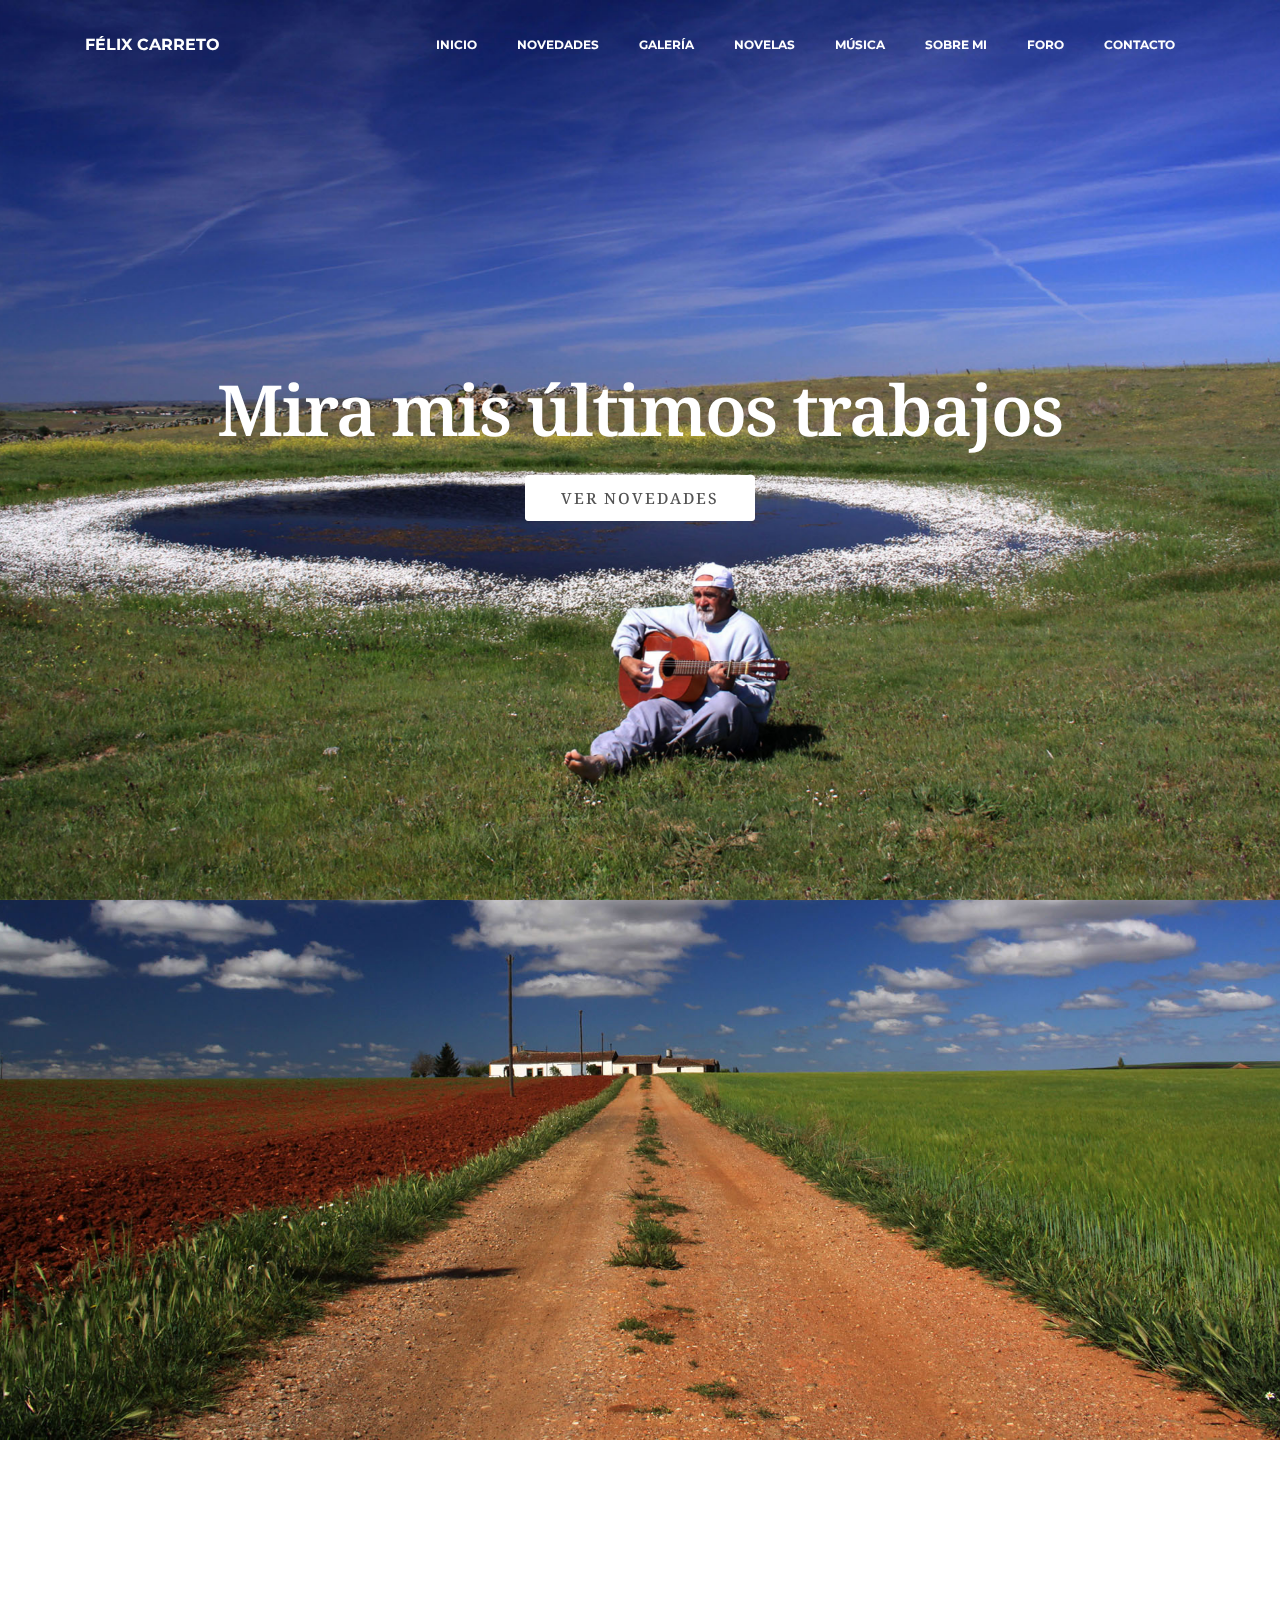
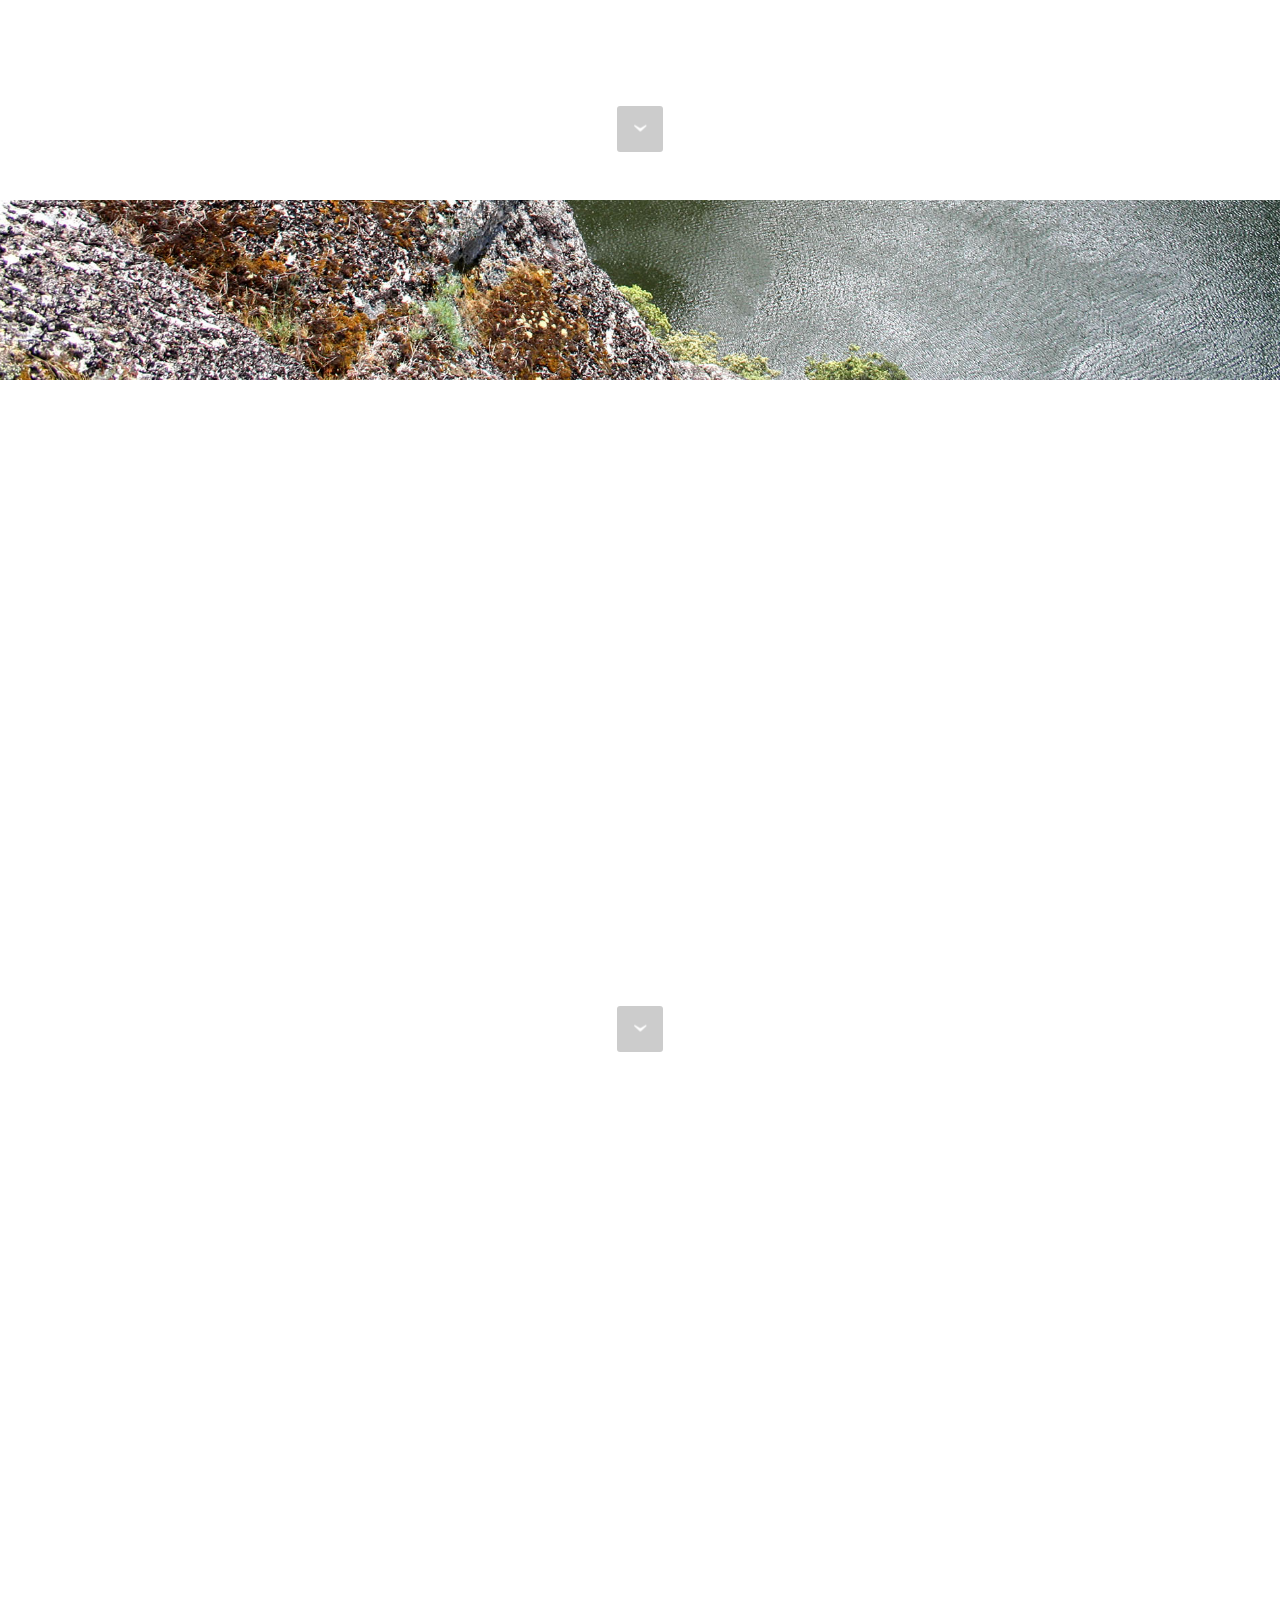
<file: index.html>
<!DOCTYPE html>
<html>
<head>
  <meta charset="UTF-8">
  <meta http-equiv="X-UA-Compatible" content="IE=edge">
  <meta name="viewport" content="width=device-width, initial-scale=1">
  <link rel="shortcut icon" href="assets/images/pluma.png" type="image/x-icon">
  <meta name="description" content="Página del escritor, fotógrafo y cantante Félix Carreto Martín">
  <title>Félix Carreto</title>
  <link rel="stylesheet" href="https://fonts.googleapis.com/css?family=Lora:400,700,400italic,700italic&amp;subset=latin">
  <link rel="stylesheet" href="https://fonts.googleapis.com/css?family=Montserrat:400,700">
  <link rel="stylesheet" href="https://fonts.googleapis.com/css?family=Raleway:100,100i,200,200i,300,300i,400,400i,500,500i,600,600i,700,700i,800,800i,900,900i">
  <link rel="stylesheet" href="assets/bootstrap-material-design-font/css/material.css">
  <link rel="stylesheet" href="assets/web/assets/mobirise-icons/mobirise-icons.css">
  <link rel="stylesheet" href="assets/tether/tether.min.css">
  <link rel="stylesheet" href="assets/bootstrap/css/bootstrap.min.css">
  <link rel="stylesheet" href="assets/dropdown/css/style.css">
  <link rel="stylesheet" href="assets/animate.css/animate.min.css">
  <link rel="stylesheet" href="assets/theme/css/style.css">
  <link rel="stylesheet" href="assets/mobirise/css/mbr-additional.css" type="text/css">
  <link rel="stylesheet" href="assets/theme/css/sticky.css">

</head>
<body>
<!--
<a href="lagrimas-por-estrella">
  <div class="sticky-libro-desktop">
      <p class="titulo-sticky-desktop">¡DESCUBRE MI NUEVA NOVELA!</p>
  </div>
  <div class="sticky-libro-movil">
      <p class="titulo-sticky-movil">¡DESCUBRE MI NUEVA NOVELA!</p>
      <div class="boton-novela">Ver novela</div>
  </div>
</a>
-->
<section id="menu-1">

    <nav class="navbar navbar-dropdown bg-color transparent navbar-fixed-top">
        <div class="container">

            <div class="mbr-table">
                <div class="mbr-table-cell">

                    <div class="navbar-brand">                        
                        <a class="navbar-caption" href="/">FÉLIX CARRETO</a>
                    </div>

                </div>
                <div class="mbr-table-cell">

                    <button class="navbar-toggler pull-xs-right hidden-md-up" type="button" data-toggle="collapse" data-target="#exCollapsingNavbar">
                        <div class="hamburger-icon"></div>
                    </button>

                    <ul class="nav-dropdown collapse pull-xs-right nav navbar-nav navbar-toggleable-sm" id="exCollapsingNavbar">
                      <li class="nav-item">
                        <a class="nav-link link" href="/">INICIO</a>
                      </li>
                      <li class="nav-item">
                        <a class="nav-link link" href="featured">NOVEDADES</a>
                      </li>
                      <li class="nav-item">
                        <a class="nav-link link" href="portfolio">GALERÍA</a>
                      </li>
                      <li class="nav-item">
                        <a class="nav-link link" href="novelas">NOVELAS</a>
                      </li>
                      <li class="nav-item">
                        <a class="nav-link link" href="musica">MÚSICA</a>
                      </li>
                      <li class="nav-item">
                        <a class="nav-link link" href="about">SOBRE MI</a>
                      </li>
                      <li class="nav-item">
                        <a class="nav-link link" href="foro">FORO</a>
                      </li>
                      <li class="nav-item">
                        <a class="nav-link link" href="contacto">CONTACTO</a>
                      </li>
                    </ul>
                    <button hidden="" class="navbar-toggler navbar-close" type="button" data-toggle="collapse" data-target="#exCollapsingNavbar">
                        <div class="close-icon"></div>
                    </button>

                </div>
            </div>

        </div>
    </nav>

</section>

<section class="mbr-section mbr-section-hero mbr-section-full mbr-parallax-background mbr-after-navbar" id="header1-9" style="background-image: url(assets/images/foto.jpg);">

    

    <div class="mbr-table-cell">

        <div class="container">
            <div class="row">
                <div class="mbr-section col-md-10 col-md-offset-1 text-xs-center">

                    <h1 class="mbr-section-title display-1">Mira mis últimos trabajos</h1>
                    
                    <div class="mbr-section-btn"><a class="btn btn-lg btn-white" href="featured">VER NOVEDADES</a> </div>
                </div>
            </div>
        </div>
    </div>

    

</section>

<section class="mbr-section mbr-section-hero mbr-section-full mbr-parallax-background mbr-section-with-arrow" id="header1-0" style="background-image: url(assets/images/foto2.jpg);">

    

    <div class="mbr-table-cell">

        <div class="container">
            <div class="row">
                <div class="mbr-section col-md-10 col-md-offset-1 text-xs-center">

                    <h1 class="mbr-section-title display-1">Disfruta de todas mis fotos</h1>
                    
                    <div class="mbr-section-btn"><a class="btn btn-lg btn-white" href="portfolio">VER GALERIA</a> </div>
                </div>
            </div>
        </div>
    </div>

    <div class="mbr-arrow mbr-arrow-floating" aria-hidden="true"><a href="#header1-a"><i class="mbr-arrow-icon"></i></a></div>

</section>

<section class="mbr-section mbr-section-hero mbr-section-full mbr-parallax-background mbr-section-with-arrow" id="header1-a" style="background-image: url(assets/images/foto3.jpg);">

    

    <div class="mbr-table-cell">

        <div class="container">
            <div class="row">
                <div class="mbr-section col-md-10 col-md-offset-1 text-xs-center">

                    <h1 class="mbr-section-title display-1">Lee mis novelas</h1>
                    
                    <div class="mbr-section-btn"><a class="btn btn-lg btn-white" href="novelas">LEER NOVELAS</a> </div>
                </div>
            </div>
        </div>
    </div>

    <div class="mbr-arrow mbr-arrow-floating" aria-hidden="true"><a href="#header2-b"><i class="mbr-arrow-icon"></i></a></div>

</section>

<section class="mbr-section mbr-section-hero mbr-section-full header2 mbr-parallax-background" id="header2-b" style="background-image: url(assets/images/fondomusica.jpg);">

    

    <div class="mbr-table mbr-table-full">
        <div class="mbr-table-cell">

            <div class="container">
                <div class="mbr-section row">
                    <div class="mbr-table-md-up">
                        
                        
                        

                        <div class="mbr-table-cell col-md-5 content-size text-xs-center text-md-right">

                            <h3 class="mbr-section-title display-2">Escucha mi música</h3>

                            <div class="mbr-section-text">
                                
                            </div>

                            <div class="mbr-section-btn"><a class="btn btn-white" href="musica">ESCUCHAR MÚSICA</a></div>

                        </div>
                        <div class="mbr-table-cell mbr-valign-top mbr-left-padding-md-up col-md-7 image-size">
                            <div><img src="assets/images/corcheas.png"></div>
                        </div>

                    </div>
                </div>
            </div>

        </div>
    </div>

    

</section>


  <script src="assets/web/assets/jquery/jquery.min.js"></script>
  <script src="assets/tether/tether.min.js"></script>
  <script src="assets/bootstrap/js/bootstrap.min.js"></script>
  <script src="assets/smooth-scroll/smooth-scroll.js"></script>
  <script src="assets/dropdown/js/script.min.js"></script>
  <script src="assets/touch-swipe/jquery.touch-swipe.min.js"></script>
  <script src="assets/viewport-checker/jquery.viewportchecker.js"></script>
  <script src="assets/jarallax/jarallax.js"></script>
  <script src="assets/theme/js/script.js"></script>
  
  
  <input name="animation" type="hidden">
  </body>
</html>
</file>
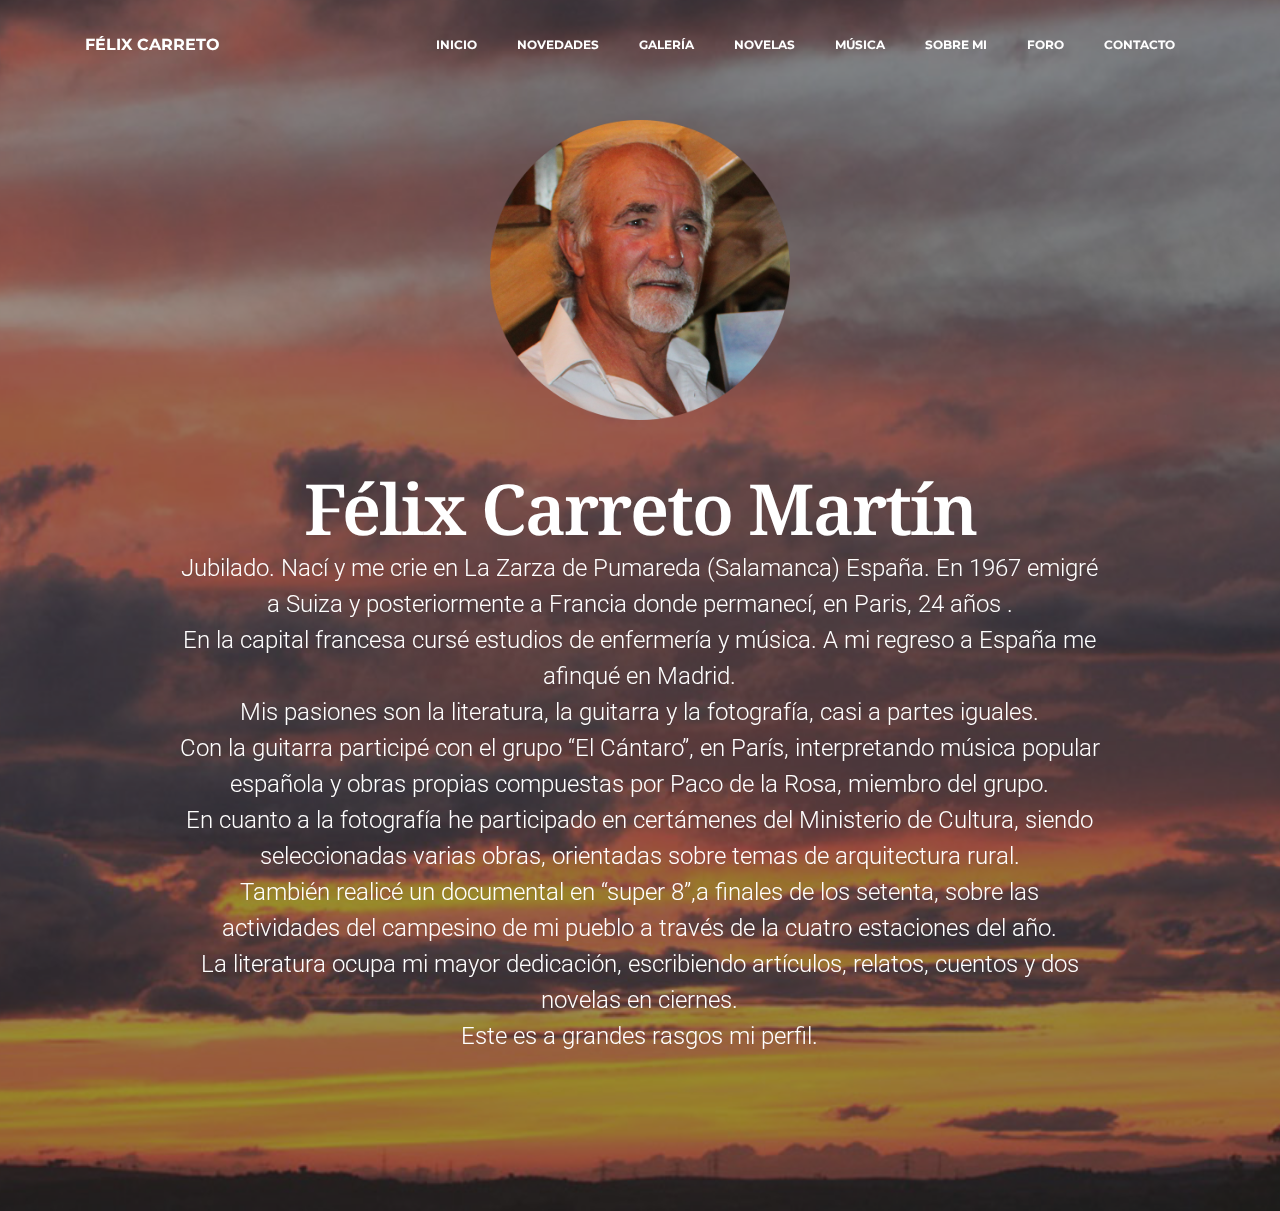
<file: about.html>
<!DOCTYPE html>
<html>
<head>
  <meta charset="UTF-8">
  <meta http-equiv="X-UA-Compatible" content="IE=edge">
  <meta name="viewport" content="width=device-width, initial-scale=1">
  <link rel="shortcut icon" href="assets/images/pluma.png" type="image/x-icon">
  <meta name="description" content="Página del escritor, fotógrafo y cantante Félix Carreto Martín">
  <title>Félix Carreto</title>
  <link rel="stylesheet" href="https://fonts.googleapis.com/css?family=Lora:400,700,400italic,700italic&amp;subset=latin">
  <link rel="stylesheet" href="https://fonts.googleapis.com/css?family=Montserrat:400,700">
  <link rel="stylesheet" href="https://fonts.googleapis.com/css?family=Raleway:100,100i,200,200i,300,300i,400,400i,500,500i,600,600i,700,700i,800,800i,900,900i">
  <link rel="stylesheet" href="assets/bootstrap-material-design-font/css/material.css">
  <link rel="stylesheet" href="assets/tether/tether.min.css">
  <link rel="stylesheet" href="assets/bootstrap/css/bootstrap.min.css">
  <link rel="stylesheet" href="assets/dropdown/css/style.css">
  <link rel="stylesheet" href="assets/animate.css/animate.min.css">
  <link rel="stylesheet" href="assets/theme/css/style.css">
  <link rel="stylesheet" href="assets/mobirise/css/mbr-additional.css" type="text/css">
  <link rel="stylesheet" href="assets/theme/css/sticky.css">
  
</head>
<body>
<!--
<a href="lagrimas-por-estrella">
  <div class="sticky-libro-desktop">
      <p class="titulo-sticky-desktop">¡DESCUBRE MI NUEVA NOVELA!</p>
  </div>
  <div class="sticky-libro-movil">
      <p class="titulo-sticky-movil">¡DESCUBRE MI NUEVA NOVELA!</p>
      <div class="boton-novela">Ver novela</div>
  </div>
</a>
-->
<section id="menu-c">

    <nav class="navbar navbar-dropdown bg-color transparent navbar-fixed-top">
        <div class="container">

            <div class="mbr-table">
                <div class="mbr-table-cell">

                    <div class="navbar-brand">
                        
                        <a class="navbar-caption" href="/">FÉLIX CARRETO</a>
                    </div>

                </div>
                <div class="mbr-table-cell">

                    <button class="navbar-toggler pull-xs-right hidden-md-up" type="button" data-toggle="collapse" data-target="#exCollapsingNavbar">
                        <div class="hamburger-icon"></div>
                    </button>

                    <ul class="nav-dropdown collapse pull-xs-right nav navbar-nav navbar-toggleable-sm" id="exCollapsingNavbar">
                      <li class="nav-item">
                        <a class="nav-link link" href="/">INICIO</a>
                      </li>
                      <li class="nav-item">
                        <a class="nav-link link" href="featured">NOVEDADES</a>
                      </li>
                      <li class="nav-item">
                        <a class="nav-link link" href="portfolio">GALERÍA</a>
                      </li>
                      <li class="nav-item">
                        <a class="nav-link link" href="novelas">NOVELAS</a>
                      </li>
                      <li class="nav-item">
                        <a class="nav-link link" href="musica">MÚSICA</a>
                      </li>
                      <li class="nav-item">
                        <a class="nav-link link" href="about">SOBRE MI</a>
                      </li>
                      <li class="nav-item">
                        <a class="nav-link link" href="foro">FORO</a>
                      </li>
                      <li class="nav-item">
                        <a class="nav-link link" href="contacto">CONTACTO</a>
                      </li>
                    </ul>
                    <button hidden="" class="navbar-toggler navbar-close" type="button" data-toggle="collapse" data-target="#exCollapsingNavbar">
                        <div class="close-icon"></div>
                    </button>

                </div>
            </div>

        </div>
    </nav>

</section>

<section class="mbr-section mbr-section-hero mbr-section-full mbr-parallax-background mbr-after-navbar" id="header1-x" style="background-image: url(assets/images/fondoAbout2.jpg);">

    <div class="mbr-overlay" style="opacity: 0.5; background-color: rgb(51, 51, 51);"></div>

    <div class="mbr-table-cell">

        <div class="container">
            <div class="row">
                <div class="mbr-section col-md-10 col-md-offset-1 text-xs-center">
                    <img src="assets/images/Felix.png" style="width: 300px; height: 300px;">
                    <h1 class="mbr-section-title display-1" style="margin-top: 50px;">Félix Carreto Martín<br></h1>
                    <p class="mbr-section-lead lead">Jubilado.
                      Nací y me crie en La Zarza de Pumareda (Salamanca) España.
                      En 1967 emigré a Suiza y posteriormente a Francia donde permanecí, en Paris, 24 años .<br>
                      En la capital francesa cursé estudios de enfermería y música.
                      A mi regreso a España me afinqué en Madrid. <br>
                      Mis pasiones son la literatura, la guitarra y la fotografía, casi a partes iguales.<br>
                      Con la guitarra participé con el grupo “El Cántaro”, en París, interpretando música popular española y obras propias compuestas por Paco de la Rosa, miembro del grupo.<br>
                      En cuanto a la fotografía he participado en certámenes del Ministerio de Cultura, siendo seleccionadas varias obras, orientadas  sobre  temas de arquitectura rural.<br>
                      También realicé un documental en “super 8”,a finales de los setenta, sobre las actividades del campesino de mi pueblo a través de la cuatro estaciones del año.<br>
                      La literatura ocupa mi mayor dedicación, escribiendo artículos, relatos, cuentos y dos novelas en ciernes.<br>
                      Este es a grandes rasgos mi perfil.
                      </p>
                </div>
            </div>
        </div>
    </div>

    

</section>


  <script src="assets/web/assets/jquery/jquery.min.js"></script>
  <script src="assets/tether/tether.min.js"></script>
  <script src="assets/bootstrap/js/bootstrap.min.js"></script>
  <script src="assets/smooth-scroll/smooth-scroll.js"></script>
  <script src="assets/dropdown/js/script.min.js"></script>
  <script src="assets/touch-swipe/jquery.touch-swipe.min.js"></script>
  <script src="assets/viewport-checker/jquery.viewportchecker.js"></script>
  <script src="assets/jarallax/jarallax.js"></script>
  <script src="assets/theme/js/script.js"></script>
  
  
  <input name="animation" type="hidden">
  </body>
</html>
</file>
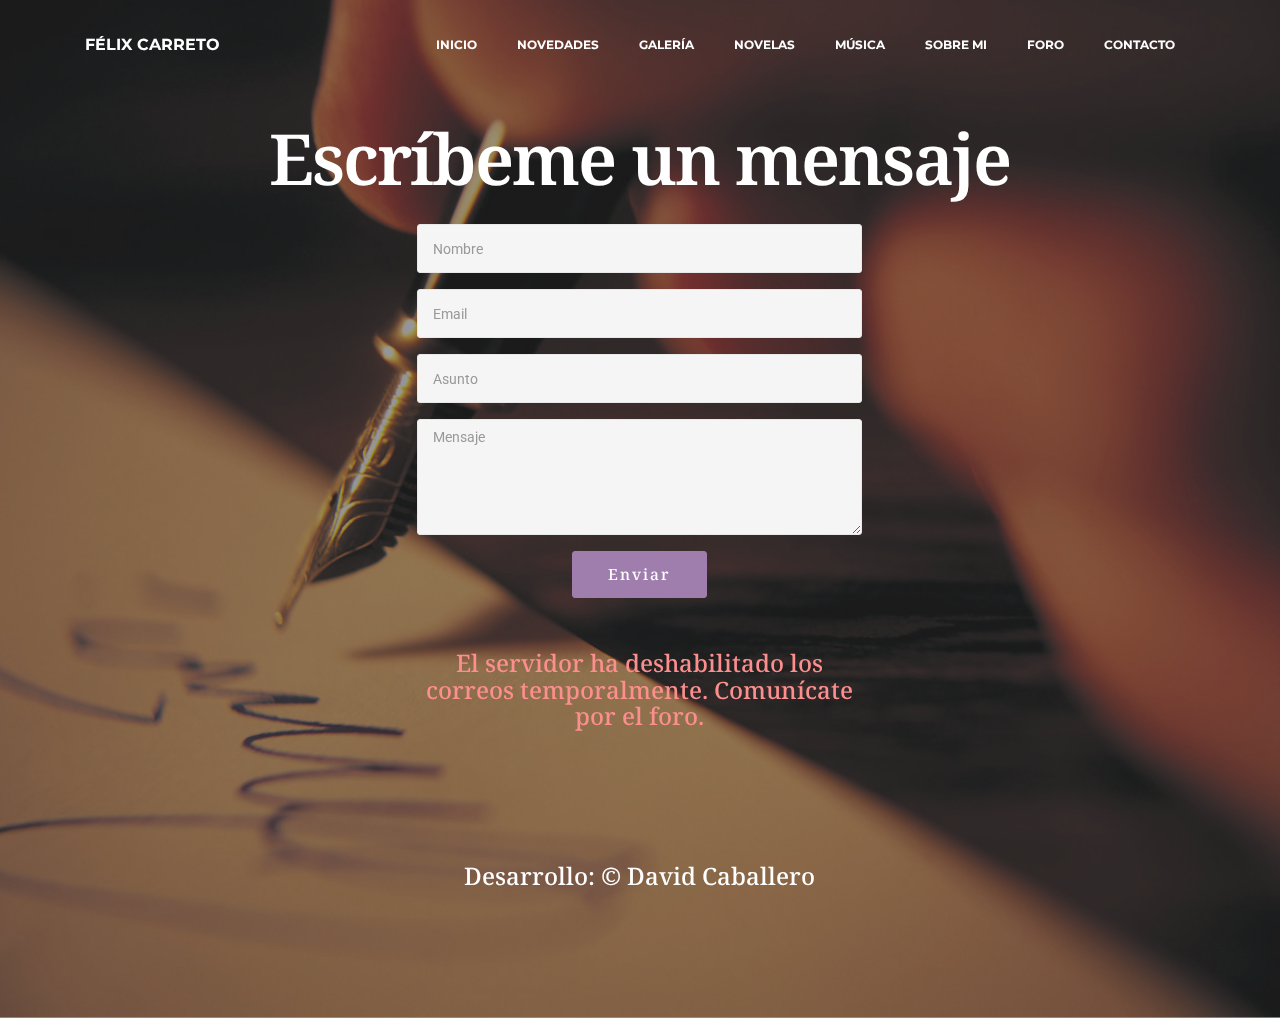
<file: contacto.html>
<!DOCTYPE html>

<html>

<head>
  <meta charset="UTF-8">
  <meta http-equiv="X-UA-Compatible" content="IE=edge">
  <meta name="viewport" content="width=device-width, initial-scale=1">
  <link rel="shortcut icon" href="assets/images/pluma.png" type="image/x-icon">
  <meta name="description" content="Página del escritor, fotógrafo y cantante Félix Carreto Martín">
  <title>Félix Carreto</title>
  <link rel="stylesheet" href="https://fonts.googleapis.com/css?family=Lora:400,700,400italic,700italic&amp;subset=latin">
  <link rel="stylesheet" href="https://fonts.googleapis.com/css?family=Montserrat:400,700">
  <link rel="stylesheet" href="https://fonts.googleapis.com/css?family=Raleway:100,100i,200,200i,300,300i,400,400i,500,500i,600,600i,700,700i,800,800i,900,900i">
  <link rel="stylesheet" href="assets/bootstrap-material-design-font/css/material.css">
  <link rel="stylesheet" href="assets/tether/tether.min.css">
  <link rel="stylesheet" href="assets/bootstrap/css/bootstrap.min.css">
  <link rel="stylesheet" href="assets/dropdown/css/style.css">
  <link rel="stylesheet" href="assets/animate.css/animate.min.css">
  <link rel="stylesheet" href="assets/theme/css/style.css">
  <link rel="stylesheet" href="assets/mobirise/css/mbr-additional.css" type="text/css">
  <link rel="stylesheet" href="assets/theme/css/sticky.css">

</head>

<body>
<!--
<a href="lagrimas-por-estrella">
  <div class="sticky-libro-desktop">
      <p class="titulo-sticky-desktop">¡DESCUBRE MI NUEVA NOVELA!</p>
  </div>
  <div class="sticky-libro-movil">
      <p class="titulo-sticky-movil">¡DESCUBRE MI NUEVA NOVELA!</p>
      <div class="boton-novela">Ver novela</div>
  </div>
</a>
-->
<section id="menu-c">

    <nav class="navbar navbar-dropdown bg-color transparent navbar-fixed-top">
        <div class="container">
            <div class="mbr-table">
                <div class="mbr-table-cell">
                    <div class="navbar-brand">
                        <a class="navbar-caption" href="/">FÉLIX CARRETO</a>
                    </div>
                </div>
                <div class="mbr-table-cell">
                    <button class="navbar-toggler pull-xs-right hidden-md-up" type="button" data-toggle="collapse" data-target="#exCollapsingNavbar">
                        <div class="hamburger-icon"></div>
                    </button>
                    <ul class="nav-dropdown collapse pull-xs-right nav navbar-nav navbar-toggleable-sm" id="exCollapsingNavbar">
                      <li class="nav-item">
                        <a class="nav-link link" href="/">INICIO</a>
                      </li>
                      <li class="nav-item">
                        <a class="nav-link link" href="featured">NOVEDADES</a>
                      </li>
                      <li class="nav-item">
                        <a class="nav-link link" href="portfolio">GALERÍA</a>
                      </li>
                      <li class="nav-item">
                        <a class="nav-link link" href="novelas">NOVELAS</a>
                      </li>
                      <li class="nav-item">
                        <a class="nav-link link" href="musica">MÚSICA</a>
                      </li>
                      <li class="nav-item">
                        <a class="nav-link link" href="about">SOBRE MI</a>
                      </li>
                      <li class="nav-item">
                        <a class="nav-link link" href="foro">FORO</a>
                      </li>
                      <li class="nav-item">
                        <a class="nav-link link" href="contacto">CONTACTO</a>
                      </li>
                    </ul>
                    <button hidden="" class="navbar-toggler navbar-close" type="button" data-toggle="collapse" data-target="#exCollapsingNavbar">
                        <div class="close-icon"></div>
                    </button>
                </div>
            </div>
        </div>
    </nav>

</section>



<section class="mbr-section mbr-section-hero mbr-section-full mbr-parallax-background mbr-after-navbar" id="header1-x" style="background-image: url(assets/images/contacto.jpg);">

    <div class="mbr-overlay" style="opacity: 0.5; background-color: rgb(51, 51, 51);"></div>
    <div class="mbr-table-cell">
        <div class="container">
            <div class="row">
                <div class="mbr-section col-md-10 col-md-offset-1 text-xs-center">
                    <div class="center">        
		                <h2 class="mbr-section-title display-1">Escríbeme un mensaje</h2>
		            </div> 
		            <div class="row contact-wrap"> 
		                <div class="status alert alert-success" style="display: none"></div>
		                <div class="col-md-6 col-md-offset-3">
		                    <div id="errormessage"></div>
		                    <form action="" method="post" role="form" class="contactForm">
		                            <div class="form-group">
		                                    <input type="text" name="name" class="form-control" id="name" placeholder="Nombre" data-rule="minlen:4"/>
		                                    <div class="validation"></div>
		                            </div>
		                            <div class="form-group">
		                                    <input type="email" class="form-control" name="email" id="email" placeholder="Email" data-rule="email"/>
		                                    <div class="validation"></div>
		                            </div>
		                            <div class="form-group">
		                                    <input type="text" class="form-control" name="subject" id="subject" placeholder="Asunto" data-rule="minlen:4" />
		                                    <div class="validation"></div>
		                            </div>
		                            <div class="form-group">
		                                    <textarea class="form-control" name="message" rows="5" data-rule="required" placeholder="Mensaje"></textarea>
		                                    <div class="validation"></div>
		                            </div>
		                        <div class="text-center">
                              <button type="submit" name="submit" class="btn btn-success btn-lg" required="required">Enviar</button>
							                <h4 style="color: #FD8E8E; margin-top: 10%;">El servidor ha deshabilitado los correos temporalmente. Comunícate por el foro.</h4>  
                              <h4 style="color: white; margin-top: 30%;">Desarrollo: &copy; David Caballero</h4>  
                            </div>
		                    </form>                       
		                </div>
		            </div>
                </div>
            </div>
        </div>
    </div>  

</section>

  <script src="assets/web/assets/jquery/jquery.min.js"></script>
  <script src="assets/tether/tether.min.js"></script>
  <script src="assets/bootstrap/js/bootstrap.min.js"></script>
  <script src="assets/smooth-scroll/smooth-scroll.js"></script>
  <script src="assets/dropdown/js/script.min.js"></script>
  <script src="assets/touch-swipe/jquery.touch-swipe.min.js"></script>
  <script src="assets/viewport-checker/jquery.viewportchecker.js"></script>
  <script src="assets/jarallax/jarallax.js"></script>
  <script src="assets/theme/js/script.js"></script>

  <input name="animation" type="hidden">
  </body>

</html>
</file>
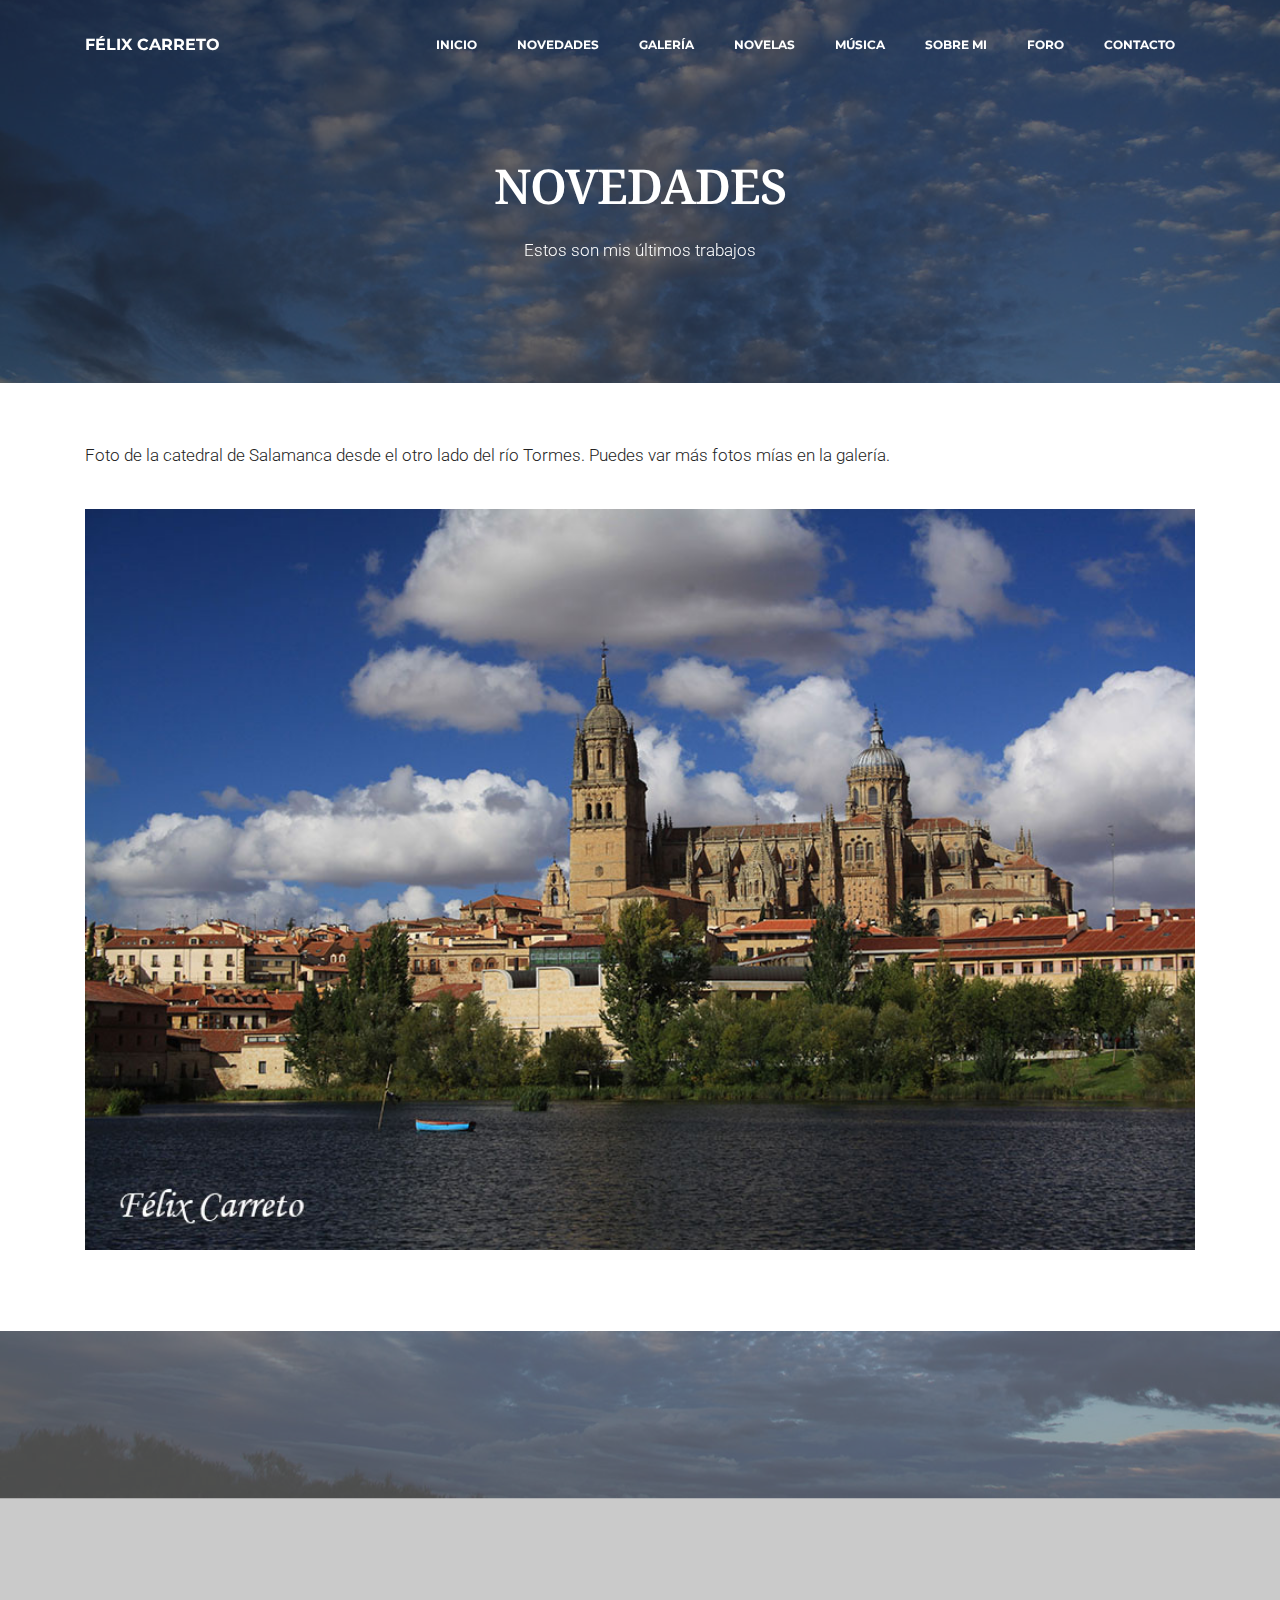
<file: featured.html>
<!DOCTYPE html>
<html>
<head>
  <meta charset="UTF-8">
  <meta http-equiv="X-UA-Compatible" content="IE=edge">
  <meta name="viewport" content="width=device-width, initial-scale=1">
  <link rel="shortcut icon" href="assets/images/pluma.png" type="image/x-icon">
  <meta name="description" content="Página del escritor, fotógrafo y cantante Félix Carreto Martín">
  <title>Félix Carreto</title>
  <link rel="stylesheet" href="https://fonts.googleapis.com/css?family=Lora:400,700,400italic,700italic&amp;subset=latin">
  <link rel="stylesheet" href="https://fonts.googleapis.com/css?family=Montserrat:400,700">
  <link rel="stylesheet" href="https://fonts.googleapis.com/css?family=Raleway:100,100i,200,200i,300,300i,400,400i,500,500i,600,600i,700,700i,800,800i,900,900i">
  <link rel="stylesheet" href="assets/bootstrap-material-design-font/css/material.css">
  <link rel="stylesheet" href="assets/tether/tether.min.css">
  <link rel="stylesheet" href="assets/bootstrap/css/bootstrap.min.css">
  <link rel="stylesheet" href="assets/dropdown/css/style.css">
  <link rel="stylesheet" href="assets/animate.css/animate.min.css">
  <link rel="stylesheet" href="assets/socicon/css/styles.css">
  <link rel="stylesheet" href="assets/theme/css/style.css">
  <link rel="stylesheet" href="assets/mobirise/css/mbr-additional.css" type="text/css">
  <link rel="stylesheet" href="assets/theme/css/sticky.css">
  
</head>
<body>
<!--
<a href="lagrimas-por-estrella">
  <div class="sticky-libro-desktop">
      <p class="titulo-sticky-desktop">¡DESCUBRE MI NUEVA NOVELA!</p>
  </div>
  <div class="sticky-libro-movil">
      <p class="titulo-sticky-movil">¡DESCUBRE MI NUEVA NOVELA!</p>
      <div class="boton-novela">Ver novela</div>
  </div>
</a>
-->
<section id="menu-d">

    <nav class="navbar navbar-dropdown bg-color transparent navbar-fixed-top">
        <div class="container">

            <div class="mbr-table">
                <div class="mbr-table-cell">

                    <div class="navbar-brand">
                        
                        <a class="navbar-caption" href="/">FÉLIX CARRETO</a>
                    </div>

                </div>
                <div class="mbr-table-cell">

                    <button class="navbar-toggler pull-xs-right hidden-md-up" type="button" data-toggle="collapse" data-target="#exCollapsingNavbar">
                        <div class="hamburger-icon"></div>
                    </button>

                    <ul class="nav-dropdown collapse pull-xs-right nav navbar-nav navbar-toggleable-sm" id="exCollapsingNavbar">
                      <li class="nav-item">
                        <a class="nav-link link" href="/">INICIO</a>
                      </li>
                      <li class="nav-item">
                        <a class="nav-link link" href="featured">NOVEDADES</a>
                      </li>
                      <li class="nav-item">
                        <a class="nav-link link" href="portfolio">GALERÍA</a>
                      </li>
                      <li class="nav-item">
                        <a class="nav-link link" href="novelas">NOVELAS</a>
                      </li>
                      <li class="nav-item">
                        <a class="nav-link link" href="musica">MÚSICA</a>
                      </li>
                      <li class="nav-item">
                        <a class="nav-link link" href="about">SOBRE MI</a>
                      </li>
                      <li class="nav-item">
                        <a class="nav-link link" href="foro">FORO</a>
                      </li>
                      <li class="nav-item">
                        <a class="nav-link link" href="contacto">CONTACTO</a>
                      </li>
                    </ul>
                    <button hidden="" class="navbar-toggler navbar-close" type="button" data-toggle="collapse" data-target="#exCollapsingNavbar">
                        <div class="close-icon"></div>
                    </button>

                </div>
            </div>

        </div>
    </nav>

</section>

<section class="mbr-section article mbr-parallax-background mbr-after-navbar" id="msg-box8-l" style="background-image: url(assets/images/foto4.jpg); padding-top: 160px; padding-bottom: 120px;">

    <div class="mbr-overlay" style="opacity: 0.5; background-color: rgb(34, 34, 34);">
    </div>
    <div class="container">
        <div class="row">
            <div class="col-md-8 col-md-offset-2 text-xs-center">
                <h3 class="mbr-section-title display-2">NOVEDADES</h3>
                <div class="lead"><p>Estos son mis últimos trabajos</p></div>
                
            </div>
        </div>
    </div>

</section>

<section class="mbr-section article mbr-section__container" id="content1-n" style="background-color: rgb(255, 255, 255); padding-top: 60px; padding-bottom: 40px;">

    <div class="container">
        <div class="row">
            <div class="col-xs-12 lead"><p>Foto de la catedral de Salamanca desde el otro lado del río Tormes. Puedes var más fotos mías en la galería.</p></div>
        </div>
    </div>

</section>

<section class="mbr-section mbr-section__container" id="image2-o" style="background-color: rgb(255, 255, 255); padding-top: 0px; padding-bottom: 0px;">
    <div class="container">
        <div class="row">
            <div class="col-xs-12">
                <figure class="mbr-figure">
                    <div><img src="assets/images/galeria19.jpg"></div>

                    

                </figure>
            </div>
        </div>
    </div>
</section>

<section class="mbr-section article mbr-section__container" id="content1-p" style="background-color: rgb(255, 255, 255); padding-top: 40px; padding-bottom: 40px;">

    <div class="container">
        <div class="row">
            <div class="col-xs-12 lead"><p></p></div>
        </div>
    </div>

</section>



<section class="mbr-section mbr-section-md-padding mbr-parallax-background" id="social-buttons3-u" style="background-image: url(assets/images/foto4.jpg); padding-top: 90px; padding-bottom: 90px;">
    <div class="mbr-overlay" style="opacity: 0.5; background-color: rgb(150, 150, 150);">
    </div>
    <div class="container">
        <div class="row">
            <div class="col-md-8 col-md-offset-2 text-xs-center">
                <h3 class="mbr-section-title display-2">COMPARTE MI TRABAJO</h3>
                <div>

                  <div class="mbr-social-likes" data-counters="false">
                    <span class="btn btn-social facebook" title="Share link on Facebook">
                        <i class="socicon socicon-facebook"></i>
                    </span>
                    <span class="btn btn-social twitter" title="Share link on Twitter">
                        <i class="socicon socicon-twitter"></i>
                    </span>
                    <span class="btn btn-social plusone" title="Share link on Google+">
                        <i class="socicon socicon-googleplus"></i>
                    </span>
                    
                    
                  </div>

                </div>
            </div>
        </div>
    </div>
</section>


  <script src="assets/web/assets/jquery/jquery.min.js"></script>
  <script src="assets/tether/tether.min.js"></script>
  <script src="assets/bootstrap/js/bootstrap.min.js"></script>
  <script src="assets/smooth-scroll/smooth-scroll.js"></script>
  <script src="assets/dropdown/js/script.min.js"></script>
  <script src="assets/touch-swipe/jquery.touch-swipe.min.js"></script>
  <script src="assets/viewport-checker/jquery.viewportchecker.js"></script>
  <script src="assets/jarallax/jarallax.js"></script>
  <script src="assets/social-likes/social-likes.js"></script>
  <script src="assets/theme/js/script.js"></script>
  
  
  <input name="animation" type="hidden">
  </body>
</html>
</file>
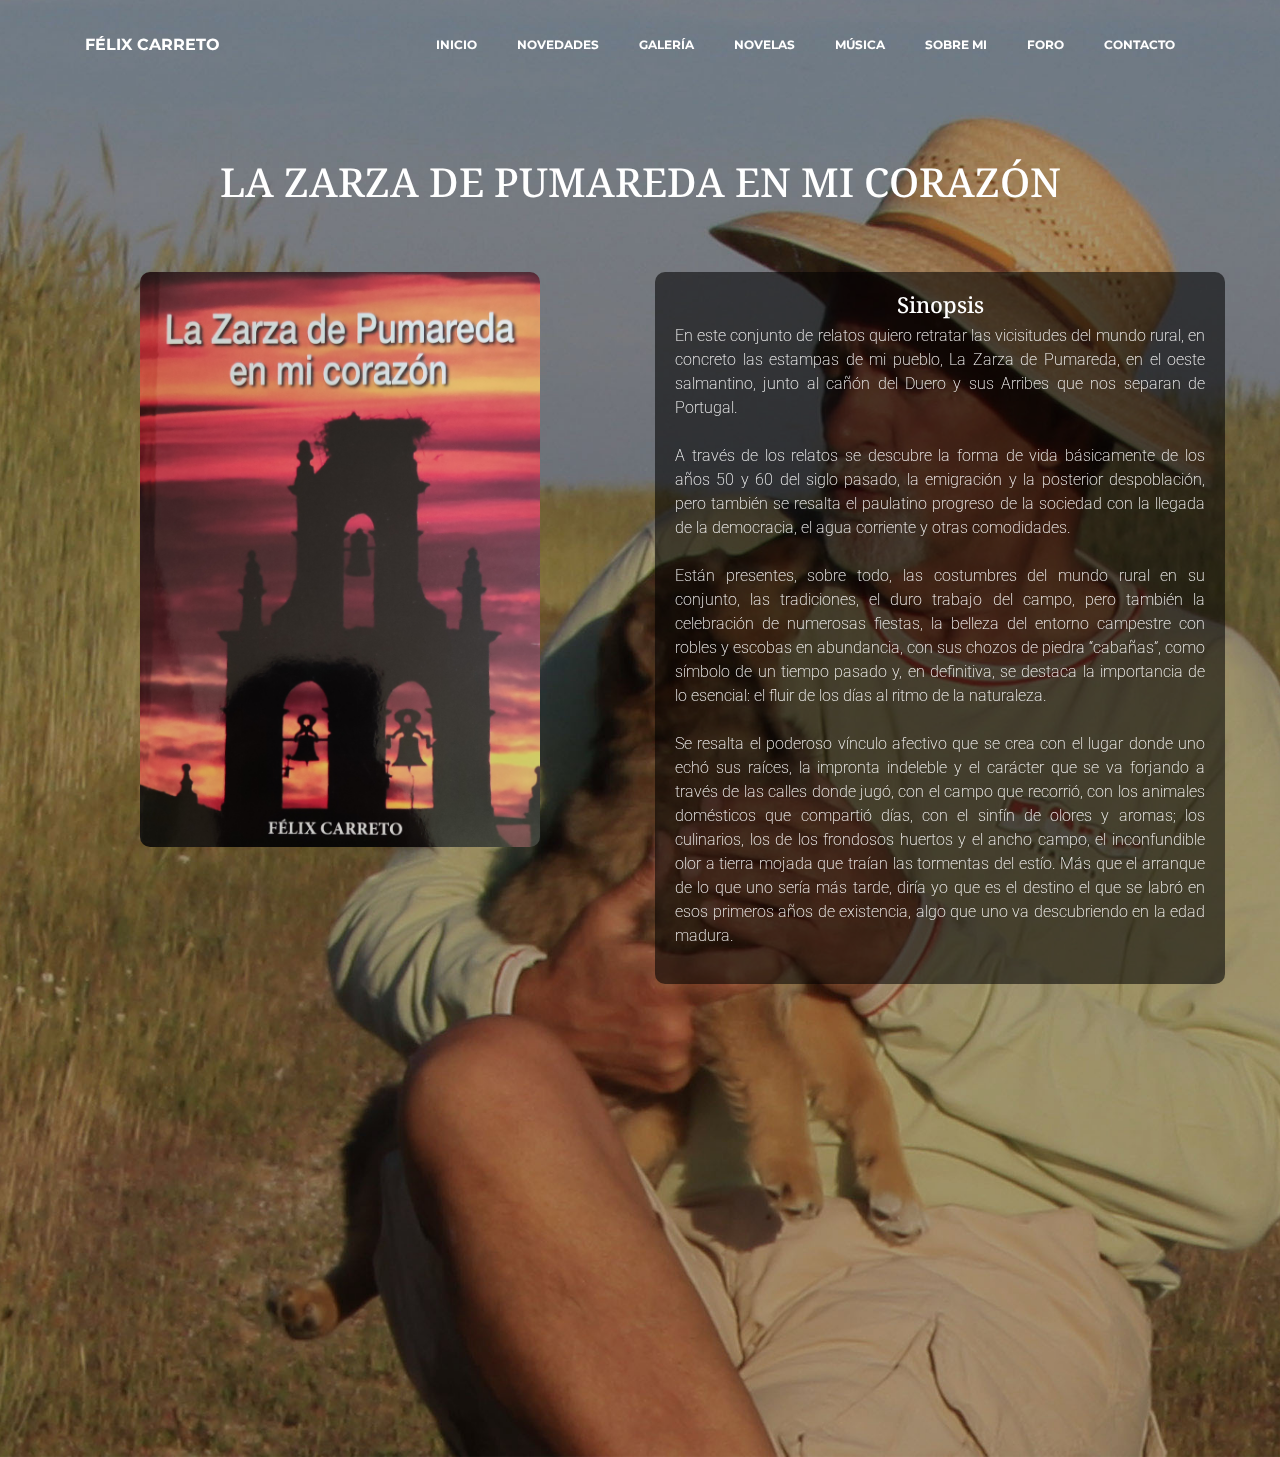
<file: la-zarza-de-pumareda-en-mi-corazon.html>
<!DOCTYPE html>

<html>

<head>
  <meta charset="UTF-8">
  <meta http-equiv="X-UA-Compatible" content="IE=edge">
  <meta name="viewport" content="width=device-width, initial-scale=1">
  <link rel="shortcut icon" href="assets/images/pluma.png" type="image/x-icon">
  <meta name="description" content="En este conjunto de relatos quiero retratar las vicisitudes del mundo rural, en concreto las estampas de mi pueblo, La Zarza de Pumareda, en el oeste salmantino, junto al cañón del Duero y sus Arribes que nos separan de Portugal.">
  <title>La Zarza de Pumareda en mi corazón | Félix Carreto</title>
  <link rel="stylesheet" href="https://fonts.googleapis.com/css?family=Lora:400,700,400italic,700italic&amp;subset=latin">
  <link rel="stylesheet" href="https://fonts.googleapis.com/css?family=Montserrat:400,700">
  <link rel="stylesheet" href="https://fonts.googleapis.com/css?family=Raleway:100,100i,200,200i,300,300i,400,400i,500,500i,600,600i,700,700i,800,800i,900,900i">
  <link rel="stylesheet" href="assets/bootstrap-material-design-font/css/material.css">
  <link rel="stylesheet" href="assets/tether/tether.min.css">
  <link rel="stylesheet" href="assets/bootstrap/css/bootstrap.min.css">
  <link rel="stylesheet" href="assets/dropdown/css/style.css">
  <link rel="stylesheet" href="assets/animate.css/animate.min.css">
  <link rel="stylesheet" href="assets/theme/css/style.css">
  <link rel="stylesheet" href="assets/mobirise/css/mbr-additional.css" type="text/css">
  <link rel="stylesheet" href="assets/theme/css/novela.css">

</head>

<body>

<section id="menu-c">

    <nav class="navbar navbar-dropdown bg-color transparent navbar-fixed-top">
        <div class="container">
            <div class="mbr-table">
                <div class="mbr-table-cell">
                    <div class="navbar-brand">
                        <a class="navbar-caption" href="/">FÉLIX CARRETO</a>
                    </div>
                </div>
                <div class="mbr-table-cell">
                    <button class="navbar-toggler pull-xs-right hidden-md-up" type="button" data-toggle="collapse" data-target="#exCollapsingNavbar">
                        <div class="hamburger-icon"></div>
                    </button>
                    <ul class="nav-dropdown collapse pull-xs-right nav navbar-nav navbar-toggleable-sm" id="exCollapsingNavbar">
                      <li class="nav-item">
                        <a class="nav-link link" href="/">INICIO</a>
                      </li>
                      <li class="nav-item">
                        <a class="nav-link link" href="featured">NOVEDADES</a>
                      </li>
                      <li class="nav-item">
                        <a class="nav-link link" href="portfolio">GALERÍA</a>
                      </li>
                      <li class="nav-item">
                        <a class="nav-link link" href="novelas">NOVELAS</a>
                      </li>
                      <li class="nav-item">
                        <a class="nav-link link" href="musica">MÚSICA</a>
                      </li>
                      <li class="nav-item">
                        <a class="nav-link link" href="about">SOBRE MI</a>
                      </li>
                      <li class="nav-item">
                        <a class="nav-link link" href="foro">FORO</a>
                      </li>
                      <li class="nav-item">
                        <a class="nav-link link" href="contacto">CONTACTO</a>
                      </li>
                    </ul>
                    <button hidden="" class="navbar-toggler navbar-close" type="button" data-toggle="collapse" data-target="#exCollapsingNavbar">
                        <div class="close-icon"></div>
                    </button>
                </div>
            </div>
        </div>
    </nav>

</section>

<section class="mbr-section mbr-section-hero mbr-section-full mbr-parallax-background mbr-after-navbar" id="header1-x" style="background-image: url(assets/images/mi-preferida.jpg);">
    <h1 class="titulo-novela">LA ZARZA DE PUMAREDA EN MI CORAZÓN</h1>
    <div class="row contenedor-novela-sinopsis">
        <div class="col-xs-12 col-md-6 centrar-contenido">
            <img class="foto-portada" src="assets/images/portada-zarza.png"/>
        </div>
        <div class="col-xs-12 col-md-6 centrar-contenido">
            <div class="box-sinopsis">
                <h3 class="titulo-sinopsis">Sinopsis</h3>
                <p class="texto-sinopsis">
                  En este conjunto de relatos quiero retratar las vicisitudes del mundo rural, en concreto las estampas de mi pueblo, La Zarza de Pumareda, en el oeste salmantino, junto al cañón del Duero y sus Arribes que nos separan de Portugal.<br><br>
                  A través de los relatos se descubre la forma de vida básicamente de los años 50 y 60 del siglo pasado, la emigración y la posterior despoblación, pero también se resalta el paulatino progreso de la sociedad con la llegada de la democracia, el agua corriente  y otras comodidades.<br><br>
                  Están presentes, sobre todo, las costumbres del mundo rural en su conjunto, las tradiciones, el duro trabajo del campo, pero también la celebración de numerosas fiestas, la belleza del entorno campestre con robles y escobas en abundancia, con sus chozos de piedra “cabañas”, como símbolo de un tiempo pasado y, en definitiva, se destaca la importancia de lo esencial: el fluir de los días al ritmo de la naturaleza.<br><br>
                  Se resalta el poderoso vínculo afectivo que se crea con el lugar donde uno echó sus raíces, la impronta indeleble y el carácter que se va forjando a través de las calles donde jugó, con el campo que recorrió, con los animales domésticos que compartió días, con el sinfín de olores y aromas; los culinarios, los de los frondosos huertos  y el ancho campo, el inconfundible olor a tierra mojada que traían las tormentas del estío. Más que  el arranque de lo que uno sería más tarde, diría yo que es el destino el que se labró en esos primeros años de existencia, algo que uno va descubriendo en la edad madura.
                </p>
            </div>
        </div>
    </div>
    <div class="row">
        <p class="info-pdf">Puedes leer aquí un capítulo de la novela</p>
            <div class="box-pdf">
              <a href="assets/images/la-zarza-de-pumareda-en-mi-corazon.pdf" target="_blank">
                <img class="pdf-ico" src="assets/images/pdficon.png">
                <p class="titulo-sinopsis">La Zarza de Pumareda en mi corazón</p>
              </a>
            </div>
    </div>
    <div class="row">
        <p class="info-pdf">Deja tu comentario, tu opinión o tus dudas en el <strong>FORO</strong></p>
        <a href="foro"><div class="boton-foro">Ir al foro</div></a>
        <p class="info-pdf"><strong>Comparte</strong> mi trabajo en redes sociales</p>
        <div class="box-redes">
          <div class="" data-href="http://felixcarreto.es/la-zarza-de-pumareda-en-mi-corazon" data-layout="button" data-size="large">
              <a target="_blank" href="https://www.facebook.com/sharer/sharer.php?u=http%3A%2F%2Ffelixcarreto.es%2Fla-zarza-de-pumareda-en-mi-corazon&amp;src=sdkpreparse" class="fb-xfbml-parse-ignore">
                  <img id="compartir-facebook" class="compartir-redes" src="assets/images/facebook.png" />
              </a>
          </div>
          <a target="_blank" href="whatsapp://send?text=Nueva%20novela:%20Lágrimas%20por%20Estrella%20-%20Félix%20Carreto%20Martín%20http://felixcarreto.es/la-zarza-de-pumareda-en-mi-corazon">
              <img id="compartir-whatsapp" class="compartir-redes" src="assets/images/whatsapp.png" />
          </a>
          <a target="_blank" href="https://twitter.com/intent/tweet?ref_src=twsrc%5Etfw&text=Nueva%20novela:%20Lágrimas%20por%20Estrella%20-%20Félix%20Carreto%20Martín&tw_p=tweetbutton&url=http%3A%2F%2Ffelixcarreto.es%2Fla-zarza-de-pumareda-en-mi-corazon" class="" data-text="La Zarza de Pumareda en mi corazón - Félix Carreto Martín" data-url="http://felixcarreto.es/" data-show-count="false">
              <img id="compartir-twitter" class="compartir-redes" src="assets/images/twitter.png" />
          </a>
      </div>
    </div>
    <div class="row"></div>
</section>

  <script src="assets/web/assets/jquery/jquery.min.js"></script>
  <script src="assets/tether/tether.min.js"></script>
  <script src="assets/bootstrap/js/bootstrap.min.js"></script>
  <script src="assets/smooth-scroll/smooth-scroll.js"></script>
  <script src="assets/dropdown/js/script.min.js"></script>
  <script src="assets/touch-swipe/jquery.touch-swipe.min.js"></script>
  <script src="assets/viewport-checker/jquery.viewportchecker.js"></script>
  <script src="assets/jarallax/jarallax.js"></script>
  <script src="assets/theme/js/script.js"></script>

  <input name="animation" type="hidden">
  </body>
</html>
</file>
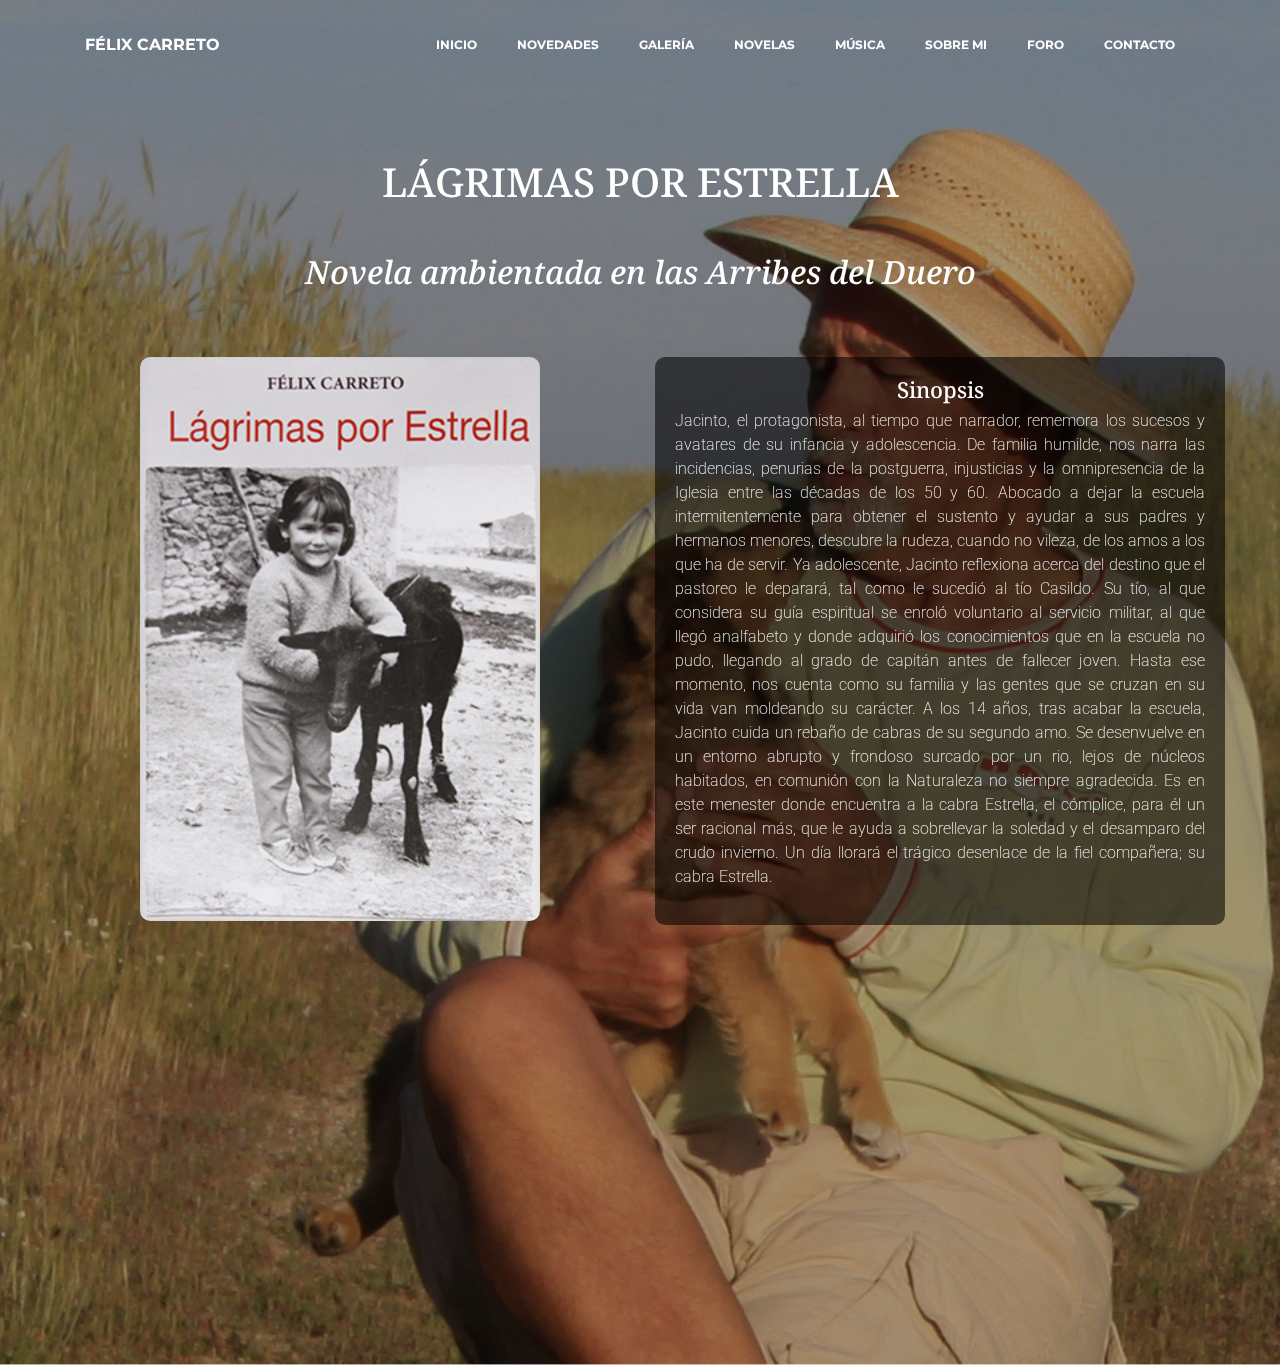
<file: lagrimas-por-estrella.html>
<!DOCTYPE html>

<html>

<head>
  <meta charset="UTF-8">
  <meta http-equiv="X-UA-Compatible" content="IE=edge">
  <meta name="viewport" content="width=device-width, initial-scale=1">
  <link rel="shortcut icon" href="assets/images/pluma.png" type="image/x-icon">
  <meta name="description" content="Jacinto, el protagonista, al tiempo que narrador, rememora los sucesos y avatares de su infancia y adolescencia. De familia humilde, nos narra las incidencias, 
  penurias de la postguerra, injusticias y la omnipresencia de la Iglesia entre las décadas de los 50 y 60.">
  <title>Lágrimas por Estrella | Félix Carreto</title>
  <link rel="stylesheet" href="https://fonts.googleapis.com/css?family=Lora:400,700,400italic,700italic&amp;subset=latin">
  <link rel="stylesheet" href="https://fonts.googleapis.com/css?family=Montserrat:400,700">
  <link rel="stylesheet" href="https://fonts.googleapis.com/css?family=Raleway:100,100i,200,200i,300,300i,400,400i,500,500i,600,600i,700,700i,800,800i,900,900i">
  <link rel="stylesheet" href="assets/bootstrap-material-design-font/css/material.css">
  <link rel="stylesheet" href="assets/tether/tether.min.css">
  <link rel="stylesheet" href="assets/bootstrap/css/bootstrap.min.css">
  <link rel="stylesheet" href="assets/dropdown/css/style.css">
  <link rel="stylesheet" href="assets/animate.css/animate.min.css">
  <link rel="stylesheet" href="assets/theme/css/style.css">
  <link rel="stylesheet" href="assets/mobirise/css/mbr-additional.css" type="text/css">
  <link rel="stylesheet" href="assets/theme/css/novela.css">

</head>

<body>

<section id="menu-c">

    <nav class="navbar navbar-dropdown bg-color transparent navbar-fixed-top">
        <div class="container">
            <div class="mbr-table">
                <div class="mbr-table-cell">
                    <div class="navbar-brand">
                        <a class="navbar-caption" href="/">FÉLIX CARRETO</a>
                    </div>
                </div>
                <div class="mbr-table-cell">
                    <button class="navbar-toggler pull-xs-right hidden-md-up" type="button" data-toggle="collapse" data-target="#exCollapsingNavbar">
                        <div class="hamburger-icon"></div>
                    </button>
                    <ul class="nav-dropdown collapse pull-xs-right nav navbar-nav navbar-toggleable-sm" id="exCollapsingNavbar">
                      <li class="nav-item">
                        <a class="nav-link link" href="/">INICIO</a>
                      </li>
                      <li class="nav-item">
                        <a class="nav-link link" href="featured">NOVEDADES</a>
                      </li>
                      <li class="nav-item">
                        <a class="nav-link link" href="portfolio">GALERÍA</a>
                      </li>
                      <li class="nav-item">
                        <a class="nav-link link" href="novelas">NOVELAS</a>
                      </li>
                      <li class="nav-item">
                        <a class="nav-link link" href="musica">MÚSICA</a>
                      </li>
                      <li class="nav-item">
                        <a class="nav-link link" href="about">SOBRE MI</a>
                      </li>
                      <li class="nav-item">
                        <a class="nav-link link" href="foro">FORO</a>
                      </li>
                      <li class="nav-item">
                        <a class="nav-link link" href="contacto">CONTACTO</a>
                      </li>
                    </ul>
                    <button hidden="" class="navbar-toggler navbar-close" type="button" data-toggle="collapse" data-target="#exCollapsingNavbar">
                        <div class="close-icon"></div>
                    </button>
                </div>
            </div>
        </div>
    </nav>

</section>

<section class="mbr-section mbr-section-hero mbr-section-full mbr-parallax-background mbr-after-navbar" id="header1-x" style="background-image: url(assets/images/mi-preferida.jpg);">
    <h1 class="titulo-novela">LÁGRIMAS POR ESTRELLA</h1>
    <h2 class="subtitulo-novela"><i>Novela ambientada en las Arribes del Duero</i></h2>
    <div class="row contenedor-novela-sinopsis">
        <div class="col-xs-12 col-md-6 centrar-contenido">
            <img class="foto-portada" src="assets/images/portada-sticky.png"/>
        </div>
        <div class="col-xs-12 col-md-6 centrar-contenido">
            <div class="box-sinopsis">
                <h3 class="titulo-sinopsis">Sinopsis</h3>
                <p class="texto-sinopsis">
                    Jacinto, el protagonista, al tiempo que narrador, rememora los sucesos y avatares de su infancia y adolescencia. De familia humilde, nos narra las incidencias, 
                    penurias de la postguerra, injusticias y la omnipresencia de la Iglesia entre las décadas de los 50 y 60.  Abocado a dejar la escuela intermitentemente para 
                    obtener el sustento  y ayudar a sus padres y hermanos menores, descubre la rudeza, cuando no vileza, de los amos a los que ha de servir. Ya adolescente, Jacinto 
                    reflexiona acerca del destino que el pastoreo le deparará, tal como le sucedió al tío Casildo. Su tío, al que considera su guía espiritual se enroló voluntario 
                    al servicio militar, al que llegó analfabeto y donde adquirió los conocimientos que en la escuela no pudo, llegando al grado de capitán antes de fallecer joven. 
                    Hasta ese momento, nos cuenta como su familia y las gentes que se cruzan en su vida van moldeando su carácter. A los 14 años, tras acabar la escuela, Jacinto 
                    cuida un rebaño de cabras de su segundo amo. Se desenvuelve en un entorno abrupto y frondoso surcado por un rio, lejos de núcleos habitados, en comunión con la 
                    Naturaleza no siempre agradecida. Es en este menester donde encuentra a la cabra Estrella, el cómplice, para él un ser racional más, que le ayuda  a sobrellevar 
                    la soledad y el desamparo del crudo invierno.  Un día llorará el trágico desenlace de la fiel compañera; su cabra Estrella.
                </p>
            </div>
        </div>
    </div>
    <div class="row">
        <p class="info-pdf">Puedes leer aquí el prólogo y el primer capítulo de la novela</p>
            <div class="box-pdf">
              <a href="assets/images/lagrimas-por-estrella.pdf" target="_blank">
                <img class="pdf-ico" src="assets/images/pdficon.png">
                <p class="titulo-sinopsis">Lágrimas por Estrella</p>
              </a>
            </div>
    </div>
    <div class="row">
        <p class="info-pdf">Deja tu comentario, tu opinión o tus dudas en el <strong>FORO</strong></p>
        <a href="foro"><div class="boton-foro">Ir al foro</div></a>
        <p class="info-pdf"><strong>Comparte</strong> mi trabajo en redes sociales</p>
        <div class="box-redes">
          <div class="" data-href="http://felixcarreto.es/lagrimas-por-estrella" data-layout="button" data-size="large">
              <a target="_blank" href="https://www.facebook.com/sharer/sharer.php?u=http%3A%2F%2Ffelixcarreto.es%2Flagrimas-por-estrella&amp;src=sdkpreparse" class="fb-xfbml-parse-ignore">
                  <img id="compartir-facebook" class="compartir-redes" src="assets/images/facebook.png" />
              </a>
          </div>
          <a target="_blank" href="whatsapp://send?text=Nueva%20novela:%20Lágrimas%20por%20Estrella%20-%20Félix%20Carreto%20Martín%20http://felixcarreto.es/lagrimas-por-estrella">
              <img id="compartir-whatsapp" class="compartir-redes" src="assets/images/whatsapp.png" />
          </a>
          <a target="_blank" href="https://twitter.com/intent/tweet?ref_src=twsrc%5Etfw&text=Nueva%20novela:%20Lágrimas%20por%20Estrella%20-%20Félix%20Carreto%20Martín&tw_p=tweetbutton&url=http%3A%2F%2Ffelixcarreto.es%2Flagrimas-por-estrella" class="" data-text="Nueva novela: Lágrimas por Estrella - Félix Carreto Martín" data-url="http://felixcarreto.es/" data-show-count="false">
              <img id="compartir-twitter" class="compartir-redes" src="assets/images/twitter.png" />
          </a>
      </div>
    </div>
    <div class="row"></div>
</section>

  <script src="assets/web/assets/jquery/jquery.min.js"></script>
  <script src="assets/tether/tether.min.js"></script>
  <script src="assets/bootstrap/js/bootstrap.min.js"></script>
  <script src="assets/smooth-scroll/smooth-scroll.js"></script>
  <script src="assets/dropdown/js/script.min.js"></script>
  <script src="assets/touch-swipe/jquery.touch-swipe.min.js"></script>
  <script src="assets/viewport-checker/jquery.viewportchecker.js"></script>
  <script src="assets/jarallax/jarallax.js"></script>
  <script src="assets/theme/js/script.js"></script>

  <input name="animation" type="hidden">
  </body>
</html>
</file>
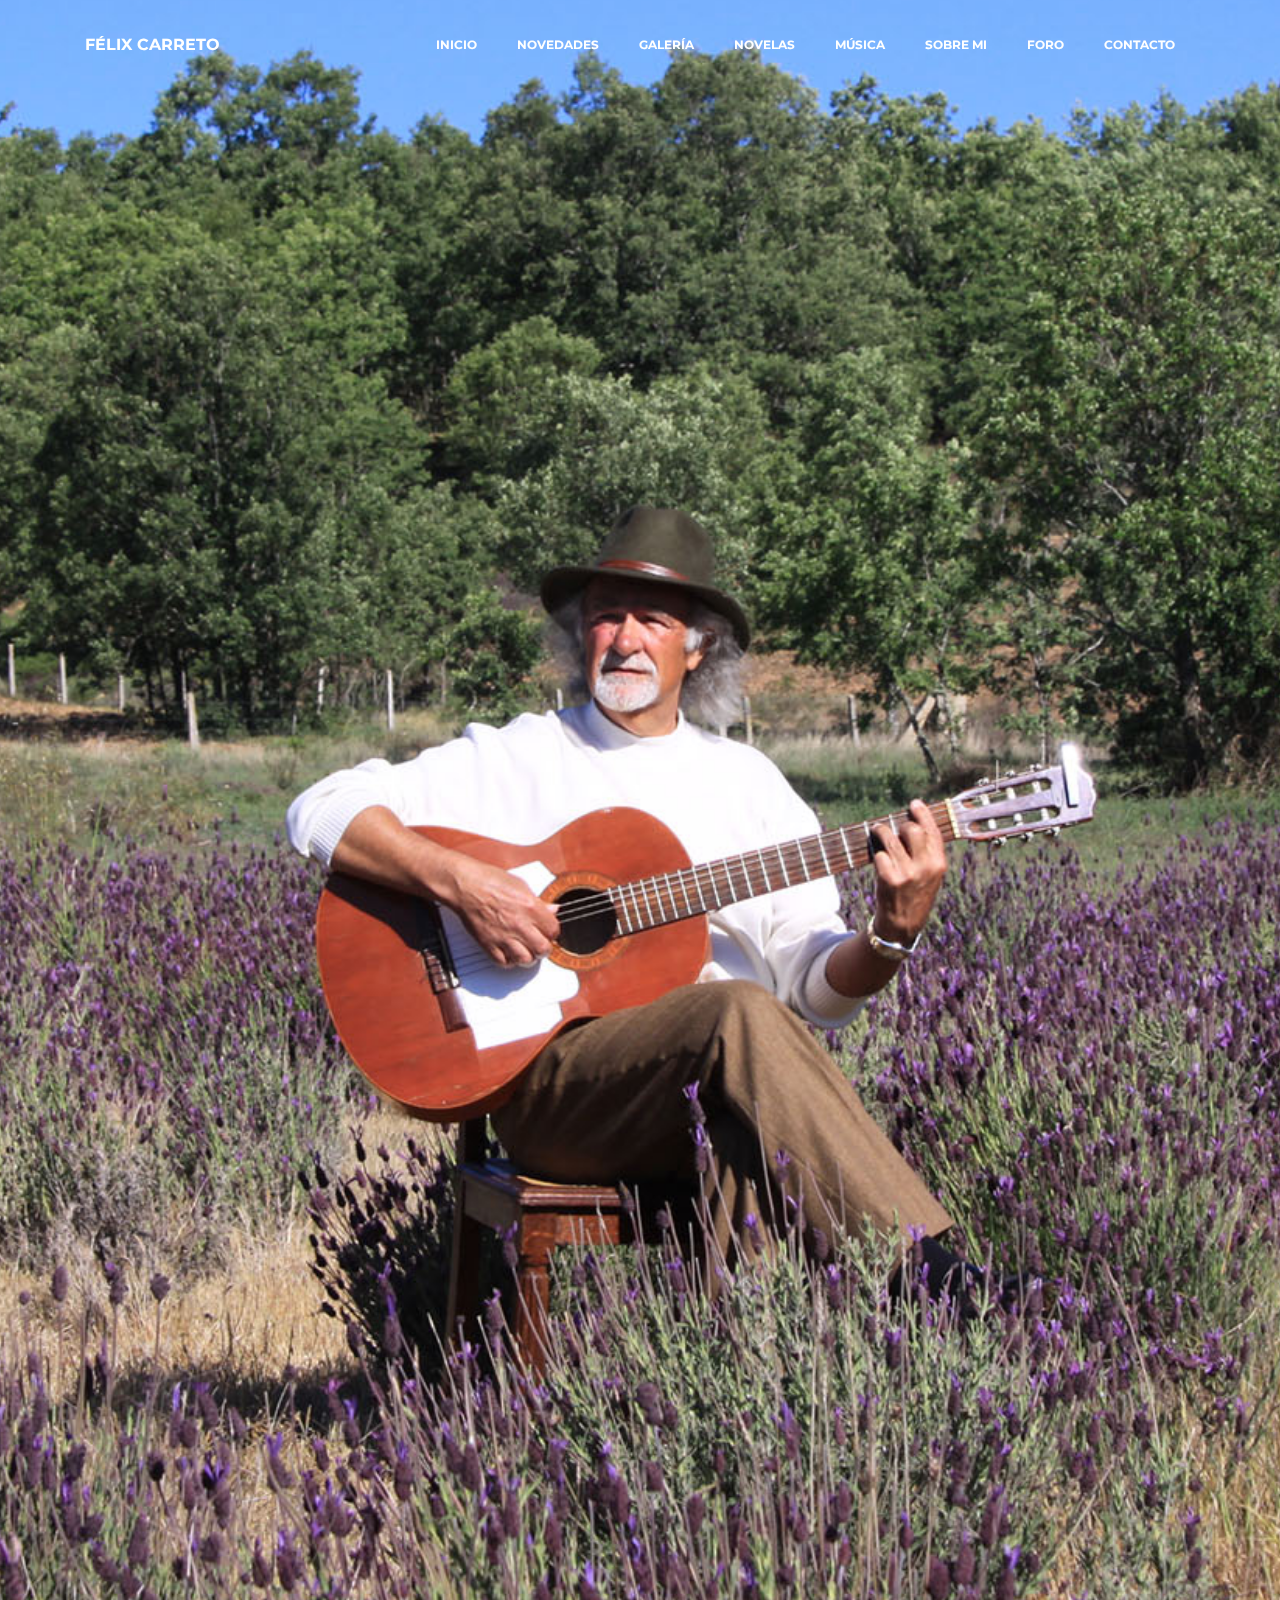
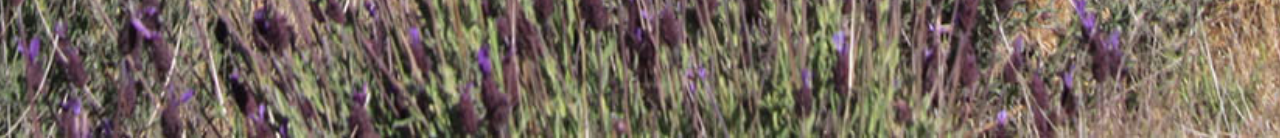
<file: musica.html>
<!DOCTYPE html>

<html>

<head>

  <meta charset="UTF-8">
  <meta http-equiv="X-UA-Compatible" content="IE=edge">
  <meta name="generator" content="Mobirise v3.12.1, mobirise.com">
  <meta name="viewport" content="width=device-width, initial-scale=1">
  <link rel="shortcut icon" href="assets/images/pluma.png" type="image/x-icon">
  <meta name="description" content="Página del escritor, fotógrafo y cantante Félix Carreto Martín">
  <title>Félix Carreto</title>
  <link rel="stylesheet" href="https://fonts.googleapis.com/css?family=Lora:400,700,400italic,700italic&amp;subset=latin">
  <link rel="stylesheet" href="https://fonts.googleapis.com/css?family=Montserrat:400,700">
  <link rel="stylesheet" href="https://fonts.googleapis.com/css?family=Raleway:100,100i,200,200i,300,300i,400,400i,500,500i,600,600i,700,700i,800,800i,900,900i">
  <link rel="stylesheet" href="assets/bootstrap-material-design-font/css/material.css">
  <link rel="stylesheet" href="assets/tether/tether.min.css">
  <link rel="stylesheet" href="assets/bootstrap/css/bootstrap.min.css">
  <link rel="stylesheet" href="assets/dropdown/css/style.css">
  <link rel="stylesheet" href="assets/animate.css/animate.min.css">
  <link rel="stylesheet" href="assets/theme/css/style.css">
  <link rel="stylesheet" href="assets/mobirise/css/mbr-additional.css" type="text/css">
  <link rel="stylesheet" href="assets/theme/css/sticky.css">

</head>

<body>
<!--
<a href="lagrimas-por-estrella">
  <div class="sticky-libro-desktop">
      <p class="titulo-sticky-desktop">¡DESCUBRE MI NUEVA NOVELA!</p>
  </div>
  <div class="sticky-libro-movil">
      <p class="titulo-sticky-movil">¡DESCUBRE MI NUEVA NOVELA!</p>
      <div class="boton-novela">Ver novela</div>
  </div>
</a>
-->
<section id="menu-c">

    <nav class="navbar navbar-dropdown bg-color transparent navbar-fixed-top">
        <div class="container">
            <div class="mbr-table">
                <div class="mbr-table-cell">
                    <div class="navbar-brand">
                        <a class="navbar-caption" href="/">FÉLIX CARRETO</a>
                    </div>
                </div>
                <div class="mbr-table-cell">
                    <button class="navbar-toggler pull-xs-right hidden-md-up" type="button" data-toggle="collapse" data-target="#exCollapsingNavbar">
                        <div class="hamburger-icon"></div>
                    </button>
                    <ul class="nav-dropdown collapse pull-xs-right nav navbar-nav navbar-toggleable-sm" id="exCollapsingNavbar">
                      <li class="nav-item">
                        <a class="nav-link link" href="/">INICIO</a>
                      </li>
                      <li class="nav-item">
                        <a class="nav-link link" href="featured">NOVEDADES</a>
                      </li>
                      <li class="nav-item">
                        <a class="nav-link link" href="portfolio">GALERÍA</a>
                      </li>
                      <li class="nav-item">
                        <a class="nav-link link" href="novelas">NOVELAS</a>
                      </li>
                      <li class="nav-item">
                        <a class="nav-link link" href="musica">MÚSICA</a>
                      </li>
                      <li class="nav-item">
                        <a class="nav-link link" href="about">SOBRE MI</a>
                      </li>
                      <li class="nav-item">
                        <a class="nav-link link" href="foro">FORO</a>
                      </li>
                      <li class="nav-item">
                        <a class="nav-link link" href="contacto">CONTACTO</a>
                      </li>
                    </ul>
                    <button hidden="" class="navbar-toggler navbar-close" type="button" data-toggle="collapse" data-target="#exCollapsingNavbar">
                        <div class="close-icon"></div>
                    </button>
                </div>
            </div>
        </div>
    </nav>

</section>



<section class="mbr-section mbr-section-hero mbr-section-full mbr-parallax-background mbr-after-navbar" id="header1-x" style="background-image: url(assets/images/fondomusica.jpg);">

		<div style="width: 60%; margin-top: 10%; margin-left: 20%; display: inline-block;">
      <iframe width="45%" height="315" src="https://www.youtube.com/embed/11sszY2tkno" frameborder="0" allowfullscreen></iframe>
      <iframe width="45%" height="315" src="https://www.youtube.com/embed/EVutBt6fT48" frameborder="0" allowfullscreen></iframe>
      <iframe width="45%" height="315" src="https://www.youtube.com/embed/LJSVoSYB_Ug" frameborder="0" allowfullscreen></iframe>
      <iframe width="45%" height="315" src="https://www.youtube.com/embed/sdJLXLECgto" frameborder="0" allowfullscreen></iframe>
      <iframe width="45%" height="315" src="https://www.youtube.com/embed/CheOmxjiN5o" frameborder="0" allowfullscreen></iframe>
      <iframe width="45%" height="315" src="https://www.youtube.com/embed/bDi74ptswkU" frameborder="0" allowfullscreen></iframe>
      <iframe width="45%" height="315" src="https://www.youtube.com/embed/pLtLZpsEHKo" frameborder="0" allowfullscreen></iframe>
      <iframe width="45%" height="315" src="https://www.youtube.com/embed/3b_aAbpRdRM" frameborder="0" allowfullscreen></iframe>
      <iframe width="45%" height="315" src="https://www.youtube.com/embed/1cW9fw4kfw8" frameborder="0" allowfullscreen></iframe>
      <iframe width="45%" height="315" src="https://www.youtube.com/embed/UOf9sC9HV_8" frameborder="0" allowfullscreen></iframe>
		</div>

</section>

  <script src="assets/web/assets/jquery/jquery.min.js"></script>
  <script src="assets/tether/tether.min.js"></script>
  <script src="assets/bootstrap/js/bootstrap.min.js"></script>
  <script src="assets/smooth-scroll/smooth-scroll.js"></script>
  <script src="assets/dropdown/js/script.min.js"></script>
  <script src="assets/touch-swipe/jquery.touch-swipe.min.js"></script>
  <script src="assets/viewport-checker/jquery.viewportchecker.js"></script>
  <script src="assets/jarallax/jarallax.js"></script>
  <script src="assets/theme/js/script.js"></script>

  <input name="animation" type="hidden">
  </body>

</html>
</file>
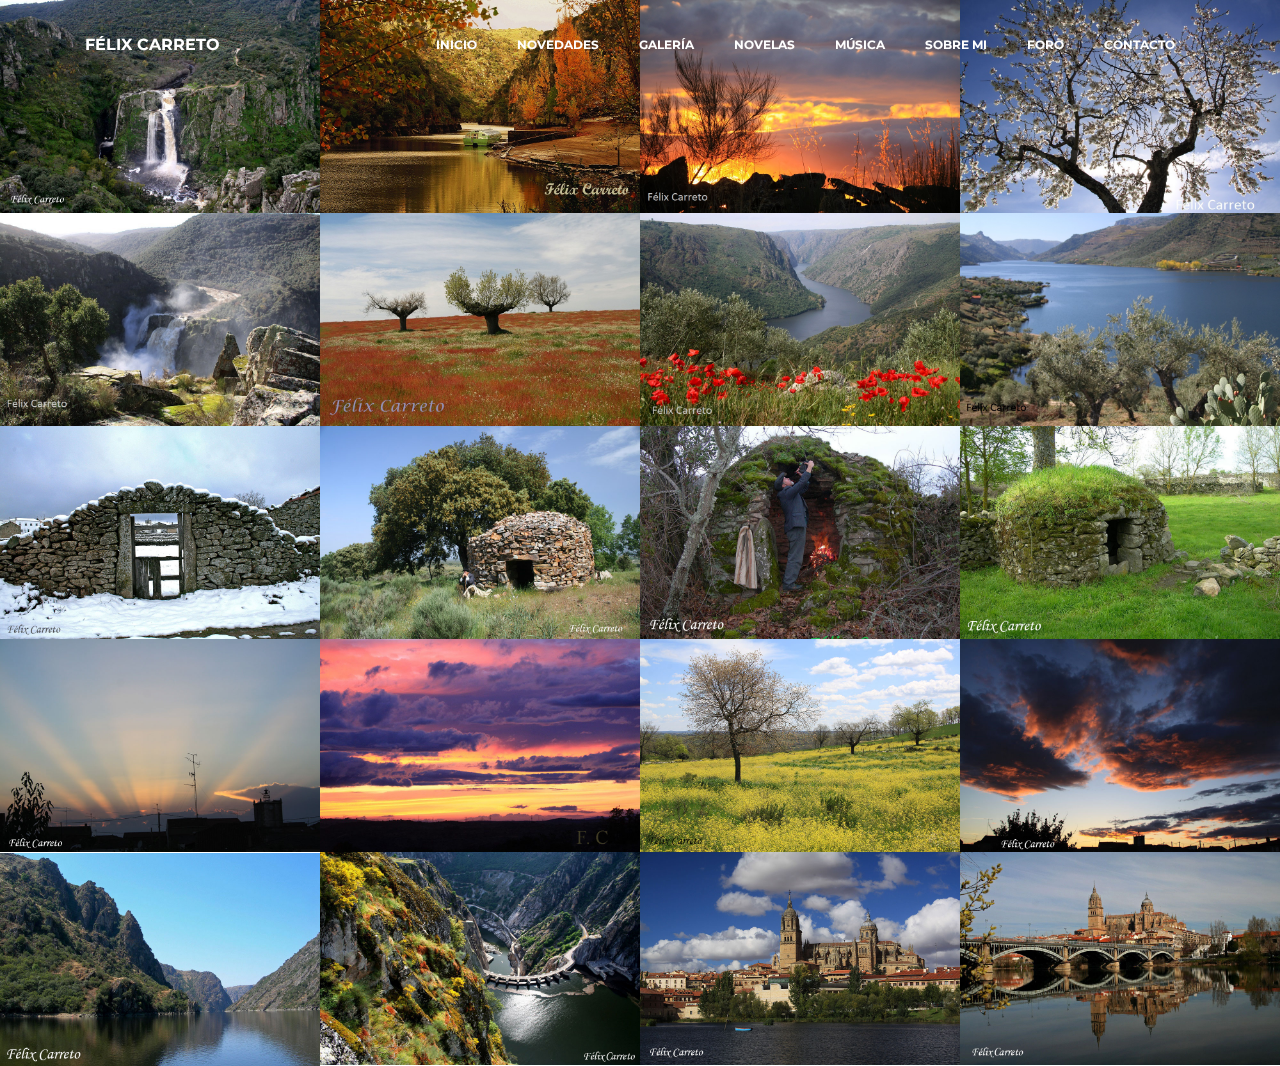
<file: portfolio.html>
<!DOCTYPE html>
<html>
<head>
  <meta charset="UTF-8">
  <meta http-equiv="X-UA-Compatible" content="IE=edge">
  <meta name="viewport" content="width=device-width, initial-scale=1">
  <link rel="shortcut icon" href="assets/images/pluma.png" type="image/x-icon">
  <meta name="description" content="Página del escritor, fotógrafo y cantante Félix Carreto Martín">
  <title>Félix Carreto</title>
  <link rel="stylesheet" href="https://fonts.googleapis.com/css?family=Lora:400,700,400italic,700italic&amp;subset=latin">
  <link rel="stylesheet" href="https://fonts.googleapis.com/css?family=Montserrat:400,700">
  <link rel="stylesheet" href="https://fonts.googleapis.com/css?family=Raleway:100,100i,200,200i,300,300i,400,400i,500,500i,600,600i,700,700i,800,800i,900,900i">
  <link rel="stylesheet" href="assets/bootstrap-material-design-font/css/material.css">
  <link rel="stylesheet" href="assets/et-line-font-plugin/style.css">
  <link rel="stylesheet" href="assets/tether/tether.min.css">
  <link rel="stylesheet" href="assets/bootstrap/css/bootstrap.min.css">
  <link rel="stylesheet" href="assets/dropdown/css/style.css">
  <link rel="stylesheet" href="assets/animate.css/animate.min.css">
  <link rel="stylesheet" href="assets/theme/css/style.css">
  <link rel="stylesheet" href="assets/mobirise-gallery/style.css">
  <link rel="stylesheet" href="assets/mobirise/css/mbr-additional.css" type="text/css">
  <link rel="stylesheet" href="assets/theme/css/sticky.css">
  
</head>
<body>
<!--
<a href="lagrimas-por-estrella">
  <div class="sticky-libro-desktop">
      <p class="titulo-sticky-desktop">¡DESCUBRE MI NUEVA NOVELA!</p>
  </div>
  <div class="sticky-libro-movil">
      <p class="titulo-sticky-movil">¡DESCUBRE MI NUEVA NOVELA!</p>
      <div class="boton-novela">Ver novela</div>
  </div>
</a>
-->
<section id="menu-e">

    <nav class="navbar navbar-dropdown bg-color transparent navbar-fixed-top">
        <div class="container">

            <div class="mbr-table">
                <div class="mbr-table-cell">

                    <div class="navbar-brand">
                        
                        <a class="navbar-caption" href="/">FÉLIX CARRETO</a>
                    </div>

                </div>
                <div class="mbr-table-cell">

                    <button class="navbar-toggler pull-xs-right hidden-md-up" type="button" data-toggle="collapse" data-target="#exCollapsingNavbar">
                        <div class="hamburger-icon"></div>
                    </button>

                    <ul class="nav-dropdown collapse pull-xs-right nav navbar-nav navbar-toggleable-sm" id="exCollapsingNavbar">
                      <li class="nav-item">
                        <a class="nav-link link" href="/">INICIO</a>
                      </li>
                      <li class="nav-item">
                        <a class="nav-link link" href="featured">NOVEDADES</a>
                      </li>
                      <li class="nav-item">
                        <a class="nav-link link" href="portfolio">GALERÍA</a>
                      </li>
                      <li class="nav-item">
                        <a class="nav-link link" href="novelas">NOVELAS</a>
                      </li>
                      <li class="nav-item">
                        <a class="nav-link link" href="musica">MÚSICA</a>
                      </li>
                      <li class="nav-item">
                        <a class="nav-link link" href="about">SOBRE MI</a>
                      </li>
                      <li class="nav-item">
                        <a class="nav-link link" href="foro">FORO</a>
                      </li>
                      <li class="nav-item">
                        <a class="nav-link link" href="contacto">CONTACTO</a>
                      </li>
                    </ul>
                    <button hidden="" class="navbar-toggler navbar-close" type="button" data-toggle="collapse" data-target="#exCollapsingNavbar">
                        <div class="close-icon"></div>
                    </button>

                </div>
            </div>

        </div>
    </nav>

</section>

<section class="mbr-gallery mbr-section mbr-section-nopadding mbr-slider-carousel mbr-after-navbar" id="gallery1-y" data-filter="false" style="background-color: rgb(255, 255, 255); padding-top: 0rem; padding-bottom: 0rem;">
    <div class="mbr-gallery-row">
        <div class=" mbr-gallery-layout-default">
            <div>
                <div>
                    <div class="mbr-gallery-item mbr-gallery-item__mobirise3 mbr-gallery-item--p0" data-tags="Responsive" data-video-url="false">
                        <div href="#lb-gallery1-y" data-slide-to="0" data-toggle="modal">
                            
                            

                            <img alt="" src="assets/images/galeria1.jpg">
                            
                            <span class="icon-focus"></span>
                            
                        </div>
                    </div><div class="mbr-gallery-item mbr-gallery-item__mobirise3 mbr-gallery-item--p0" data-tags="Responsive" data-video-url="false">
                        <div href="#lb-gallery1-y" data-slide-to="1" data-toggle="modal">
                            
                            

                            <img alt="" src="assets/images/galeria2.jpg">
                            
                            <span class="icon-focus"></span>
                            
                        </div>
                    </div><div class="mbr-gallery-item mbr-gallery-item__mobirise3 mbr-gallery-item--p0" data-tags="Creative" data-video-url="false">
                        <div href="#lb-gallery1-y" data-slide-to="2" data-toggle="modal">
                            
                            

                            <img alt="" src="assets/images/galeria3.jpg">
                            
                            <span class="icon-focus"></span>
                            
                        </div>
                    </div><div class="mbr-gallery-item mbr-gallery-item__mobirise3 mbr-gallery-item--p0" data-tags="Animated" data-video-url="false">
                        <div href="#lb-gallery1-y" data-slide-to="3" data-toggle="modal">
                            
                            

                            <img alt="" src="assets/images/galeria4.jpg">
                            
                            <span class="icon-focus"></span>
                            
                        </div>
                    </div><div class="mbr-gallery-item mbr-gallery-item__mobirise3 mbr-gallery-item--p0" data-tags="Awesome" data-video-url="false">
                        <div href="#lb-gallery1-y" data-slide-to="4" data-toggle="modal">
                            
                            

                            <img alt="" src="assets/images/galeria5.jpg">
                            
                            <span class="icon-focus"></span>
                            
                        </div>
                    </div><div class="mbr-gallery-item mbr-gallery-item__mobirise3 mbr-gallery-item--p0" data-tags="Animated" data-video-url="false">
                        <div href="#lb-gallery1-y" data-slide-to="5" data-toggle="modal">
                            
                            

                            <img alt="" src="assets/images/galeria6.jpg">
                            
                            <span class="icon-focus"></span>
                            
                        </div>
                    </div><div class="mbr-gallery-item mbr-gallery-item__mobirise3 mbr-gallery-item--p0" data-tags="Awesome" data-video-url="false">
                        <div href="#lb-gallery1-y" data-slide-to="6" data-toggle="modal">
                            
                            

                            <img alt="" src="assets/images/galeria7.jpg">
                            
                            <span class="icon-focus"></span>
                            
                        </div>
                    </div><div class="mbr-gallery-item mbr-gallery-item__mobirise3 mbr-gallery-item--p0" data-tags="Beautiful" data-video-url="false">
                        <div href="#lb-gallery1-y" data-slide-to="7" data-toggle="modal">
                            
                            

                            <img alt="" src="assets/images/galeria8.jpg">
                            
                            <span class="icon-focus"></span>
                            
                        </div>
                    </div><div class="mbr-gallery-item mbr-gallery-item__mobirise3 mbr-gallery-item--p0" data-tags="Animated" data-video-url="false">
                        <div href="#lb-gallery1-y" data-slide-to="8" data-toggle="modal">
                            
                            

                            <img alt="" src="assets/images/galeria9.jpg">
                            
                            <span class="icon-focus"></span>
                            
                        </div>
                    </div><div class="mbr-gallery-item mbr-gallery-item__mobirise3 mbr-gallery-item--p0" data-tags="Animated" data-video-url="false">
                        <div href="#lb-gallery1-y" data-slide-to="9" data-toggle="modal">
                            
                            

                            <img alt="" src="assets/images/galeria10.jpg">
                            
                            <span class="icon-focus"></span>
                            
                        </div>
                    </div><div class="mbr-gallery-item mbr-gallery-item__mobirise3 mbr-gallery-item--p0" data-tags="Animated" data-video-url="false">
                        <div href="#lb-gallery1-y" data-slide-to="10" data-toggle="modal">
                            
                            

                            <img alt="" src="assets/images/galeria11.jpg">
                            
                            <span class="icon-focus"></span>
                            
                        </div>
                    </div><div class="mbr-gallery-item mbr-gallery-item__mobirise3 mbr-gallery-item--p0" data-tags="Animated" data-video-url="false">
                        <div href="#lb-gallery1-y" data-slide-to="11" data-toggle="modal">
                            
                            

                            <img alt="" src="assets/images/galeria12.jpg">
                            
                            <span class="icon-focus"></span>
                            
                        </div>
                    </div><div class="mbr-gallery-item mbr-gallery-item__mobirise3 mbr-gallery-item--p0" data-tags="Animated" data-video-url="false">
                        <div href="#lb-gallery1-y" data-slide-to="12" data-toggle="modal">
                            
                            

                            <img alt="" src="assets/images/galeria13.jpg">
                            
                            <span class="icon-focus"></span>
                            
                        </div>
                    </div><div class="mbr-gallery-item mbr-gallery-item__mobirise3 mbr-gallery-item--p0" data-tags="Animated" data-video-url="false">
                        <div href="#lb-gallery1-y" data-slide-to="13" data-toggle="modal">
                            
                            

                            <img alt="" src="assets/images/galeria14.jpg">
                            
                            <span class="icon-focus"></span>
                            
                        </div>
                    </div><div class="mbr-gallery-item mbr-gallery-item__mobirise3 mbr-gallery-item--p0" data-tags="Animated" data-video-url="false">
                        <div href="#lb-gallery1-y" data-slide-to="14" data-toggle="modal">
                            
                            

                            <img alt="" src="assets/images/galeria15.jpg">
                            
                            <span class="icon-focus"></span>
                            
                        </div>
                    </div><div class="mbr-gallery-item mbr-gallery-item__mobirise3 mbr-gallery-item--p0" data-tags="Animated" data-video-url="false">
                        <div href="#lb-gallery1-y" data-slide-to="15" data-toggle="modal">
                            
                            

                            <img alt="" src="assets/images/galeria16.jpg">
                            
                            <span class="icon-focus"></span>
                            
                        </div>
                    </div><div class="mbr-gallery-item mbr-gallery-item__mobirise3 mbr-gallery-item--p0" data-tags="Animated" data-video-url="false">
                        <div href="#lb-gallery1-y" data-slide-to="16" data-toggle="modal">
                            
                            

                            <img alt="" src="assets/images/galeria17.jpg">
                            
                            <span class="icon-focus"></span>
                            
                        </div>
                    </div><div class="mbr-gallery-item mbr-gallery-item__mobirise3 mbr-gallery-item--p0" data-tags="Animated" data-video-url="false">
                        <div href="#lb-gallery1-y" data-slide-to="17" data-toggle="modal">
                            
                            

                            <img alt="" src="assets/images/galeria18.jpg">
                            
                            <span class="icon-focus"></span>
                            
                        </div>
                    </div><div class="mbr-gallery-item mbr-gallery-item__mobirise3 mbr-gallery-item--p0" data-tags="Animated" data-video-url="false">
                        <div href="#lb-gallery1-y" data-slide-to="18" data-toggle="modal">
                            
                            

                            <img alt="" src="assets/images/galeria19.jpg">
                            
                            <span class="icon-focus"></span>
                            
                        </div>
                    </div><div class="mbr-gallery-item mbr-gallery-item__mobirise3 mbr-gallery-item--p0" data-tags="Animated" data-video-url="false">
                        <div href="#lb-gallery1-y" data-slide-to="19" data-toggle="modal">
                            
                            

                            <img alt="" src="assets/images/galeria20.jpg">
                            
                            <span class="icon-focus"></span>
                            
                        </div>
                    </div>
                </div>
            </div>
            <div class="clearfix"></div>
        </div>
    </div>

    <!-- Lightbox -->
    <div data-app-prevent-settings="" class="mbr-slider modal fade carousel slide" tabindex="-1" data-keyboard="true" data-interval="false" id="lb-gallery1-y">
        <div class="modal-dialog">
            <div class="modal-content">
                <div class="modal-body">
                    <ol class="carousel-indicators">
                        <li data-app-prevent-settings="" data-target="#lb-gallery1-y" data-slide-to="0"></li>
                        <li data-app-prevent-settings="" data-target="#lb-gallery1-y" data-slide-to="1"></li>
                        <li data-app-prevent-settings="" data-target="#lb-gallery1-y" data-slide-to="2"></li>
                        <li data-app-prevent-settings="" data-target="#lb-gallery1-y" data-slide-to="3"></li>
                        <li data-app-prevent-settings="" data-target="#lb-gallery1-y" data-slide-to="4"></li>
                        <li data-app-prevent-settings="" data-target="#lb-gallery1-y" data-slide-to="5"></li>
                        <li data-app-prevent-settings="" data-target="#lb-gallery1-y" data-slide-to="6"></li>
                        <li data-app-prevent-settings="" data-target="#lb-gallery1-y" data-slide-to="7"></li>
                        <li data-app-prevent-settings="" data-target="#lb-gallery1-y" data-slide-to="8"></li>
                        <li data-app-prevent-settings="" data-target="#lb-gallery1-y" data-slide-to="9"></li>
                        <li data-app-prevent-settings="" data-target="#lb-gallery1-y" data-slide-to="10"></li>
                        <li data-app-prevent-settings="" data-target="#lb-gallery1-y" data-slide-to="11"></li>
                        <li data-app-prevent-settings="" data-target="#lb-gallery1-y" data-slide-to="12"></li>
                        <li data-app-prevent-settings="" data-target="#lb-gallery1-y" data-slide-to="13"></li>
                        <li data-app-prevent-settings="" data-target="#lb-gallery1-y" data-slide-to="14"></li>
                        <li data-app-prevent-settings="" data-target="#lb-gallery1-y" data-slide-to="16"></li>
                        <li data-app-prevent-settings="" data-target="#lb-gallery1-y" data-slide-to="17"></li>
                        <li data-app-prevent-settings="" data-target="#lb-gallery1-y" data-slide-to="18"></li>
                        <li data-app-prevent-settings="" data-target="#lb-gallery1-y" data-slide-to="19"></li>
                        <li data-app-prevent-settings="" data-target="#lb-gallery1-y" class=" active" data-slide-to="20"></li>
                    </ol>
                    <div class="carousel-inner">
                        <div class="carousel-item">
                            <img alt="" src="assets/images/galeria1.jpg">
                        </div><div class="carousel-item">
                            <img alt="" src="assets/images/galeria2.jpg">
                        </div><div class="carousel-item">
                            <img alt="" src="assets/images/galeria3.jpg">
                        </div><div class="carousel-item">
                            <img alt="" src="assets/images/galeria4.jpg">
                        </div><div class="carousel-item">
                            <img alt="" src="assets/images/galeria5.jpg">
                        </div><div class="carousel-item">
                            <img alt="" src="assets/images/galeria6.jpg">
                        </div><div class="carousel-item">
                            <img alt="" src="assets/images/galeria7.jpg">
                        </div><div class="carousel-item">
                            <img alt="" src="assets/images/galeria8.jpg">
                        </div><div class="carousel-item">
                            <img alt="" src="assets/images/galeria9.jpg">
                        </div><div class="carousel-item">
                            <img alt="" src="assets/images/galeria10.jpg">
                        </div><div class="carousel-item">
                            <img alt="" src="assets/images/galeria11.jpg">
                        </div><div class="carousel-item">
                            <img alt="" src="assets/images/galeria12.jpg">
                        </div><div class="carousel-item">
                            <img alt="" src="assets/images/galeria13.jpg">
                        </div><div class="carousel-item">
                            <img alt="" src="assets/images/galeria14.jpg">
                        </div><div class="carousel-item">
                            <img alt="" src="assets/images/galeria15.jpg">
                        </div><div class="carousel-item">
                            <img alt="" src="assets/images/galeria16.jpg">
                        </div><div class="carousel-item">
                            <img alt="" src="assets/images/galeria17.jpg">
                        </div><div class="carousel-item">
                            <img alt="" src="assets/images/galeria18.jpg">
                        </div><div class="carousel-item">
                            <img alt="" src="assets/images/galeria19.jpg">
                        </div><div class="carousel-item active">
                            <img alt="" src="assets/images/galeria20.jpg">
                        </div>
                    </div>
                    <a class="left carousel-control" role="button" data-slide="prev" href="#lb-gallery1-y">
                        <span class="icon-prev" aria-hidden="true"></span>
                        <span class="sr-only">Previous</span>
                    </a>
                    <a class="right carousel-control" role="button" data-slide="next" href="#lb-gallery1-y">
                        <span class="icon-next" aria-hidden="true"></span>
                        <span class="sr-only">Next</span>
                    </a>

                    <a class="close" href="#" role="button" data-dismiss="modal">
                        <span aria-hidden="true">×</span>
                        <span class="sr-only">Close</span>
                    </a>
                </div>
            </div>
        </div>
    </div>
</section>




  <script src="assets/web/assets/jquery/jquery.min.js"></script>
  <script src="assets/tether/tether.min.js"></script>
  <script src="assets/bootstrap/js/bootstrap.min.js"></script>
  <script src="assets/smooth-scroll/smooth-scroll.js"></script>
  <script src="assets/dropdown/js/script.min.js"></script>
  <script src="assets/touch-swipe/jquery.touch-swipe.min.js"></script>
  <script src="assets/viewport-checker/jquery.viewportchecker.js"></script>
  <script src="assets/masonry/masonry.pkgd.min.js"></script>
  <script src="assets/imagesloaded/imagesloaded.pkgd.min.js"></script>
  <script src="assets/bootstrap-carousel-swipe/bootstrap-carousel-swipe.js"></script>
  <script src="assets/jarallax/jarallax.js"></script>
  <script src="assets/theme/js/script.js"></script>
  <script src="assets/mobirise-gallery/player.min.js"></script>
  <script src="assets/mobirise-gallery/script.js"></script>
  
  
  <input name="animation" type="hidden">
  </body>
</html>
</file>
<file: assets/bootstrap-material-design-font/css/material.css>
@font-face {
  font-family: 'Material-Design-Icons';
  src: url('../fonts/Material-Design-Icons.eot?3ocs8m');
  src: url('../fonts/Material-Design-Icons.eot?#iefix3ocs8m') format('embedded-opentype'), url('../fonts/Material-Design-Icons.woff?3ocs8m') format('woff'), url('../fonts/Material-Design-Icons.ttf?3ocs8m') format('truetype'), url('../fonts/Material-Design-Icons.svg?3ocs8m#Material-Design-Icons') format('svg');
  font-weight: normal;
  font-style: normal;
}
[class^="mdi-"],
[class*="mdi-"] {
  speak: none;
  display: inline-block;
  font-style: normal;
  font-variant:normal;
  font-weight:normal;
  /*font-size:24px;*/
  line-height:1;
  font-family:'Material-Design-Icons' !important;
  text-rendering: auto;
  
  -webkit-font-smoothing: antialiased;
  -moz-osx-font-smoothing: grayscale;
  -webkit-transform: translate(0, 0);
      -ms-transform: translate(0, 0);
          transform: translate(0, 0);
}
[class^="mdi-"]:before,
[class*="mdi-"]:before {
  display: inline-block;
  speak: none;
  text-decoration: inherit;
}
[class^="mdi-"].pull-left,
[class*="mdi-"].pull-left {
  margin-right: .3em;
}
[class^="mdi-"].pull-right,
[class*="mdi-"].pull-right {
  margin-left: .3em;
}
[class^="mdi-"].mdi-lg:before,
[class*="mdi-"].mdi-lg:before,
[class^="mdi-"].mdi-lg:after,
[class*="mdi-"].mdi-lg:after {
  font-size: 1.33333333em;
  line-height: 0.75em;
  vertical-align: -15%;
}
[class^="mdi-"].mdi-2x:before,
[class*="mdi-"].mdi-2x:before,
[class^="mdi-"].mdi-2x:after,
[class*="mdi-"].mdi-2x:after {
  font-size: 2em;
}
[class^="mdi-"].mdi-3x:before,
[class*="mdi-"].mdi-3x:before,
[class^="mdi-"].mdi-3x:after,
[class*="mdi-"].mdi-3x:after {
  font-size: 3em;
}
[class^="mdi-"].mdi-4x:before,
[class*="mdi-"].mdi-4x:before,
[class^="mdi-"].mdi-4x:after,
[class*="mdi-"].mdi-4x:after {
  font-size: 4em;
}
[class^="mdi-"].mdi-5x:before,
[class*="mdi-"].mdi-5x:before,
[class^="mdi-"].mdi-5x:after,
[class*="mdi-"].mdi-5x:after {
  font-size: 5em;
}
[class^="mdi-device-signal-cellular-"]:after,
[class^="mdi-device-battery-"]:after,
[class^="mdi-device-battery-charging-"]:after,
[class^="mdi-device-signal-cellular-connected-no-internet-"]:after,
[class^="mdi-device-signal-wifi-"]:after,
[class^="mdi-device-signal-wifi-statusbar-not-connected"]:after,
.mdi-device-network-wifi:after {
  opacity: .3;
  position: absolute;
  left: 0;
  top: 0;
  z-index: 1;
  display: inline-block;
  speak: none;
  text-decoration: inherit;
}
[class^="mdi-device-signal-cellular-"]:after {
  content: "\e758";
}
[class^="mdi-device-battery-"]:after {
  content: "\e735";
}
[class^="mdi-device-battery-charging-"]:after {
  content: "\e733";
}
[class^="mdi-device-signal-cellular-connected-no-internet-"]:after {
  content: "\e75d";
}
[class^="mdi-device-signal-wifi-"]:after,
.mdi-device-network-wifi:after {
  content: "\e765";
}
[class^="mdi-device-signal-wifi-statusbasr-not-connected"]:after {
  content: "\e8f7";
}
.mdi-device-signal-cellular-off:after,
.mdi-device-signal-cellular-null:after,
.mdi-device-signal-cellular-no-sim:after,
.mdi-device-signal-wifi-off:after,
.mdi-device-signal-wifi-4-bar:after,
.mdi-device-signal-cellular-4-bar:after,
.mdi-device-battery-alert:after,
.mdi-device-signal-cellular-connected-no-internet-4-bar:after,
.mdi-device-battery-std:after,
.mdi-device-battery-full .mdi-device-battery-unknown:after {
  content: "";
}
.mdi-fw {
  width: 1.28571429em;
  text-align: center;
}
.mdi-ul {
  padding-left: 0;
  margin-left: 2.14285714em;
  list-style-type: none;
}
.mdi-ul > li {
  position: relative;
}
.mdi-li {
  position: absolute;
  left: -2.14285714em;
  width: 2.14285714em;
  top: 0.14285714em;
  text-align: center;
}
.mdi-li.mdi-lg {
  left: -1.85714286em;
}
.mdi-border {
  padding: .2em .25em .15em;
  border: solid 0.08em #eeeeee;
  border-radius: .1em;
}
.mdi-spin {
  -webkit-animation: mdi-spin 2s infinite linear;
  animation: mdi-spin 2s infinite linear;
  -webkit-transform-origin: 50% 50%;
  -ms-transform-origin: 50% 50%;
      transform-origin: 50% 50%;
}
.mdi-pulse {
  -webkit-animation: mdi-spin 1s steps(8) infinite;
  animation: mdi-spin 1s steps(8) infinite;
  -webkit-transform-origin: 50% 50%;
  -ms-transform-origin: 50% 50%;
      transform-origin: 50% 50%;
}
@-webkit-keyframes mdi-spin {
  0% {
    -webkit-transform: rotate(0deg);
    transform: rotate(0deg);
  }
  100% {
    -webkit-transform: rotate(359deg);
    transform: rotate(359deg);
  }
}
@keyframes mdi-spin {
  0% {
    -webkit-transform: rotate(0deg);
    transform: rotate(0deg);
  }
  100% {
    -webkit-transform: rotate(359deg);
    transform: rotate(359deg);
  }
}
.mdi-rotate-90 {
  filter: progid:DXImageTransform.Microsoft.BasicImage(rotation=1);
  -webkit-transform: rotate(90deg);
  -ms-transform: rotate(90deg);
  transform: rotate(90deg);
}
.mdi-rotate-180 {
  filter: progid:DXImageTransform.Microsoft.BasicImage(rotation=2);
  -webkit-transform: rotate(180deg);
  -ms-transform: rotate(180deg);
  transform: rotate(180deg);
}
.mdi-rotate-270 {
  filter: progid:DXImageTransform.Microsoft.BasicImage(rotation=3);
  -webkit-transform: rotate(270deg);
  -ms-transform: rotate(270deg);
  transform: rotate(270deg);
}
.mdi-flip-horizontal {
  filter: progid:DXImageTransform.Microsoft.BasicImage(rotation=0, mirror=1);
  -webkit-transform: scale(-1, 1);
  -ms-transform: scale(-1, 1);
  transform: scale(-1, 1);
}
.mdi-flip-vertical {
  filter: progid:DXImageTransform.Microsoft.BasicImage(rotation=2, mirror=1);
  -webkit-transform: scale(1, -1);
  -ms-transform: scale(1, -1);
  transform: scale(1, -1);
}
:root .mdi-rotate-90,
:root .mdi-rotate-180,
:root .mdi-rotate-270,
:root .mdi-flip-horizontal,
:root .mdi-flip-vertical {
  -webkit-filter: none;
          filter: none;
}
.mdi-stack {
  position: relative;
  display: inline-block;
  width: 2em;
  height: 2em;
  line-height: 2em;
  vertical-align: middle;
}
.mdi-stack-1x,
.mdi-stack-2x {
  position: absolute;
  left: 0;
  width: 100%;
  text-align: center;
}
.mdi-stack-1x {
  line-height: inherit;
}
.mdi-stack-2x {
  font-size: 2em;
}
.mdi-inverse {
  color: #ffffff;
}
/* Start Icons */
.mdi-action-3d-rotation:before {
  content: "\e600";
}
.mdi-action-accessibility:before {
  content: "\e601";
}
.mdi-action-account-balance-wallet:before {
  content: "\e602";
}
.mdi-action-account-balance:before {
  content: "\e603";
}
.mdi-action-account-box:before {
  content: "\e604";
}
.mdi-action-account-child:before {
  content: "\e605";
}
.mdi-action-account-circle:before {
  content: "\e606";
}
.mdi-action-add-shopping-cart:before {
  content: "\e607";
}
.mdi-action-alarm-add:before {
  content: "\e608";
}
.mdi-action-alarm-off:before {
  content: "\e609";
}
.mdi-action-alarm-on:before {
  content: "\e60a";
}
.mdi-action-alarm:before {
  content: "\e60b";
}
.mdi-action-android:before {
  content: "\e60c";
}
.mdi-action-announcement:before {
  content: "\e60d";
}
.mdi-action-aspect-ratio:before {
  content: "\e60e";
}
.mdi-action-assessment:before {
  content: "\e60f";
}
.mdi-action-assignment-ind:before {
  content: "\e610";
}
.mdi-action-assignment-late:before {
  content: "\e611";
}
.mdi-action-assignment-return:before {
  content: "\e612";
}
.mdi-action-assignment-returned:before {
  content: "\e613";
}
.mdi-action-assignment-turned-in:before {
  content: "\e614";
}
.mdi-action-assignment:before {
  content: "\e615";
}
.mdi-action-autorenew:before {
  content: "\e616";
}
.mdi-action-backup:before {
  content: "\e617";
}
.mdi-action-book:before {
  content: "\e618";
}
.mdi-action-bookmark-outline:before {
  content: "\e619";
}
.mdi-action-bookmark:before {
  content: "\e61a";
}
.mdi-action-bug-report:before {
  content: "\e61b";
}
.mdi-action-cached:before {
  content: "\e61c";
}
.mdi-action-check-circle:before {
  content: "\e61d";
}
.mdi-action-class:before {
  content: "\e61e";
}
.mdi-action-credit-card:before {
  content: "\e61f";
}
.mdi-action-dashboard:before {
  content: "\e620";
}
.mdi-action-delete:before {
  content: "\e621";
}
.mdi-action-description:before {
  content: "\e622";
}
.mdi-action-dns:before {
  content: "\e623";
}
.mdi-action-done-all:before {
  content: "\e624";
}
.mdi-action-done:before {
  content: "\e625";
}
.mdi-action-event:before {
  content: "\e626";
}
.mdi-action-exit-to-app:before {
  content: "\e627";
}
.mdi-action-explore:before {
  content: "\e628";
}
.mdi-action-extension:before {
  content: "\e629";
}
.mdi-action-face-unlock:before {
  content: "\e62a";
}
.mdi-action-favorite-outline:before {
  content: "\e62b";
}
.mdi-action-favorite:before {
  content: "\e62c";
}
.mdi-action-find-in-page:before {
  content: "\e62d";
}
.mdi-action-find-replace:before {
  content: "\e62e";
}
.mdi-action-flip-to-back:before {
  content: "\e62f";
}
.mdi-action-flip-to-front:before {
  content: "\e630";
}
.mdi-action-get-app:before {
  content: "\e631";
}
.mdi-action-grade:before {
  content: "\e632";
}
.mdi-action-group-work:before {
  content: "\e633";
}
.mdi-action-help:before {
  content: "\e634";
}
.mdi-action-highlight-remove:before {
  content: "\e635";
}
.mdi-action-history:before {
  content: "\e636";
}
.mdi-action-home:before {
  content: "\e637";
}
.mdi-action-https:before {
  content: "\e638";
}
.mdi-action-info-outline:before {
  content: "\e639";
}
.mdi-action-info:before {
  content: "\e63a";
}
.mdi-action-input:before {
  content: "\e63b";
}
.mdi-action-invert-colors:before {
  content: "\e63c";
}
.mdi-action-label-outline:before {
  content: "\e63d";
}
.mdi-action-label:before {
  content: "\e63e";
}
.mdi-action-language:before {
  content: "\e63f";
}
.mdi-action-launch:before {
  content: "\e640";
}
.mdi-action-list:before {
  content: "\e641";
}
.mdi-action-lock-open:before {
  content: "\e642";
}
.mdi-action-lock-outline:before {
  content: "\e643";
}
.mdi-action-lock:before {
  content: "\e644";
}
.mdi-action-loyalty:before {
  content: "\e645";
}
.mdi-action-markunread-mailbox:before {
  content: "\e646";
}
.mdi-action-note-add:before {
  content: "\e647";
}
.mdi-action-open-in-browser:before {
  content: "\e648";
}
.mdi-action-open-in-new:before {
  content: "\e649";
}
.mdi-action-open-with:before {
  content: "\e64a";
}
.mdi-action-pageview:before {
  content: "\e64b";
}
.mdi-action-payment:before {
  content: "\e64c";
}
.mdi-action-perm-camera-mic:before {
  content: "\e64d";
}
.mdi-action-perm-contact-cal:before {
  content: "\e64e";
}
.mdi-action-perm-data-setting:before {
  content: "\e64f";
}
.mdi-action-perm-device-info:before {
  content: "\e650";
}
.mdi-action-perm-identity:before {
  content: "\e651";
}
.mdi-action-perm-media:before {
  content: "\e652";
}
.mdi-action-perm-phone-msg:before {
  content: "\e653";
}
.mdi-action-perm-scan-wifi:before {
  content: "\e654";
}
.mdi-action-picture-in-picture:before {
  content: "\e655";
}
.mdi-action-polymer:before {
  content: "\e656";
}
.mdi-action-print:before {
  content: "\e657";
}
.mdi-action-query-builder:before {
  content: "\e658";
}
.mdi-action-question-answer:before {
  content: "\e659";
}
.mdi-action-receipt:before {
  content: "\e65a";
}
.mdi-action-redeem:before {
  content: "\e65b";
}
.mdi-action-reorder:before {
  content: "\e65c";
}
.mdi-action-report-problem:before {
  content: "\e65d";
}
.mdi-action-restore:before {
  content: "\e65e";
}
.mdi-action-room:before {
  content: "\e65f";
}
.mdi-action-schedule:before {
  content: "\e660";
}
.mdi-action-search:before {
  content: "\e661";
}
.mdi-action-settings-applications:before {
  content: "\e662";
}
.mdi-action-settings-backup-restore:before {
  content: "\e663";
}
.mdi-action-settings-bluetooth:before {
  content: "\e664";
}
.mdi-action-settings-cell:before {
  content: "\e665";
}
.mdi-action-settings-display:before {
  content: "\e666";
}
.mdi-action-settings-ethernet:before {
  content: "\e667";
}
.mdi-action-settings-input-antenna:before {
  content: "\e668";
}
.mdi-action-settings-input-component:before {
  content: "\e669";
}
.mdi-action-settings-input-composite:before {
  content: "\e66a";
}
.mdi-action-settings-input-hdmi:before {
  content: "\e66b";
}
.mdi-action-settings-input-svideo:before {
  content: "\e66c";
}
.mdi-action-settings-overscan:before {
  content: "\e66d";
}
.mdi-action-settings-phone:before {
  content: "\e66e";
}
.mdi-action-settings-power:before {
  content: "\e66f";
}
.mdi-action-settings-remote:before {
  content: "\e670";
}
.mdi-action-settings-voice:before {
  content: "\e671";
}
.mdi-action-settings:before {
  content: "\e672";
}
.mdi-action-shop-two:before {
  content: "\e673";
}
.mdi-action-shop:before {
  content: "\e674";
}
.mdi-action-shopping-basket:before {
  content: "\e675";
}
.mdi-action-shopping-cart:before {
  content: "\e676";
}
.mdi-action-speaker-notes:before {
  content: "\e677";
}
.mdi-action-spellcheck:before {
  content: "\e678";
}
.mdi-action-star-rate:before {
  content: "\e679";
}
.mdi-action-stars:before {
  content: "\e67a";
}
.mdi-action-store:before {
  content: "\e67b";
}
.mdi-action-subject:before {
  content: "\e67c";
}
.mdi-action-supervisor-account:before {
  content: "\e67d";
}
.mdi-action-swap-horiz:before {
  content: "\e67e";
}
.mdi-action-swap-vert-circle:before {
  content: "\e67f";
}
.mdi-action-swap-vert:before {
  content: "\e680";
}
.mdi-action-system-update-tv:before {
  content: "\e681";
}
.mdi-action-tab-unselected:before {
  content: "\e682";
}
.mdi-action-tab:before {
  content: "\e683";
}
.mdi-action-theaters:before {
  content: "\e684";
}
.mdi-action-thumb-down:before {
  content: "\e685";
}
.mdi-action-thumb-up:before {
  content: "\e686";
}
.mdi-action-thumbs-up-down:before {
  content: "\e687";
}
.mdi-action-toc:before {
  content: "\e688";
}
.mdi-action-today:before {
  content: "\e689";
}
.mdi-action-track-changes:before {
  content: "\e68a";
}
.mdi-action-translate:before {
  content: "\e68b";
}
.mdi-action-trending-down:before {
  content: "\e68c";
}
.mdi-action-trending-neutral:before {
  content: "\e68d";
}
.mdi-action-trending-up:before {
  content: "\e68e";
}
.mdi-action-turned-in-not:before {
  content: "\e68f";
}
.mdi-action-turned-in:before {
  content: "\e690";
}
.mdi-action-verified-user:before {
  content: "\e691";
}
.mdi-action-view-agenda:before {
  content: "\e692";
}
.mdi-action-view-array:before {
  content: "\e693";
}
.mdi-action-view-carousel:before {
  content: "\e694";
}
.mdi-action-view-column:before {
  content: "\e695";
}
.mdi-action-view-day:before {
  content: "\e696";
}
.mdi-action-view-headline:before {
  content: "\e697";
}
.mdi-action-view-list:before {
  content: "\e698";
}
.mdi-action-view-module:before {
  content: "\e699";
}
.mdi-action-view-quilt:before {
  content: "\e69a";
}
.mdi-action-view-stream:before {
  content: "\e69b";
}
.mdi-action-view-week:before {
  content: "\e69c";
}
.mdi-action-visibility-off:before {
  content: "\e69d";
}
.mdi-action-visibility:before {
  content: "\e69e";
}
.mdi-action-wallet-giftcard:before {
  content: "\e69f";
}
.mdi-action-wallet-membership:before {
  content: "\e6a0";
}
.mdi-action-wallet-travel:before {
  content: "\e6a1";
}
.mdi-action-work:before {
  content: "\e6a2";
}
.mdi-alert-error:before {
  content: "\e6a3";
}
.mdi-alert-warning:before {
  content: "\e6a4";
}
.mdi-av-album:before {
  content: "\e6a5";
}
.mdi-av-closed-caption:before {
  content: "\e6a6";
}
.mdi-av-equalizer:before {
  content: "\e6a7";
}
.mdi-av-explicit:before {
  content: "\e6a8";
}
.mdi-av-fast-forward:before {
  content: "\e6a9";
}
.mdi-av-fast-rewind:before {
  content: "\e6aa";
}
.mdi-av-games:before {
  content: "\e6ab";
}
.mdi-av-hearing:before {
  content: "\e6ac";
}
.mdi-av-high-quality:before {
  content: "\e6ad";
}
.mdi-av-loop:before {
  content: "\e6ae";
}
.mdi-av-mic-none:before {
  content: "\e6af";
}
.mdi-av-mic-off:before {
  content: "\e6b0";
}
.mdi-av-mic:before {
  content: "\e6b1";
}
.mdi-av-movie:before {
  content: "\e6b2";
}
.mdi-av-my-library-add:before {
  content: "\e6b3";
}
.mdi-av-my-library-books:before {
  content: "\e6b4";
}
.mdi-av-my-library-music:before {
  content: "\e6b5";
}
.mdi-av-new-releases:before {
  content: "\e6b6";
}
.mdi-av-not-interested:before {
  content: "\e6b7";
}
.mdi-av-pause-circle-fill:before {
  content: "\e6b8";
}
.mdi-av-pause-circle-outline:before {
  content: "\e6b9";
}
.mdi-av-pause:before {
  content: "\e6ba";
}
.mdi-av-play-arrow:before {
  content: "\e6bb";
}
.mdi-av-play-circle-fill:before {
  content: "\e6bc";
}
.mdi-av-play-circle-outline:before {
  content: "\e6bd";
}
.mdi-av-play-shopping-bag:before {
  content: "\e6be";
}
.mdi-av-playlist-add:before {
  content: "\e6bf";
}
.mdi-av-queue-music:before {
  content: "\e6c0";
}
.mdi-av-queue:before {
  content: "\e6c1";
}
.mdi-av-radio:before {
  content: "\e6c2";
}
.mdi-av-recent-actors:before {
  content: "\e6c3";
}
.mdi-av-repeat-one:before {
  content: "\e6c4";
}
.mdi-av-repeat:before {
  content: "\e6c5";
}
.mdi-av-replay:before {
  content: "\e6c6";
}
.mdi-av-shuffle:before {
  content: "\e6c7";
}
.mdi-av-skip-next:before {
  content: "\e6c8";
}
.mdi-av-skip-previous:before {
  content: "\e6c9";
}
.mdi-av-snooze:before {
  content: "\e6ca";
}
.mdi-av-stop:before {
  content: "\e6cb";
}
.mdi-av-subtitles:before {
  content: "\e6cc";
}
.mdi-av-surround-sound:before {
  content: "\e6cd";
}
.mdi-av-timer:before {
  content: "\e6ce";
}
.mdi-av-video-collection:before {
  content: "\e6cf";
}
.mdi-av-videocam-off:before {
  content: "\e6d0";
}
.mdi-av-videocam:before {
  content: "\e6d1";
}
.mdi-av-volume-down:before {
  content: "\e6d2";
}
.mdi-av-volume-mute:before {
  content: "\e6d3";
}
.mdi-av-volume-off:before {
  content: "\e6d4";
}
.mdi-av-volume-up:before {
  content: "\e6d5";
}
.mdi-av-web:before {
  content: "\e6d6";
}
.mdi-communication-business:before {
  content: "\e6d7";
}
.mdi-communication-call-end:before {
  content: "\e6d8";
}
.mdi-communication-call-made:before {
  content: "\e6d9";
}
.mdi-communication-call-merge:before {
  content: "\e6da";
}
.mdi-communication-call-missed:before {
  content: "\e6db";
}
.mdi-communication-call-received:before {
  content: "\e6dc";
}
.mdi-communication-call-split:before {
  content: "\e6dd";
}
.mdi-communication-call:before {
  content: "\e6de";
}
.mdi-communication-chat:before {
  content: "\e6df";
}
.mdi-communication-clear-all:before {
  content: "\e6e0";
}
.mdi-communication-comment:before {
  content: "\e6e1";
}
.mdi-communication-contacts:before {
  content: "\e6e2";
}
.mdi-communication-dialer-sip:before {
  content: "\e6e3";
}
.mdi-communication-dialpad:before {
  content: "\e6e4";
}
.mdi-communication-dnd-on:before {
  content: "\e6e5";
}
.mdi-communication-email:before {
  content: "\e6e6";
}
.mdi-communication-forum:before {
  content: "\e6e7";
}
.mdi-communication-import-export:before {
  content: "\e6e8";
}
.mdi-communication-invert-colors-off:before {
  content: "\e6e9";
}
.mdi-communication-invert-colors-on:before {
  content: "\e6ea";
}
.mdi-communication-live-help:before {
  content: "\e6eb";
}
.mdi-communication-location-off:before {
  content: "\e6ec";
}
.mdi-communication-location-on:before {
  content: "\e6ed";
}
.mdi-communication-message:before {
  content: "\e6ee";
}
.mdi-communication-messenger:before {
  content: "\e6ef";
}
.mdi-communication-no-sim:before {
  content: "\e6f0";
}
.mdi-communication-phone:before {
  content: "\e6f1";
}
.mdi-communication-portable-wifi-off:before {
  content: "\e6f2";
}
.mdi-communication-quick-contacts-dialer:before {
  content: "\e6f3";
}
.mdi-communication-quick-contacts-mail:before {
  content: "\e6f4";
}
.mdi-communication-ring-volume:before {
  content: "\e6f5";
}
.mdi-communication-stay-current-landscape:before {
  content: "\e6f6";
}
.mdi-communication-stay-current-portrait:before {
  content: "\e6f7";
}
.mdi-communication-stay-primary-landscape:before {
  content: "\e6f8";
}
.mdi-communication-stay-primary-portrait:before {
  content: "\e6f9";
}
.mdi-communication-swap-calls:before {
  content: "\e6fa";
}
.mdi-communication-textsms:before {
  content: "\e6fb";
}
.mdi-communication-voicemail:before {
  content: "\e6fc";
}
.mdi-communication-vpn-key:before {
  content: "\e6fd";
}
.mdi-content-add-box:before {
  content: "\e6fe";
}
.mdi-content-add-circle-outline:before {
  content: "\e6ff";
}
.mdi-content-add-circle:before {
  content: "\e700";
}
.mdi-content-add:before {
  content: "\e701";
}
.mdi-content-archive:before {
  content: "\e702";
}
.mdi-content-backspace:before {
  content: "\e703";
}
.mdi-content-block:before {
  content: "\e704";
}
.mdi-content-clear:before {
  content: "\e705";
}
.mdi-content-content-copy:before {
  content: "\e706";
}
.mdi-content-content-cut:before {
  content: "\e707";
}
.mdi-content-content-paste:before {
  content: "\e708";
}
.mdi-content-create:before {
  content: "\e709";
}
.mdi-content-drafts:before {
  content: "\e70a";
}
.mdi-content-filter-list:before {
  content: "\e70b";
}
.mdi-content-flag:before {
  content: "\e70c";
}
.mdi-content-forward:before {
  content: "\e70d";
}
.mdi-content-gesture:before {
  content: "\e70e";
}
.mdi-content-inbox:before {
  content: "\e70f";
}
.mdi-content-link:before {
  content: "\e710";
}
.mdi-content-mail:before {
  content: "\e711";
}
.mdi-content-markunread:before {
  content: "\e712";
}
.mdi-content-redo:before {
  content: "\e713";
}
.mdi-content-remove-circle-outline:before {
  content: "\e714";
}
.mdi-content-remove-circle:before {
  content: "\e715";
}
.mdi-content-remove:before {
  content: "\e716";
}
.mdi-content-reply-all:before {
  content: "\e717";
}
.mdi-content-reply:before {
  content: "\e718";
}
.mdi-content-report:before {
  content: "\e719";
}
.mdi-content-save:before {
  content: "\e71a";
}
.mdi-content-select-all:before {
  content: "\e71b";
}
.mdi-content-send:before {
  content: "\e71c";
}
.mdi-content-sort:before {
  content: "\e71d";
}
.mdi-content-text-format:before {
  content: "\e71e";
}
.mdi-content-undo:before {
  content: "\e71f";
}
.mdi-editor-attach-file:before {
  content: "\e776";
}
.mdi-editor-attach-money:before {
  content: "\e777";
}
.mdi-editor-border-all:before {
  content: "\e778";
}
.mdi-editor-border-bottom:before {
  content: "\e779";
}
.mdi-editor-border-clear:before {
  content: "\e77a";
}
.mdi-editor-border-color:before {
  content: "\e77b";
}
.mdi-editor-border-horizontal:before {
  content: "\e77c";
}
.mdi-editor-border-inner:before {
  content: "\e77d";
}
.mdi-editor-border-left:before {
  content: "\e77e";
}
.mdi-editor-border-outer:before {
  content: "\e77f";
}
.mdi-editor-border-right:before {
  content: "\e780";
}
.mdi-editor-border-style:before {
  content: "\e781";
}
.mdi-editor-border-top:before {
  content: "\e782";
}
.mdi-editor-border-vertical:before {
  content: "\e783";
}
.mdi-editor-format-align-center:before {
  content: "\e784";
}
.mdi-editor-format-align-justify:before {
  content: "\e785";
}
.mdi-editor-format-align-left:before {
  content: "\e786";
}
.mdi-editor-format-align-right:before {
  content: "\e787";
}
.mdi-editor-format-bold:before {
  content: "\e788";
}
.mdi-editor-format-clear:before {
  content: "\e789";
}
.mdi-editor-format-color-fill:before {
  content: "\e78a";
}
.mdi-editor-format-color-reset:before {
  content: "\e78b";
}
.mdi-editor-format-color-text:before {
  content: "\e78c";
}
.mdi-editor-format-indent-decrease:before {
  content: "\e78d";
}
.mdi-editor-format-indent-increase:before {
  content: "\e78e";
}
.mdi-editor-format-italic:before {
  content: "\e78f";
}
.mdi-editor-format-line-spacing:before {
  content: "\e790";
}
.mdi-editor-format-list-bulleted:before {
  content: "\e791";
}
.mdi-editor-format-list-numbered:before {
  content: "\e792";
}
.mdi-editor-format-paint:before {
  content: "\e793";
}
.mdi-editor-format-quote:before {
  content: "\e794";
}
.mdi-editor-format-size:before {
  content: "\e795";
}
.mdi-editor-format-strikethrough:before {
  content: "\e796";
}
.mdi-editor-format-textdirection-l-to-r:before {
  content: "\e797";
}
.mdi-editor-format-textdirection-r-to-l:before {
  content: "\e798";
}
.mdi-editor-format-underline:before {
  content: "\e799";
}
.mdi-editor-functions:before {
  content: "\e79a";
}
.mdi-editor-insert-chart:before {
  content: "\e79b";
}
.mdi-editor-insert-comment:before {
  content: "\e79c";
}
.mdi-editor-insert-drive-file:before {
  content: "\e79d";
}
.mdi-editor-insert-emoticon:before {
  content: "\e79e";
}
.mdi-editor-insert-invitation:before {
  content: "\e79f";
}
.mdi-editor-insert-link:before {
  content: "\e7a0";
}
.mdi-editor-insert-photo:before {
  content: "\e7a1";
}
.mdi-editor-merge-type:before {
  content: "\e7a2";
}
.mdi-editor-mode-comment:before {
  content: "\e7a3";
}
.mdi-editor-mode-edit:before {
  content: "\e7a4";
}
.mdi-editor-publish:before {
  content: "\e7a5";
}
.mdi-editor-vertical-align-bottom:before {
  content: "\e7a6";
}
.mdi-editor-vertical-align-center:before {
  content: "\e7a7";
}
.mdi-editor-vertical-align-top:before {
  content: "\e7a8";
}
.mdi-editor-wrap-text:before {
  content: "\e7a9";
}
.mdi-file-attachment:before {
  content: "\e7aa";
}
.mdi-file-cloud-circle:before {
  content: "\e7ab";
}
.mdi-file-cloud-done:before {
  content: "\e7ac";
}
.mdi-file-cloud-download:before {
  content: "\e7ad";
}
.mdi-file-cloud-off:before {
  content: "\e7ae";
}
.mdi-file-cloud-queue:before {
  content: "\e7af";
}
.mdi-file-cloud-upload:before {
  content: "\e7b0";
}
.mdi-file-cloud:before {
  content: "\e7b1";
}
.mdi-file-file-download:before {
  content: "\e7b2";
}
.mdi-file-file-upload:before {
  content: "\e7b3";
}
.mdi-file-folder-open:before {
  content: "\e7b4";
}
.mdi-file-folder-shared:before {
  content: "\e7b5";
}
.mdi-file-folder:before {
  content: "\e7b6";
}
.mdi-device-access-alarm:before {
  content: "\e720";
}
.mdi-device-access-alarms:before {
  content: "\e721";
}
.mdi-device-access-time:before {
  content: "\e722";
}
.mdi-device-add-alarm:before {
  content: "\e723";
}
.mdi-device-airplanemode-off:before {
  content: "\e724";
}
.mdi-device-airplanemode-on:before {
  content: "\e725";
}
.mdi-device-battery-20:before {
  content: "\e726";
}
.mdi-device-battery-30:before {
  content: "\e727";
}
.mdi-device-battery-50:before {
  content: "\e728";
}
.mdi-device-battery-60:before {
  content: "\e729";
}
.mdi-device-battery-80:before {
  content: "\e72a";
}
.mdi-device-battery-90:before {
  content: "\e72b";
}
.mdi-device-battery-alert:before {
  content: "\e72c";
}
.mdi-device-battery-charging-20:before {
  content: "\e72d";
}
.mdi-device-battery-charging-30:before {
  content: "\e72e";
}
.mdi-device-battery-charging-50:before {
  content: "\e72f";
}
.mdi-device-battery-charging-60:before {
  content: "\e730";
}
.mdi-device-battery-charging-80:before {
  content: "\e731";
}
.mdi-device-battery-charging-90:before {
  content: "\e732";
}
.mdi-device-battery-charging-full:before {
  content: "\e733";
}
.mdi-device-battery-full:before {
  content: "\e734";
}
.mdi-device-battery-std:before {
  content: "\e735";
}
.mdi-device-battery-unknown:before {
  content: "\e736";
}
.mdi-device-bluetooth-connected:before {
  content: "\e737";
}
.mdi-device-bluetooth-disabled:before {
  content: "\e738";
}
.mdi-device-bluetooth-searching:before {
  content: "\e739";
}
.mdi-device-bluetooth:before {
  content: "\e73a";
}
.mdi-device-brightness-auto:before {
  content: "\e73b";
}
.mdi-device-brightness-high:before {
  content: "\e73c";
}
.mdi-device-brightness-low:before {
  content: "\e73d";
}
.mdi-device-brightness-medium:before {
  content: "\e73e";
}
.mdi-device-data-usage:before {
  content: "\e73f";
}
.mdi-device-developer-mode:before {
  content: "\e740";
}
.mdi-device-devices:before {
  content: "\e741";
}
.mdi-device-dvr:before {
  content: "\e742";
}
.mdi-device-gps-fixed:before {
  content: "\e743";
}
.mdi-device-gps-not-fixed:before {
  content: "\e744";
}
.mdi-device-gps-off:before {
  content: "\e745";
}
.mdi-device-location-disabled:before {
  content: "\e746";
}
.mdi-device-location-searching:before {
  content: "\e747";
}
.mdi-device-multitrack-audio:before {
  content: "\e748";
}
.mdi-device-network-cell:before {
  content: "\e749";
}
.mdi-device-network-wifi:before {
  content: "\e74a";
}
.mdi-device-nfc:before {
  content: "\e74b";
}
.mdi-device-now-wallpaper:before {
  content: "\e74c";
}
.mdi-device-now-widgets:before {
  content: "\e74d";
}
.mdi-device-screen-lock-landscape:before {
  content: "\e74e";
}
.mdi-device-screen-lock-portrait:before {
  content: "\e74f";
}
.mdi-device-screen-lock-rotation:before {
  content: "\e750";
}
.mdi-device-screen-rotation:before {
  content: "\e751";
}
.mdi-device-sd-storage:before {
  content: "\e752";
}
.mdi-device-settings-system-daydream:before {
  content: "\e753";
}
.mdi-device-signal-cellular-0-bar:before {
  content: "\e754";
}
.mdi-device-signal-cellular-1-bar:before {
  content: "\e755";
}
.mdi-device-signal-cellular-2-bar:before {
  content: "\e756";
}
.mdi-device-signal-cellular-3-bar:before {
  content: "\e757";
}
.mdi-device-signal-cellular-4-bar:before {
  content: "\e758";
}
.mdi-signal-wifi-statusbar-connected-no-internet-after:before {
  content: "\e8f6";
}
.mdi-device-signal-cellular-connected-no-internet-0-bar:before {
  content: "\e759";
}
.mdi-device-signal-cellular-connected-no-internet-1-bar:before {
  content: "\e75a";
}
.mdi-device-signal-cellular-connected-no-internet-2-bar:before {
  content: "\e75b";
}
.mdi-device-signal-cellular-connected-no-internet-3-bar:before {
  content: "\e75c";
}
.mdi-device-signal-cellular-connected-no-internet-4-bar:before {
  content: "\e75d";
}
.mdi-device-signal-cellular-no-sim:before {
  content: "\e75e";
}
.mdi-device-signal-cellular-null:before {
  content: "\e75f";
}
.mdi-device-signal-cellular-off:before {
  content: "\e760";
}
.mdi-device-signal-wifi-0-bar:before {
  content: "\e761";
}
.mdi-device-signal-wifi-1-bar:before {
  content: "\e762";
}
.mdi-device-signal-wifi-2-bar:before {
  content: "\e763";
}
.mdi-device-signal-wifi-3-bar:before {
  content: "\e764";
}
.mdi-device-signal-wifi-4-bar:before {
  content: "\e765";
}
.mdi-device-signal-wifi-off:before {
  content: "\e766";
}
.mdi-device-signal-wifi-statusbar-1-bar:before {
  content: "\e767";
}
.mdi-device-signal-wifi-statusbar-2-bar:before {
  content: "\e768";
}
.mdi-device-signal-wifi-statusbar-3-bar:before {
  content: "\e769";
}
.mdi-device-signal-wifi-statusbar-4-bar:before {
  content: "\e76a";
}
.mdi-device-signal-wifi-statusbar-connected-no-internet-:before {
  content: "\e76b";
}
.mdi-device-signal-wifi-statusbar-connected-no-internet:before {
  content: "\e76f";
}
.mdi-device-signal-wifi-statusbar-connected-no-internet-2:before {
  content: "\e76c";
}
.mdi-device-signal-wifi-statusbar-connected-no-internet-3:before {
  content: "\e76d";
}
.mdi-device-signal-wifi-statusbar-connected-no-internet-4:before {
  content: "\e76e";
}
.mdi-signal-wifi-statusbar-not-connected-after:before {
  content: "\e8f7";
}
.mdi-device-signal-wifi-statusbar-not-connected:before {
  content: "\e770";
}
.mdi-device-signal-wifi-statusbar-null:before {
  content: "\e771";
}
.mdi-device-storage:before {
  content: "\e772";
}
.mdi-device-usb:before {
  content: "\e773";
}
.mdi-device-wifi-lock:before {
  content: "\e774";
}
.mdi-device-wifi-tethering:before {
  content: "\e775";
}
.mdi-hardware-cast-connected:before {
  content: "\e7b7";
}
.mdi-hardware-cast:before {
  content: "\e7b8";
}
.mdi-hardware-computer:before {
  content: "\e7b9";
}
.mdi-hardware-desktop-mac:before {
  content: "\e7ba";
}
.mdi-hardware-desktop-windows:before {
  content: "\e7bb";
}
.mdi-hardware-dock:before {
  content: "\e7bc";
}
.mdi-hardware-gamepad:before {
  content: "\e7bd";
}
.mdi-hardware-headset-mic:before {
  content: "\e7be";
}
.mdi-hardware-headset:before {
  content: "\e7bf";
}
.mdi-hardware-keyboard-alt:before {
  content: "\e7c0";
}
.mdi-hardware-keyboard-arrow-down:before {
  content: "\e7c1";
}
.mdi-hardware-keyboard-arrow-left:before {
  content: "\e7c2";
}
.mdi-hardware-keyboard-arrow-right:before {
  content: "\e7c3";
}
.mdi-hardware-keyboard-arrow-up:before {
  content: "\e7c4";
}
.mdi-hardware-keyboard-backspace:before {
  content: "\e7c5";
}
.mdi-hardware-keyboard-capslock:before {
  content: "\e7c6";
}
.mdi-hardware-keyboard-control:before {
  content: "\e7c7";
}
.mdi-hardware-keyboard-hide:before {
  content: "\e7c8";
}
.mdi-hardware-keyboard-return:before {
  content: "\e7c9";
}
.mdi-hardware-keyboard-tab:before {
  content: "\e7ca";
}
.mdi-hardware-keyboard-voice:before {
  content: "\e7cb";
}
.mdi-hardware-keyboard:before {
  content: "\e7cc";
}
.mdi-hardware-laptop-chromebook:before {
  content: "\e7cd";
}
.mdi-hardware-laptop-mac:before {
  content: "\e7ce";
}
.mdi-hardware-laptop-windows:before {
  content: "\e7cf";
}
.mdi-hardware-laptop:before {
  content: "\e7d0";
}
.mdi-hardware-memory:before {
  content: "\e7d1";
}
.mdi-hardware-mouse:before {
  content: "\e7d2";
}
.mdi-hardware-phone-android:before {
  content: "\e7d3";
}
.mdi-hardware-phone-iphone:before {
  content: "\e7d4";
}
.mdi-hardware-phonelink-off:before {
  content: "\e7d5";
}
.mdi-hardware-phonelink:before {
  content: "\e7d6";
}
.mdi-hardware-security:before {
  content: "\e7d7";
}
.mdi-hardware-sim-card:before {
  content: "\e7d8";
}
.mdi-hardware-smartphone:before {
  content: "\e7d9";
}
.mdi-hardware-speaker:before {
  content: "\e7da";
}
.mdi-hardware-tablet-android:before {
  content: "\e7db";
}
.mdi-hardware-tablet-mac:before {
  content: "\e7dc";
}
.mdi-hardware-tablet:before {
  content: "\e7dd";
}
.mdi-hardware-tv:before {
  content: "\e7de";
}
.mdi-hardware-watch:before {
  content: "\e7df";
}
.mdi-image-add-to-photos:before {
  content: "\e7e0";
}
.mdi-image-adjust:before {
  content: "\e7e1";
}
.mdi-image-assistant-photo:before {
  content: "\e7e2";
}
.mdi-image-audiotrack:before {
  content: "\e7e3";
}
.mdi-image-blur-circular:before {
  content: "\e7e4";
}
.mdi-image-blur-linear:before {
  content: "\e7e5";
}
.mdi-image-blur-off:before {
  content: "\e7e6";
}
.mdi-image-blur-on:before {
  content: "\e7e7";
}
.mdi-image-brightness-1:before {
  content: "\e7e8";
}
.mdi-image-brightness-2:before {
  content: "\e7e9";
}
.mdi-image-brightness-3:before {
  content: "\e7ea";
}
.mdi-image-brightness-4:before {
  content: "\e7eb";
}
.mdi-image-brightness-5:before {
  content: "\e7ec";
}
.mdi-image-brightness-6:before {
  content: "\e7ed";
}
.mdi-image-brightness-7:before {
  content: "\e7ee";
}
.mdi-image-brush:before {
  content: "\e7ef";
}
.mdi-image-camera-alt:before {
  content: "\e7f0";
}
.mdi-image-camera-front:before {
  content: "\e7f1";
}
.mdi-image-camera-rear:before {
  content: "\e7f2";
}
.mdi-image-camera-roll:before {
  content: "\e7f3";
}
.mdi-image-camera:before {
  content: "\e7f4";
}
.mdi-image-center-focus-strong:before {
  content: "\e7f5";
}
.mdi-image-center-focus-weak:before {
  content: "\e7f6";
}
.mdi-image-collections:before {
  content: "\e7f7";
}
.mdi-image-color-lens:before {
  content: "\e7f8";
}
.mdi-image-colorize:before {
  content: "\e7f9";
}
.mdi-image-compare:before {
  content: "\e7fa";
}
.mdi-image-control-point-duplicate:before {
  content: "\e7fb";
}
.mdi-image-control-point:before {
  content: "\e7fc";
}
.mdi-image-crop-3-2:before {
  content: "\e7fd";
}
.mdi-image-crop-5-4:before {
  content: "\e7fe";
}
.mdi-image-crop-7-5:before {
  content: "\e7ff";
}
.mdi-image-crop-16-9:before {
  content: "\e800";
}
.mdi-image-crop-din:before {
  content: "\e801";
}
.mdi-image-crop-free:before {
  content: "\e802";
}
.mdi-image-crop-landscape:before {
  content: "\e803";
}
.mdi-image-crop-original:before {
  content: "\e804";
}
.mdi-image-crop-portrait:before {
  content: "\e805";
}
.mdi-image-crop-square:before {
  content: "\e806";
}
.mdi-image-crop:before {
  content: "\e807";
}
.mdi-image-dehaze:before {
  content: "\e808";
}
.mdi-image-details:before {
  content: "\e809";
}
.mdi-image-edit:before {
  content: "\e80a";
}
.mdi-image-exposure-minus-1:before {
  content: "\e80b";
}
.mdi-image-exposure-minus-2:before {
  content: "\e80c";
}
.mdi-image-exposure-plus-1:before {
  content: "\e80d";
}
.mdi-image-exposure-plus-2:before {
  content: "\e80e";
}
.mdi-image-exposure-zero:before {
  content: "\e80f";
}
.mdi-image-exposure:before {
  content: "\e810";
}
.mdi-image-filter-1:before {
  content: "\e811";
}
.mdi-image-filter-2:before {
  content: "\e812";
}
.mdi-image-filter-3:before {
  content: "\e813";
}
.mdi-image-filter-4:before {
  content: "\e814";
}
.mdi-image-filter-5:before {
  content: "\e815";
}
.mdi-image-filter-6:before {
  content: "\e816";
}
.mdi-image-filter-7:before {
  content: "\e817";
}
.mdi-image-filter-8:before {
  content: "\e818";
}
.mdi-image-filter-9-plus:before {
  content: "\e819";
}
.mdi-image-filter-9:before {
  content: "\e81a";
}
.mdi-image-filter-b-and-w:before {
  content: "\e81b";
}
.mdi-image-filter-center-focus:before {
  content: "\e81c";
}
.mdi-image-filter-drama:before {
  content: "\e81d";
}
.mdi-image-filter-frames:before {
  content: "\e81e";
}
.mdi-image-filter-hdr:before {
  content: "\e81f";
}
.mdi-image-filter-none:before {
  content: "\e820";
}
.mdi-image-filter-tilt-shift:before {
  content: "\e821";
}
.mdi-image-filter-vintage:before {
  content: "\e822";
}
.mdi-image-filter:before {
  content: "\e823";
}
.mdi-image-flare:before {
  content: "\e824";
}
.mdi-image-flash-auto:before {
  content: "\e825";
}
.mdi-image-flash-off:before {
  content: "\e826";
}
.mdi-image-flash-on:before {
  content: "\e827";
}
.mdi-image-flip:before {
  content: "\e828";
}
.mdi-image-gradient:before {
  content: "\e829";
}
.mdi-image-grain:before {
  content: "\e82a";
}
.mdi-image-grid-off:before {
  content: "\e82b";
}
.mdi-image-grid-on:before {
  content: "\e82c";
}
.mdi-image-hdr-off:before {
  content: "\e82d";
}
.mdi-image-hdr-on:before {
  content: "\e82e";
}
.mdi-image-hdr-strong:before {
  content: "\e82f";
}
.mdi-image-hdr-weak:before {
  content: "\e830";
}
.mdi-image-healing:before {
  content: "\e831";
}
.mdi-image-image-aspect-ratio:before {
  content: "\e832";
}
.mdi-image-image:before {
  content: "\e833";
}
.mdi-image-iso:before {
  content: "\e834";
}
.mdi-image-landscape:before {
  content: "\e835";
}
.mdi-image-leak-add:before {
  content: "\e836";
}
.mdi-image-leak-remove:before {
  content: "\e837";
}
.mdi-image-lens:before {
  content: "\e838";
}
.mdi-image-looks-3:before {
  content: "\e839";
}
.mdi-image-looks-4:before {
  content: "\e83a";
}
.mdi-image-looks-5:before {
  content: "\e83b";
}
.mdi-image-looks-6:before {
  content: "\e83c";
}
.mdi-image-looks-one:before {
  content: "\e83d";
}
.mdi-image-looks-two:before {
  content: "\e83e";
}
.mdi-image-looks:before {
  content: "\e83f";
}
.mdi-image-loupe:before {
  content: "\e840";
}
.mdi-image-movie-creation:before {
  content: "\e841";
}
.mdi-image-nature-people:before {
  content: "\e842";
}
.mdi-image-nature:before {
  content: "\e843";
}
.mdi-image-navigate-before:before {
  content: "\e844";
}
.mdi-image-navigate-next:before {
  content: "\e845";
}
.mdi-image-palette:before {
  content: "\e846";
}
.mdi-image-panorama-fisheye:before {
  content: "\e847";
}
.mdi-image-panorama-horizontal:before {
  content: "\e848";
}
.mdi-image-panorama-vertical:before {
  content: "\e849";
}
.mdi-image-panorama-wide-angle:before {
  content: "\e84a";
}
.mdi-image-panorama:before {
  content: "\e84b";
}
.mdi-image-photo-album:before {
  content: "\e84c";
}
.mdi-image-photo-camera:before {
  content: "\e84d";
}
.mdi-image-photo-library:before {
  content: "\e84e";
}
.mdi-image-photo:before {
  content: "\e84f";
}
.mdi-image-portrait:before {
  content: "\e850";
}
.mdi-image-remove-red-eye:before {
  content: "\e851";
}
.mdi-image-rotate-left:before {
  content: "\e852";
}
.mdi-image-rotate-right:before {
  content: "\e853";
}
.mdi-image-slideshow:before {
  content: "\e854";
}
.mdi-image-straighten:before {
  content: "\e855";
}
.mdi-image-style:before {
  content: "\e856";
}
.mdi-image-switch-camera:before {
  content: "\e857";
}
.mdi-image-switch-video:before {
  content: "\e858";
}
.mdi-image-tag-faces:before {
  content: "\e859";
}
.mdi-image-texture:before {
  content: "\e85a";
}
.mdi-image-timelapse:before {
  content: "\e85b";
}
.mdi-image-timer-3:before {
  content: "\e85c";
}
.mdi-image-timer-10:before {
  content: "\e85d";
}
.mdi-image-timer-auto:before {
  content: "\e85e";
}
.mdi-image-timer-off:before {
  content: "\e85f";
}
.mdi-image-timer:before {
  content: "\e860";
}
.mdi-image-tonality:before {
  content: "\e861";
}
.mdi-image-transform:before {
  content: "\e862";
}
.mdi-image-tune:before {
  content: "\e863";
}
.mdi-image-wb-auto:before {
  content: "\e864";
}
.mdi-image-wb-cloudy:before {
  content: "\e865";
}
.mdi-image-wb-incandescent:before {
  content: "\e866";
}
.mdi-image-wb-irradescent:before {
  content: "\e867";
}
.mdi-image-wb-sunny:before {
  content: "\e868";
}
.mdi-maps-beenhere:before {
  content: "\e869";
}
.mdi-maps-directions-bike:before {
  content: "\e86a";
}
.mdi-maps-directions-bus:before {
  content: "\e86b";
}
.mdi-maps-directions-car:before {
  content: "\e86c";
}
.mdi-maps-directions-ferry:before {
  content: "\e86d";
}
.mdi-maps-directions-subway:before {
  content: "\e86e";
}
.mdi-maps-directions-train:before {
  content: "\e86f";
}
.mdi-maps-directions-transit:before {
  content: "\e870";
}
.mdi-maps-directions-walk:before {
  content: "\e871";
}
.mdi-maps-directions:before {
  content: "\e872";
}
.mdi-maps-flight:before {
  content: "\e873";
}
.mdi-maps-hotel:before {
  content: "\e874";
}
.mdi-maps-layers-clear:before {
  content: "\e875";
}
.mdi-maps-layers:before {
  content: "\e876";
}
.mdi-maps-local-airport:before {
  content: "\e877";
}
.mdi-maps-local-atm:before {
  content: "\e878";
}
.mdi-maps-local-attraction:before {
  content: "\e879";
}
.mdi-maps-local-bar:before {
  content: "\e87a";
}
.mdi-maps-local-cafe:before {
  content: "\e87b";
}
.mdi-maps-local-car-wash:before {
  content: "\e87c";
}
.mdi-maps-local-convenience-store:before {
  content: "\e87d";
}
.mdi-maps-local-drink:before {
  content: "\e87e";
}
.mdi-maps-local-florist:before {
  content: "\e87f";
}
.mdi-maps-local-gas-station:before {
  content: "\e880";
}
.mdi-maps-local-grocery-store:before {
  content: "\e881";
}
.mdi-maps-local-hospital:before {
  content: "\e882";
}
.mdi-maps-local-hotel:before {
  content: "\e883";
}
.mdi-maps-local-laundry-service:before {
  content: "\e884";
}
.mdi-maps-local-library:before {
  content: "\e885";
}
.mdi-maps-local-mall:before {
  content: "\e886";
}
.mdi-maps-local-movies:before {
  content: "\e887";
}
.mdi-maps-local-offer:before {
  content: "\e888";
}
.mdi-maps-local-parking:before {
  content: "\e889";
}
.mdi-maps-local-pharmacy:before {
  content: "\e88a";
}
.mdi-maps-local-phone:before {
  content: "\e88b";
}
.mdi-maps-local-pizza:before {
  content: "\e88c";
}
.mdi-maps-local-play:before {
  content: "\e88d";
}
.mdi-maps-local-post-office:before {
  content: "\e88e";
}
.mdi-maps-local-print-shop:before {
  content: "\e88f";
}
.mdi-maps-local-restaurant:before {
  content: "\e890";
}
.mdi-maps-local-see:before {
  content: "\e891";
}
.mdi-maps-local-shipping:before {
  content: "\e892";
}
.mdi-maps-local-taxi:before {
  content: "\e893";
}
.mdi-maps-location-history:before {
  content: "\e894";
}
.mdi-maps-map:before {
  content: "\e895";
}
.mdi-maps-my-location:before {
  content: "\e896";
}
.mdi-maps-navigation:before {
  content: "\e897";
}
.mdi-maps-pin-drop:before {
  content: "\e898";
}
.mdi-maps-place:before {
  content: "\e899";
}
.mdi-maps-rate-review:before {
  content: "\e89a";
}
.mdi-maps-restaurant-menu:before {
  content: "\e89b";
}
.mdi-maps-satellite:before {
  content: "\e89c";
}
.mdi-maps-store-mall-directory:before {
  content: "\e89d";
}
.mdi-maps-terrain:before {
  content: "\e89e";
}
.mdi-maps-traffic:before {
  content: "\e89f";
}
.mdi-navigation-apps:before {
  content: "\e8a0";
}
.mdi-navigation-arrow-back:before {
  content: "\e8a1";
}
.mdi-navigation-arrow-drop-down-circle:before {
  content: "\e8a2";
}
.mdi-navigation-arrow-drop-down:before {
  content: "\e8a3";
}
.mdi-navigation-arrow-drop-up:before {
  content: "\e8a4";
}
.mdi-navigation-arrow-forward:before {
  content: "\e8a5";
}
.mdi-navigation-cancel:before {
  content: "\e8a6";
}
.mdi-navigation-check:before {
  content: "\e8a7";
}
.mdi-navigation-chevron-left:before {
  content: "\e8a8";
}
.mdi-navigation-chevron-right:before {
  content: "\e8a9";
}
.mdi-navigation-close:before {
  content: "\e8aa";
}
.mdi-navigation-expand-less:before {
  content: "\e8ab";
}
.mdi-navigation-expand-more:before {
  content: "\e8ac";
}
.mdi-navigation-fullscreen-exit:before {
  content: "\e8ad";
}
.mdi-navigation-fullscreen:before {
  content: "\e8ae";
}
.mdi-navigation-menu:before {
  content: "\e8af";
}
.mdi-navigation-more-horiz:before {
  content: "\e8b0";
}
.mdi-navigation-more-vert:before {
  content: "\e8b1";
}
.mdi-navigation-refresh:before {
  content: "\e8b2";
}
.mdi-navigation-unfold-less:before {
  content: "\e8b3";
}
.mdi-navigation-unfold-more:before {
  content: "\e8b4";
}
.mdi-notification-adb:before {
  content: "\e8b5";
}
.mdi-notification-bluetooth-audio:before {
  content: "\e8b6";
}
.mdi-notification-disc-full:before {
  content: "\e8b7";
}
.mdi-notification-dnd-forwardslash:before {
  content: "\e8b8";
}
.mdi-notification-do-not-disturb:before {
  content: "\e8b9";
}
.mdi-notification-drive-eta:before {
  content: "\e8ba";
}
.mdi-notification-event-available:before {
  content: "\e8bb";
}
.mdi-notification-event-busy:before {
  content: "\e8bc";
}
.mdi-notification-event-note:before {
  content: "\e8bd";
}
.mdi-notification-folder-special:before {
  content: "\e8be";
}
.mdi-notification-mms:before {
  content: "\e8bf";
}
.mdi-notification-more:before {
  content: "\e8c0";
}
.mdi-notification-network-locked:before {
  content: "\e8c1";
}
.mdi-notification-phone-bluetooth-speaker:before {
  content: "\e8c2";
}
.mdi-notification-phone-forwarded:before {
  content: "\e8c3";
}
.mdi-notification-phone-in-talk:before {
  content: "\e8c4";
}
.mdi-notification-phone-locked:before {
  content: "\e8c5";
}
.mdi-notification-phone-missed:before {
  content: "\e8c6";
}
.mdi-notification-phone-paused:before {
  content: "\e8c7";
}
.mdi-notification-play-download:before {
  content: "\e8c8";
}
.mdi-notification-play-install:before {
  content: "\e8c9";
}
.mdi-notification-sd-card:before {
  content: "\e8ca";
}
.mdi-notification-sim-card-alert:before {
  content: "\e8cb";
}
.mdi-notification-sms-failed:before {
  content: "\e8cc";
}
.mdi-notification-sms:before {
  content: "\e8cd";
}
.mdi-notification-sync-disabled:before {
  content: "\e8ce";
}
.mdi-notification-sync-problem:before {
  content: "\e8cf";
}
.mdi-notification-sync:before {
  content: "\e8d0";
}
.mdi-notification-system-update:before {
  content: "\e8d1";
}
.mdi-notification-tap-and-play:before {
  content: "\e8d2";
}
.mdi-notification-time-to-leave:before {
  content: "\e8d3";
}
.mdi-notification-vibration:before {
  content: "\e8d4";
}
.mdi-notification-voice-chat:before {
  content: "\e8d5";
}
.mdi-notification-vpn-lock:before {
  content: "\e8d6";
}
.mdi-social-cake:before {
  content: "\e8d7";
}
.mdi-social-domain:before {
  content: "\e8d8";
}
.mdi-social-group-add:before {
  content: "\e8d9";
}
.mdi-social-group:before {
  content: "\e8da";
}
.mdi-social-location-city:before {
  content: "\e8db";
}
.mdi-social-mood:before {
  content: "\e8dc";
}
.mdi-social-notifications-none:before {
  content: "\e8dd";
}
.mdi-social-notifications-off:before {
  content: "\e8de";
}
.mdi-social-notifications-on:before {
  content: "\e8df";
}
.mdi-social-notifications-paused:before {
  content: "\e8e0";
}
.mdi-social-notifications:before {
  content: "\e8e1";
}
.mdi-social-pages:before {
  content: "\e8e2";
}
.mdi-social-party-mode:before {
  content: "\e8e3";
}
.mdi-social-people-outline:before {
  content: "\e8e4";
}
.mdi-social-people:before {
  content: "\e8e5";
}
.mdi-social-person-add:before {
  content: "\e8e6";
}
.mdi-social-person-outline:before {
  content: "\e8e7";
}
.mdi-social-person:before {
  content: "\e8e8";
}
.mdi-social-plus-one:before {
  content: "\e8e9";
}
.mdi-social-poll:before {
  content: "\e8ea";
}
.mdi-social-public:before {
  content: "\e8eb";
}
.mdi-social-school:before {
  content: "\e8ec";
}
.mdi-social-share:before {
  content: "\e8ed";
}
.mdi-social-whatshot:before {
  content: "\e8ee";
}
.mdi-toggle-check-box-outline-blank:before {
  content: "\e8ef";
}
.mdi-toggle-check-box:before {
  content: "\e8f0";
}
.mdi-toggle-radio-button-off:before {
  content: "\e8f1";
}
.mdi-toggle-radio-button-on:before {
  content: "\e8f2";
}
.mdi-toggle-star-half:before {
  content: "\e8f3";
}
.mdi-toggle-star-outline:before {
  content: "\e8f4";
}
.mdi-toggle-star:before {
  content: "\e8f5";
}
</file>
<file: assets/web/assets/mobirise-icons/mobirise-icons.css>
@font-face {
  font-family: 'MobiriseIcons';
  src:  url('mobirise-icons.eot?spat4u');
  src:  url('mobirise-icons.eot?spat4u#iefix') format('embedded-opentype'),
    url('mobirise-icons.ttf?spat4u') format('truetype'),
    url('mobirise-icons.woff?spat4u') format('woff'),
    url('mobirise-icons.svg?spat4u#MobiriseIcons') format('svg');
  font-weight: normal;
  font-style: normal;
}

[class^="mbri-"], [class*=" mbri-"] {
  /* use !important to prevent issues with browser extensions that change fonts */
  font-family: MobiriseIcons !important;
  speak: none;
  font-style: normal;
  font-weight: normal;
  font-variant: normal;
  text-transform: none;
  line-height: 1;

  /* Better Font Rendering =========== */
  -webkit-font-smoothing: antialiased;
  -moz-osx-font-smoothing: grayscale;
}

.mbri-alert:before {
  content: "\e900";
}
.mbri-android:before {
  content: "\e901";
}
.mbri-apple:before {
  content: "\e902";
}
.mbri-arrow-next:before {
  content: "\e903";
}
.mbri-arrow-prev:before {
  content: "\e904";
}
.mbri-bookmark:before {
  content: "\e905";
}
.mbri-bootstrap:before {
  content: "\e906";
}
.mbri-briefcase:before {
  content: "\e907";
}
.mbri-browse:before {
  content: "\e908";
}
.mbri-calendar:before {
  content: "\e909";
}
.mbri-camera:before {
  content: "\e90a";
}
.mbri-cart-add:before {
  content: "\e90b";
}
.mbri-cart-full:before {
  content: "\e90c";
}
.mbri-cash:before {
  content: "\e90d";
}
.mbri-change-style:before {
  content: "\e90e";
}
.mbri-chat:before {
  content: "\e90f";
}
.mbri-clock:before {
  content: "\e910";
}
.mbri-close:before {
  content: "\e911";
}
.mbri-cloud:before {
  content: "\e912";
}
.mbri-code:before {
  content: "\e913";
}
.mbri-contact-form:before {
  content: "\e914";
}
.mbri-credit-card:before {
  content: "\e915";
}
.mbri-cursor-click:before {
  content: "\e916";
}
.mbri-cust-feedback:before {
  content: "\e917";
}
.mbri-database:before {
  content: "\e918";
}
.mbri-delivery:before {
  content: "\e919";
}
.mbri-desktop:before {
  content: "\e91a";
}
.mbri-devices:before {
  content: "\e91b";
}
.mbri-down:before {
  content: "\e91c";
}
.mbri-download:before {
  content: "\e972";
}
.mbri-drag-n-drop:before {
  content: "\e91e";
}
.mbri-edit:before {
  content: "\e91f";
}
.mbri-edit2:before {
  content: "\e920";
}
.mbri-error:before {
  content: "\e921";
}
.mbri-extension:before {
  content: "\e922";
}
.mbri-features:before {
  content: "\e923";
}
.mbri-file:before {
  content: "\e924";
}
.mbri-flag:before {
  content: "\e925";
}
.mbri-folder:before {
  content: "\e926";
}
.mbri-gift:before {
  content: "\e927";
}
.mbri-globe:before {
  content: "\e928";
}
.mbri-globe-2:before {
  content: "\e929";
}
.mbri-growing-chart:before {
  content: "\e92a";
}
.mbri-hearth:before {
  content: "\e92b";
}
.mbri-help:before {
  content: "\e92c";
}
.mbri-home:before {
  content: "\e92d";
}
.mbri-hot-cup:before {
  content: "\e92e";
}
.mbri-idea:before {
  content: "\e92f";
}
.mbri-image-gallery:before {
  content: "\e930";
}
.mbri-image-slider:before {
  content: "\e931";
}
.mbri-info:before {
  content: "\e932";
}
.mbri-key:before {
  content: "\e933";
}
.mbri-laptop:before {
  content: "\e934";
}
.mbri-layers:before {
  content: "\e935";
}
.mbri-left:before {
  content: "\e936";
}
.mbri-letter:before {
  content: "\e937";
}
.mbri-like:before {
  content: "\e938";
}
.mbri-link:before {
  content: "\e939";
}
.mbri-lock:before {
  content: "\e93a";
}
.mbri-login:before {
  content: "\e93b";
}
.mbri-logout:before {
  content: "\e93c";
}
.mbri-magic-stick:before {
  content: "\e93d";
}
.mbri-map-pin:before {
  content: "\e93e";
}
.mbri-menu:before {
  content: "\e93f";
}
.mbri-mobile:before {
  content: "\e940";
}
.mbri-mobile2:before {
  content: "\e941";
}
.mbri-mobirise:before {
  content: "\e942";
}
.mbri-music:before {
  content: "\e943";
}
.mbri-new-file:before {
  content: "\e944";
}
.mbri-opened-folder:before {
  content: "\e945";
}
.mbri-pages:before {
  content: "\e946";
}
.mbri-paper-plane:before {
  content: "\e947";
}
.mbri-paperclip:before {
  content: "\e948";
}
.mbri-photo:before {
  content: "\e949";
}
.mbri-photos:before {
  content: "\e94a";
}
.mbri-pin:before {
  content: "\e94b";
}
.mbri-play:before {
  content: "\e94c";
}
.mbri-plus:before {
  content: "\e94d";
}
.mbri-preview:before {
  content: "\e94e";
}
.mbri-print:before {
  content: "\e94f";
}
.mbri-protect:before {
  content: "\e950";
}
.mbri-question:before {
  content: "\e951";
}
.mbri-quote:before {
  content: "\e952";
}
.mbri-refresh:before {
  content: "\e953";
}
.mbri-responsive:before {
  content: "\e954";
}
.mbri-right:before {
  content: "\e955";
}
.mbri-rocket:before {
  content: "\e956";
}
.mbri-sad-face:before {
  content: "\e957";
}
.mbri-sale:before {
  content: "\e958";
}
.mbri-save:before {
  content: "\e959";
}
.mbri-search:before {
  content: "\e95a";
}
.mbri-setting:before {
  content: "\e95b";
}
.mbri-setting2:before {
  content: "\e95c";
}
.mbri-setting3:before {
  content: "\e95d";
}
.mbri-share:before {
  content: "\e95e";
}
.mbri-shopping-bag:before {
  content: "\e95f";
}
.mbri-shopping-basket:before {
  content: "\e960";
}
.mbri-shopping-cart:before {
  content: "\e961";
}
.mbri-sites:before {
  content: "\e962";
}
.mbri-smile-face:before {
  content: "\e963";
}
.mbri-speed:before {
  content: "\e964";
}
.mbri-star:before {
  content: "\e965";
}
.mbri-success:before {
  content: "\e966";
}
.mbri-sun:before {
  content: "\e967";
}
.mbri-tablet:before {
  content: "\e968";
}
.mbri-target:before {
  content: "\e969";
}
.mbri-timer:before {
  content: "\e96a";
}
.mbri-to-ftp:before {
  content: "\e96b";
}
.mbri-to-local-drive:before {
  content: "\e96c";
}
.mbri-touch-swipe:before {
  content: "\e96d";
}
.mbri-touch:before {
  content: "\e96e";
}
.mbri-trash:before {
  content: "\e96f";
}
.mbri-unlock:before {
  content: "\e970";
}
.mbri-up:before {
  content: "\e971";
}
.mbri-upload:before {
  content: "\e91d";
}
.mbri-user:before {
  content: "\e973";
}
.mbri-user2:before {
  content: "\e974";
}
.mbri-users:before {
  content: "\e975";
}
.mbri-video:before {
  content: "\e976";
}
.mbri-video-play:before {
  content: "\e977";
}
.mbri-watch:before {
  content: "\e978";
}
.mbri-website-theme:before {
  content: "\e979";
}
.mbri-wifi:before {
  content: "\e97a";
}
.mbri-windows:before {
  content: "\e97b";
}
</file>
<file: assets/dropdown/css/style.css>
.navbar-dropdown {
  left: 0;
  padding: 0;
  position: absolute;
  right: 0;
  top: 0;
  transition: all 0.45s ease;
  z-index: 1030; }
  .navbar-dropdown .navbar-brand {
    float: none;
    font-size: 0;
    padding: 1.25rem 0;
    position: relative;
    transition: padding 0.25s ease;
    white-space: nowrap; }
    .navbar-dropdown .navbar-brand::before {
      content: "";
      display: inline-block;
      height: 100%;
      vertical-align: middle; }
  .navbar-dropdown .navbar-logo,
  .navbar-dropdown .navbar-caption {
    display: inline-block;
    vertical-align: middle; }
  .navbar-dropdown .navbar-logo {
    margin-right: 0.8rem;
    transition: margin 0.3s ease-in-out; }
    .navbar-dropdown .navbar-logo img {
      height: 3.125rem;
      transition: all 0.3s ease-in-out; }
  .navbar-dropdown .mbr-table-cell {
    height: 5.625rem; }
  .navbar-dropdown .navbar-caption {
    font-family: "Montserrat";
    font-size: 1rem;
    font-weight: 700;
    white-space: normal; }
    .navbar-dropdown .navbar-caption, .navbar-dropdown .navbar-caption:hover {
      color: inherit;
      text-decoration: none; }
  .navbar-dropdown.navbar-fixed-top {
    position: fixed; }
  .navbar-dropdown.bg-color.transparent {
    background: none !important; }
  .navbar-dropdown.navbar-short .navbar-brand {
    padding: 0.625rem 0; }
  .navbar-dropdown.navbar-short .navbar-logo {
    margin-right: 0.5rem; }
    .navbar-dropdown.navbar-short .navbar-logo img {
      height: 2.375rem; }
  .navbar-dropdown.navbar-short .mbr-table-cell {
    height: 3.625rem; }
  .navbar-dropdown .navbar-close {
    left: 0.6875rem;
    position: fixed;
    top: 0.75rem;
    z-index: 1000; }
  .navbar-dropdown.opened {
    background: none !important; }
    .navbar-dropdown.opened .navbar-brand,
    .navbar-dropdown.opened .navbar-toggler {
      display: none; }
  .navbar-dropdown .hamburger-icon {
    content: "";
    width: 16px;
    -webkit-box-shadow: 0 -6px 0 1px,0 0 0 1px,0 6px 0 1px;
    -moz-box-shadow: 0 -6px 0 1px,0 0 0 1px,0 6px 0 1px;
    box-shadow: 0 -6px 0 1px,0 0 0 1px,0 6px 0 1px; }
  .navbar-dropdown .close-icon {
    position: relative;
    width: 21px;
    height: 21px;
    overflow: hidden; }
    .navbar-dropdown .close-icon::before, .navbar-dropdown .close-icon::after {
      content: '';
      position: absolute;
      height: 2px;
      width: 100%;
      top: 50%;
      left: 0;
      margin-top: -1px; }
    .navbar-dropdown .close-icon::before {
      transform: rotate(45deg);
      -ms-transform: rotate(45deg);
      -webkit-transform: rotate(45deg); }
    .navbar-dropdown .close-icon::after {
      transform: rotate(-45deg);
      -ms-transform: rotate(-45deg);
      -webkit-transform: rotate(-45deg); }

.dropdown-menu .dropdown-toggle[data-toggle="dropdown-submenu"]::after {
  border-bottom: 0.35em solid transparent;
  border-left: 0.35em solid;
  border-right: 0;
  border-top: 0.35em solid transparent;
  margin-left: 0.3rem; }

.dropdown-menu .dropdown-item:focus {
  outline: 0; }

.nav-dropdown {
  display: table !important;
  font-family: "Montserrat";
  font-size: 0.75rem;
  font-weight: 700;
  height: auto !important; }
  .nav-dropdown .nav-item {
    display: table-cell;
    float: none;
    vertical-align: middle; }
  .nav-dropdown .nav-btn {
    padding-left: 1rem; }
  .nav-dropdown .link {
    margin: 1.667em;
    padding: 0;
    transition: color .2s ease-in-out; }
    .nav-dropdown .link.dropdown-toggle {
      margin-right: 2.583em; }
      .nav-dropdown .link.dropdown-toggle::after {
        margin-left: .25rem;
        border-top: 0.35em solid;
        border-right: 0.35em solid transparent;
        border-left: 0.35em solid transparent;
        border-bottom: 0; }
      .nav-dropdown .link.dropdown-toggle::after {
        display: block;
        margin-top: -0.1667em;
        position: absolute;
        right: 1.3333em;
        top: 50%; }
      .nav-dropdown .link.dropdown-toggle[aria-expanded="true"] {
        margin: 0;
        padding: 1.667em 2.583em 1.667em 1.667em; }
  .nav-dropdown .link::after,
  .nav-dropdown .dropdown-item::after {
    color: inherit; }
  .nav-dropdown .btn {
    font-size: 0.75rem;
    font-weight: 700;
    letter-spacing: 0;
    margin-bottom: 0;
    padding-left: 1.25rem;
    padding-right: 1.25rem; }
  .nav-dropdown .dropdown-menu {
    border-radius: 0;
    border: 0;
    left: 0;
    margin: 0;
    padding-bottom: 1.25rem;
    padding-top: 1.25rem; }
  .nav-dropdown .dropdown-submenu {
    left: 100%;
    margin-left: 0.125rem;
    margin-top: -1.25rem;
    top: 0; }
  .nav-dropdown .dropdown-item {
    font-size: 0.8125rem;
    font-weight: 500;
    line-height: 2;
    padding: 0.3846em 4.615em 0.3846em 1.5385em;
    position: relative;
    transition: color .2s ease-in-out, background-color .2s ease-in-out; }
    .nav-dropdown .dropdown-item::after {
      margin-top: -0.3077em;
      position: absolute;
      right: 1.1538em;
      top: 50%; }
    .nav-dropdown .dropdown-item:focus, .nav-dropdown .dropdown-item:hover {
      background: none; }

@media (max-width: 767px) {
  .nav-dropdown.navbar-toggleable-sm {
    bottom: 0;
    display: none;
    left: 0;
    overflow-x: hidden;
    position: fixed;
    top: 0;
    transform: translateX(-100%);
    -ms-transform: translateX(-100%);
    -webkit-transform: translateX(-100%);
    width: 18.75rem;
    z-index: 999; } }
.nav-dropdown.navbar-toggleable-xl {
  bottom: 0;
  display: none;
  left: 0;
  overflow-x: hidden;
  position: fixed;
  top: 0;
  transform: translateX(-100%);
  -ms-transform: translateX(-100%);
  -webkit-transform: translateX(-100%);
  width: 18.75rem;
  z-index: 999; }

.nav-dropdown-sm {
  display: block !important;
  overflow-x: hidden;
  overflow: auto;
  padding-top: 3.875rem; }
  .nav-dropdown-sm::after {
    content: "";
    display: block;
    height: 3rem;
    width: 100%; }
  .nav-dropdown-sm.collapse.in ~ .navbar-close {
    display: block !important; }
  .nav-dropdown-sm.collapsing, .nav-dropdown-sm.collapse.in {
    transform: translateX(0);
    -ms-transform: translateX(0);
    -webkit-transform: translateX(0);
    transition: all 0.25s ease-out;
    -webkit-transition: all 0.25s ease-out; }
  .nav-dropdown-sm.collapsing[aria-expanded="false"] {
    transform: translateX(-100%);
    -ms-transform: translateX(-100%);
    -webkit-transform: translateX(-100%); }
  .nav-dropdown-sm .nav-item {
    display: block;
    margin-left: 0 !important;
    padding-left: 0; }
  .nav-dropdown-sm .link,
  .nav-dropdown-sm .dropdown-item {
    border-top: 1px dotted rgba(255, 255, 255, 0.1);
    font-size: 0.8125rem;
    line-height: 1.6;
    margin: 0 !important;
    padding: 0.875rem 2.4rem 0.875rem 1.5625rem !important;
    position: relative;
    white-space: normal; }
    .nav-dropdown-sm .link:focus, .nav-dropdown-sm .link:hover,
    .nav-dropdown-sm .dropdown-item:focus,
    .nav-dropdown-sm .dropdown-item:hover {
      background: rgba(0, 0, 0, 0.2) !important; }
  .nav-dropdown-sm .nav-btn {
    position: relative;
    padding: 1.5625rem 1.5625rem 0 1.5625rem; }
    .nav-dropdown-sm .nav-btn::before {
      border-top: 1px dotted rgba(255, 255, 255, 0.1);
      content: "";
      left: 0;
      position: absolute;
      top: 0;
      width: 100%; }
    .nav-dropdown-sm .nav-btn + .nav-btn {
      padding-top: 0.625rem; }
      .nav-dropdown-sm .nav-btn + .nav-btn::before {
        display: none; }
  .nav-dropdown-sm .btn {
    padding: 0.625rem 0; }
  .nav-dropdown-sm .dropdown-toggle::after {
    position: absolute;
    right: 1.25rem;
    top: 50%;
    margin-top: -0.154em; }
  .nav-dropdown-sm .dropdown-toggle[data-toggle="dropdown-submenu"]::after {
    margin-left: .25rem;
    border-top: 0.35em solid;
    border-right: 0.35em solid transparent;
    border-left: 0.35em solid transparent;
    border-bottom: 0; }
  .nav-dropdown-sm .dropdown-toggle[data-toggle="dropdown-submenu"][aria-expanded="true"]::after {
    border-top: 0;
    border-right: 0.35em solid transparent;
    border-left: 0.35em solid transparent;
    border-bottom: 0.35em solid; }
  .nav-dropdown-sm .dropdown-menu {
    margin: 0;
    padding: 0;
    position: relative;
    top: 0;
    left: 0;
    width: 100%;
    border: 0;
    float: none;
    border-radius: 0;
    background: none; }

.is-builder .nav-dropdown.collapsing {
  transition: none !important; }

/*# sourceMappingURL=style.css.map */
</file>
<file: assets/theme/css/style.css>
.container {
  position: relative; }

.btn {
  margin-bottom: 0.5rem; }
  .btn + .btn {
    margin-left: 1rem; }
  @media (max-width: 767px) {
    .btn {
      white-space: normal; }
      .btn + .btn {
        margin-left: 0; } }

.bg-primary {
  background-color: #c0a375 !important; }

.bg-success {
  background-color: #90a878 !important; }

.bg-info {
  background-color: #7e9b9f !important; }

.bg-warning {
  background-color: #f3c649 !important; }

.bg-danger {
  background-color: #f28281 !important; }

.bg-none {
  background: none !important; }

.btn {
  font-family: 'Montserrat', sans-serif;
  font-weight: 500;
  letter-spacing: 2px;
  padding: 0.75rem 2.1875rem;
  font-size: 0.75rem;
  line-height: 1.5;
  border-radius: 3px;
  -webkit-transition: all .3s ease-in-out;
  -moz-transition: all .3s ease-in-out;
  transition: all .3s ease-in-out; }

.btn-sm {
  padding: 0.625rem 2.1874rem;
  font-size: 0.9687rem;
  line-height: 1.5;
  border-radius: 3px;
  font-family: "Lora";
  font-style: italic;
  font-weight: 400;
  letter-spacing: 0px; }

.btn-lg {
  padding: 0.75rem 2.1874rem;
  font-size: 0.9687rem;
  line-height: 1.33333;
  border-radius: 3px; }

.btn-xlg {
  padding: 0.75rem 2.1874rem;
  font-size: 1.1875rem;
  line-height: 1.33333;
  border-radius: 3px; }

.btn-primary {
  background-color: #c0a375;
  border-color: #c0a375;
  box-shadow: none;
  color: #fff; }
  .btn-primary:hover {
    color: #fff;
    background-color: #a07e49;
    border-color: #a07e49;
    box-shadow: none; }
  .btn-primary:focus, .btn-primary.focus {
    color: #fff;
    background-color: #a07e49;
    border-color: #a07e49; }
  .btn-primary:active, .btn-primary.active {
    color: #fff;
    background-color: #a07e49;
    border-color: #a07e49;
    background-image: none;
    box-shadow: none; }
  .btn-primary.disabled, .btn-primary:disabled {
    color: #fff !important;
    background-color: #a07e49 !important;
    border-color: #a07e49 !important;
    opacity: 0.85; }

.btn-secondary {
  background-color: #bfcecb;
  border-color: #bfcecb;
  box-shadow: none;
  color: #fff; }
  .btn-secondary:hover {
    color: #fff;
    background-color: #94ada8;
    border-color: #94ada8;
    box-shadow: none; }
  .btn-secondary:focus, .btn-secondary.focus {
    color: #fff;
    background-color: #94ada8;
    border-color: #94ada8; }
  .btn-secondary:active, .btn-secondary.active {
    color: #fff;
    background-color: #94ada8;
    border-color: #94ada8;
    background-image: none;
    box-shadow: none; }
  .btn-secondary.disabled, .btn-secondary:disabled {
    color: #fff !important;
    background-color: #94ada8 !important;
    border-color: #94ada8 !important;
    opacity: 0.85; }

.btn-info {
  background-color: #7e9b9f;
  border-color: #7e9b9f;
  box-shadow: none;
  color: #fff; }
  .btn-info:hover {
    color: #fff;
    background-color: #597478;
    border-color: #597478;
    box-shadow: none; }
  .btn-info:focus, .btn-info.focus {
    color: #fff;
    background-color: #597478;
    border-color: #597478; }
  .btn-info:active, .btn-info.active {
    color: #fff;
    background-color: #597478;
    border-color: #597478;
    background-image: none;
    box-shadow: none; }
  .btn-info.disabled, .btn-info:disabled {
    color: #fff !important;
    background-color: #597478 !important;
    border-color: #597478 !important;
    opacity: 0.85; }

.btn-success {
  background-color: #90a878;
  border-color: #90a878;
  box-shadow: none;
  color: #fff; }
  .btn-success:hover {
    color: #fff;
    background-color: #6a8153;
    border-color: #6a8153;
    box-shadow: none; }
  .btn-success:focus, .btn-success.focus {
    color: #fff;
    background-color: #6a8153;
    border-color: #6a8153; }
  .btn-success:active, .btn-success.active {
    color: #fff;
    background-color: #6a8153;
    border-color: #6a8153;
    background-image: none;
    box-shadow: none; }
  .btn-success.disabled, .btn-success:disabled {
    color: #fff !important;
    background-color: #6a8153 !important;
    border-color: #6a8153 !important;
    opacity: 0.85; }

.btn-warning {
  background-color: #f3c649;
  border-color: #f3c649;
  box-shadow: none;
  color: #fff; }
  .btn-warning:hover {
    color: #fff;
    background-color: #e1a90f;
    border-color: #e1a90f;
    box-shadow: none; }
  .btn-warning:focus, .btn-warning.focus {
    color: #fff;
    background-color: #e1a90f;
    border-color: #e1a90f; }
  .btn-warning:active, .btn-warning.active {
    color: #fff;
    background-color: #e1a90f;
    border-color: #e1a90f;
    background-image: none;
    box-shadow: none; }
  .btn-warning.disabled, .btn-warning:disabled {
    color: #fff !important;
    background-color: #e1a90f !important;
    border-color: #e1a90f !important;
    opacity: 0.85; }

.btn-danger {
  background-color: #f28281;
  border-color: #f28281;
  box-shadow: none;
  color: #fff; }
  .btn-danger:hover {
    color: #fff;
    background-color: #eb3d3c;
    border-color: #eb3d3c;
    box-shadow: none; }
  .btn-danger:focus, .btn-danger.focus {
    color: #fff;
    background-color: #eb3d3c;
    border-color: #eb3d3c; }
  .btn-danger:active, .btn-danger.active {
    color: #fff;
    background-color: #eb3d3c;
    border-color: #eb3d3c;
    background-image: none;
    box-shadow: none; }
  .btn-danger.disabled, .btn-danger:disabled {
    color: #fff !important;
    background-color: #eb3d3c !important;
    border-color: #eb3d3c !important;
    opacity: 0.85; }

.btn-white {
  background-color: #fff;
  border-color: #fff;
  box-shadow: none;
  color: #535353; }
  .btn-white:hover {
    color: #fff;
    background-color: #d4d4d4;
    border-color: #d4d4d4;
    box-shadow: none; }
  .btn-white:focus, .btn-white.focus {
    color: #fff;
    background-color: #d4d4d4;
    border-color: #d4d4d4; }
  .btn-white:active, .btn-white.active {
    color: #fff;
    background-color: #d4d4d4;
    border-color: #d4d4d4;
    background-image: none;
    box-shadow: none; }
  .btn-white.disabled, .btn-white:disabled {
    color: #fff !important;
    background-color: #d4d4d4 !important;
    border-color: #d4d4d4 !important;
    opacity: 0.85; }

.btn-black {
  background-color: #535353;
  border-color: #535353;
  box-shadow: none;
  color: #fff; }
  .btn-black:hover {
    color: #fff;
    background-color: #2d2d2d;
    border-color: #2d2d2d;
    box-shadow: none; }
  .btn-black:focus, .btn-black.focus {
    color: #fff;
    background-color: #2d2d2d;
    border-color: #2d2d2d; }
  .btn-black:active, .btn-black.active {
    color: #fff;
    background-color: #2d2d2d;
    border-color: #2d2d2d;
    background-image: none;
    box-shadow: none; }
  .btn-black.disabled, .btn-black:disabled {
    color: #fff !important;
    background-color: #2d2d2d !important;
    border-color: #2d2d2d !important;
    opacity: 0.85; }

.btn-primary-outline {
  background: none;
  border-color: #8e7041;
  color: #8e7041; }
  .btn-primary-outline:focus, .btn-primary-outline.focus, .btn-primary-outline:active, .btn-primary-outline.active {
    color: #fff;
    background-color: #c0a375;
    border-color: #c0a375; }
  .btn-primary-outline:hover {
    color: #fff;
    background-color: #c0a375;
    border-color: #c0a375; }
  .btn-primary-outline.disabled, .btn-primary-outline:disabled {
    color: #fff !important;
    background-color: #c0a375 !important;
    border-color: #c0a375 !important;
    opacity: 0.85; }

.btn-secondary-outline {
  background: none;
  border-color: #85a29c;
  color: #85a29c; }
  .btn-secondary-outline:focus, .btn-secondary-outline.focus, .btn-secondary-outline:active, .btn-secondary-outline.active {
    color: #fff;
    background-color: #bfcecb;
    border-color: #bfcecb; }
  .btn-secondary-outline:hover {
    color: #fff;
    background-color: #bfcecb;
    border-color: #bfcecb; }
  .btn-secondary-outline.disabled, .btn-secondary-outline:disabled {
    color: #fff !important;
    background-color: #bfcecb !important;
    border-color: #bfcecb !important;
    opacity: 0.85; }

.btn-info-outline {
  background: none;
  border-color: #4e6669;
  color: #4e6669; }
  .btn-info-outline:focus, .btn-info-outline.focus, .btn-info-outline:active, .btn-info-outline.active {
    color: #fff;
    background-color: #7e9b9f;
    border-color: #7e9b9f; }
  .btn-info-outline:hover {
    color: #fff;
    background-color: #7e9b9f;
    border-color: #7e9b9f; }
  .btn-info-outline.disabled, .btn-info-outline:disabled {
    color: #fff !important;
    background-color: #7e9b9f !important;
    border-color: #7e9b9f !important;
    opacity: 0.85; }

.btn-success-outline {
  background: none;
  border-color: #5d7149;
  color: #5d7149; }
  .btn-success-outline:focus, .btn-success-outline.focus, .btn-success-outline:active, .btn-success-outline.active {
    color: #fff;
    background-color: #90a878;
    border-color: #90a878; }
  .btn-success-outline:hover {
    color: #fff;
    background-color: #90a878;
    border-color: #90a878; }
  .btn-success-outline.disabled, .btn-success-outline:disabled {
    color: #fff !important;
    background-color: #90a878 !important;
    border-color: #90a878 !important;
    opacity: 0.85; }

.btn-warning-outline {
  background: none;
  border-color: #c9970d;
  color: #c9970d; }
  .btn-warning-outline:focus, .btn-warning-outline.focus, .btn-warning-outline:active, .btn-warning-outline.active {
    color: #fff;
    background-color: #f3c649;
    border-color: #f3c649; }
  .btn-warning-outline:hover {
    color: #fff;
    background-color: #f3c649;
    border-color: #f3c649; }
  .btn-warning-outline.disabled, .btn-warning-outline:disabled {
    color: #fff !important;
    background-color: #f3c649 !important;
    border-color: #f3c649 !important;
    opacity: 0.85; }

.btn-danger-outline {
  background: none;
  border-color: #e82625;
  color: #e82625; }
  .btn-danger-outline:focus, .btn-danger-outline.focus, .btn-danger-outline:active, .btn-danger-outline.active {
    color: #fff;
    background-color: #f28281;
    border-color: #f28281; }
  .btn-danger-outline:hover {
    color: #fff;
    background-color: #f28281;
    border-color: #f28281; }
  .btn-danger-outline.disabled, .btn-danger-outline:disabled {
    color: #fff !important;
    background-color: #f28281 !important;
    border-color: #f28281 !important;
    opacity: 0.85; }

.btn-white-outline {
  background: none;
  border-color: #fff;
  color: #fff; }
  .btn-white-outline:focus, .btn-white-outline.focus, .btn-white-outline:active, .btn-white-outline.active {
    color: #535353;
    background-color: #fff;
    border-color: #fff; }
  .btn-white-outline:hover {
    color: #535353;
    background-color: #fff;
    border-color: #fff; }
  .btn-white-outline.disabled, .btn-white-outline:disabled {
    color: #535353 !important;
    background-color: #fff !important;
    border-color: #fff !important;
    opacity: 0.85; }

.btn-black-outline {
  background: none;
  border-color: #202020;
  color: #202020; }
  .btn-black-outline:focus, .btn-black-outline.focus, .btn-black-outline:active, .btn-black-outline.active {
    color: #fff;
    background-color: #535353;
    border-color: #535353; }
  .btn-black-outline:hover {
    color: #fff;
    background-color: #535353;
    border-color: #535353; }
  .btn-black-outline.disabled, .btn-black-outline:disabled {
    color: #fff !important;
    background-color: #535353 !important;
    border-color: #535353 !important;
    opacity: 0.85; }

a.mbr-iconfont:hover {
  text-decoration: none; }

.btn-social {
  font-size: 20px;
  border-radius: 50%;
  padding: 0;
  width: 44px;
  height: 44px;
  line-height: 44px;
  text-align: center;
  position: relative;
  border: 2px solid #c0a375;
  color: #232323; }
  .btn-social i {
    top: 0;
    line-height: 44px;
    width: 44px; }
  .btn-social:hover {
    color: #fff;
    background: #c0a375; }
  .btn-social + .btn {
    margin-left: 0.1rem; }

p.lead,
.lead p {
  font-size: 1.07rem;
  font-weight: 300;
  margin-bottom: 2.3125rem; }

.article .lead p, .article .lead ul, .article .lead ol, .article .lead pre, .article .lead blockquote {
  margin-bottom: 0; }

.lead {
  font-size: 1.07rem;
  font-weight: 300; }
  .lead a {
    font-family: "Lora";
    font-style: italic;
    font-weight: 400; }
    .lead a, .lead a:hover {
      color: #c0a375;
      text-decoration: none; }
  .lead h1 {
    font-size: 3rem;
    font-weight: 600;
    letter-spacing: -1px;
    margin-bottom: 1.605rem; }
  .lead h2 {
    font-size: 2.5rem;
    font-weight: 600;
    letter-spacing: -1px;
    margin-bottom: 1.605rem; }
  .lead h3 {
    font-size: 2rem;
    font-weight: 600;
    margin-bottom: 1.605rem; }
  .lead h4 {
    font-size: 1.5rem;
    font-weight: 600;
    margin-bottom: 1.605rem; }
  .lead blockquote {
    font-family: "Lora";
    font-style: italic;
    padding: 10px 0 10px 20px;
    border-left: 4px solid #c39f76;
    font-size: 1.09rem;
    position: relative; }
  .lead ul, .lead ol, .lead pre, .lead blockquote {
    margin-bottom: 2.3125rem; }
  .lead pre {
    background: #f4f4f4;
    padding: 10px 24px;
    white-space: pre-wrap; }

.display-1 {
  font-size: 4.39rem;
  font-weight: 600;
  letter-spacing: -2px;
  margin-bottom: 0.2843em;
  margin-top: 3.9rem; }

.display-2 {
  font-size: 3rem;
  font-weight: 600;
  letter-spacing: -1px;
  margin-bottom: 1.5625rem;
  margin-top: 3.5rem; }

.display-3 {
  font-size: 2.5rem;
  font-weight: 600;
  margin-top: 3.2rem;
  margin-bottom: 2rem; }

.display-4 {
  font-size: 2rem;
  font-weight: 600;
  margin-top: 2.3rem;
  margin-bottom: 1.8rem; }

.modal-backdrop {
  background: -webkit-linear-gradient(left, #564740, #3a414a);
  background: -moz-linear-gradient(left, #564740, #3a414a);
  background: -o-linear-gradient(left, #564740, #3a414a);
  background: -ms-linear-gradient(left, #564740, #3a414a);
  background: linear-gradient(left, #564740, #3a414a);
  opacity: 0.94; }

.form-control {
  background-color: #f5f5f5;
  border-radius: 3px;
  box-shadow: none;
  color: #565656;
  font-size: 0.875rem;
  line-height: 1.43;
  min-height: 3.5em;
  padding: 0.5em 1.07em 0.5em; }
  .form-control, .form-control:focus {
    border: 1px solid #e8e8e8; }
  .form-active .form-control:invalid {
    border-color: #f28281; }

.form-control-label {
  cursor: pointer;
  font-size: 0.875rem;
  margin-bottom: 0.357em;
  padding: 0; }

.alert {
  border-radius: 0;
  border: 0;
  font-family: 'Montserrat', sans-serif;
  font-size: 0.875rem;
  line-height: 1.5;
  margin-bottom: 1.875rem;
  padding: 1.25rem;
  position: relative; }
  .alert.alert-form:after {
    background-color: inherit;
    bottom: -7px;
    content: "";
    display: block;
    height: 14px;
    left: 50%;
    margin-left: -7px;
    position: absolute;
    transform: rotate(45deg);
    width: 14px; }

.alert-success {
  background-color: #90a878;
  color: #fff; }

.alert-info {
  background-color: #7e9b9f;
  color: #fff; }

.alert-warning {
  background-color: #f3c649;
  color: #fff; }

.alert-danger {
  background-color: #f28281;
  color: #fff; }

/**
 * TYPOGRAPHY
 */
body {
  font-family: 'Raleway', sans-serif;
  color: #232323; }

h1, h2, h3, h4, h5, h6,
.h1, .h2, .h3, .h4, .h5, .h6,
.display-1, .display-2, .display-3, .display-4 {
  font-family: 'Montserrat', sans-serif;
  word-break: break-word;
  word-wrap: break-word; }

input, textarea {
  font-family: "Raleway"; }

input:-webkit-autofill, input:-webkit-autofill:hover, input:-webkit-autofill:focus, input:-webkit-autofill:active {
  transition-delay: 9999s;
  transition-property: background-color, color; }

.text-primary {
  color: #c0a375 !important; }

.text-success {
  color: #90a878 !important; }

.text-info {
  color: #7e9b9f !important; }

.text-warning {
  color: #f3c649 !important; }

.text-danger {
  color: #f28281 !important; }

.text-white {
  color: #fff !important; }

.text-black {
  color: #535353 !important; }

.mbr-section {
  position: relative;
  padding-top: 120px;
  padding-bottom: 120px;
  background-position: 50% 50%;
  background-repeat: no-repeat;
  background-size: cover; }

.mbr-section-full {
  display: table;
  height: 100vh;
  padding-bottom: 0;
  padding-top: 0;
  table-layout: fixed;
  width: 100%; }
  .mbr-section-full > .mbr-table-cell {
    width: 100%; }

.mbr-section-small {
  padding-top: 60px;
  padding-bottom: 60px; }

.mbr-section-title {
  margin-top: 0; }

.mbr-section__container--first {
  padding-top: 120px;
  padding-bottom: 40px; }

.mbr-section__container--middle {
  padding-top: 0;
  padding-bottom: 40px; }

.mbr-section__container--last {
  padding-top: 0;
  padding-bottom: 120px; }

.mbr-section-sm-padding {
  padding-top: 40px;
  padding-bottom: 40px; }

.mbr-section-md-padding {
  padding-top: 90px;
  padding-bottom: 90px; }

.mbr-section-nopadding {
  padding-top: 0;
  padding-bottom: 0; }

.mbr-section-subtitle {
  display: block;
  font-style: italic;
  font-weight: 400;
  font-size: 17px;
  font-family: "Lora";
  line-height: 26px;
  color: #8c8c8c;
  margin-bottom: 30px; }

.mbr-section-title + .mbr-section-subtitle {
  margin-top: -21px; }

.mbr-section-hero::before {
  display: none !important; }
.mbr-section-hero .mbr-section-title {
  color: #fff;
  margin-bottom: 1.6875rem; }
.mbr-section-hero .mbr-section-lead {
  color: #fff;
  font-family: Lora;
  font-size: 1.5rem;
  font-style: italic;
  margin-top: -1em; }
.mbr-section-hero .mbr-section-text {
  color: #fff; }

@media (max-width: 767px) {
  .mbr-section {
    padding-top: 60px;
    padding-bottom: 60px; }

  .mbr-section-full {
    padding-bottom: 0;
    padding-top: 0; }

  .mbr-section__container--first {
    padding-top: 60px;
    padding-bottom: 40px; }

  .mbr-section__container--middle {
    padding-top: 0;
    padding-bottom: 40px; }

  .mbr-section__container--last {
    padding-top: 0;
    padding-bottom: 60px; }

  .mbr-section-sm-padding {
    padding-top: 40px;
    padding-bottom: 40px; }

  .mbr-section-md-padding {
    padding-top: 60px;
    padding-bottom: 60px; }

  .mbr-section-nopadding {
    padding-top: 0;
    padding-bottom: 0; }

  .mbr-section-subtitle {
    margin-bottom: 0; }

  .mbr-section-hero.mbr-after-navbar .mbr-section {
    padding-top: 120px; }
  .mbr-section-hero.mbr-section-with-arrow .mbr-section {
    padding-bottom: 120px; }
  .mbr-section-hero .mbr-section-title {
    font-size: 3.125rem !important; }
  .mbr-section-hero .mbr-section-lead {
    font-size: 1.125rem !important; }
  .mbr-section-hero .mbr-section-btn .btn {
    font-size: 0.75rem !important;
    line-height: 1.5;
    padding: 0.75rem 2.1875rem; } }
.mbr-section-full .mbr-overlay {
  min-height: 100vh; }

.mbr-overlay {
  background-color: #000;
  bottom: 0;
  left: 0;
  opacity: 0.5;
  position: absolute;
  right: 0;
  top: 0;
  z-index: 1; }
  .mbr-overlay ~ * {
    z-index: 2; }

.mbr-section-full .mbr-background-video,
.mbr-section-full .mbr-background-video-preview {
  min-height: 100vh; }

.mbr-background-video,
.mbr-background-video-preview {
  bottom: 0;
  left: 0;
  position: absolute;
  right: 0;
  top: 0; }

.mbr-background-video-preview {
  z-index: 0 !important; }

.mbr-table {
  display: table;
  width: 100%; }

.mbr-table-full {
  height: 100%;
  position: relative;
  width: 100%; }

.mbr-table-cell {
  display: table-cell;
  float: none;
  padding-bottom: 0;
  padding-top: 0;
  position: relative;
  vertical-align: middle; }

.mbr-table-md-up {
  width: 100%; }
  .mbr-table-md-up .mbr-table-cell {
    display: block; }
  .mbr-table-md-up .mbr-table-cell + .mbr-table-cell {
    padding-top: 40px; }

@media (min-width: 769px) {
  .mbr-table-md-up {
    display: table; }
    .mbr-table-md-up .mbr-table-cell {
      display: table-cell; }
    .mbr-table-md-up .mbr-table-cell + .mbr-table-cell {
      padding-top: 0; } }
.mbr-figure {
  display: block;
  margin: 0;
  overflow: hidden;
  position: relative;
  width: 100%; }
  .mbr-figure img, .mbr-figure iframe {
    display: block;
    width: 100%; }
  .mbr-figure .mbr-figure-caption {
    background: #2e2e2e;
    color: #fff;
    font-family: Montserrat;
    padding: 1.5rem 0;
    text-align: center;
    width: 100%; }
  .mbr-figure .mbr-figure-caption-over {
    background: -moz-linear-gradient(left, rgba(67, 76, 99, 0.85), rgba(188, 155, 114, 0.85)) !important;
    background: -ms-linear-gradient(left, rgba(67, 76, 99, 0.85), rgba(188, 155, 114, 0.85)) !important;
    background: -o-linear-gradient(left, rgba(67, 76, 99, 0.85), rgba(188, 155, 114, 0.85)) !important;
    background: -webkit-linear-gradient(left, rgba(67, 76, 99, 0.85), rgba(188, 155, 114, 0.85)) !important;
    background: linear-gradient(left, rgba(67, 76, 99, 0.85), rgba(188, 155, 114, 0.85)) !important;
    bottom: 0;
    position: absolute; }

.mbr-map {
  height: 25rem;
  position: relative; }
  .mbr-map iframe {
    height: 100%;
    width: 100%; }
  .mbr-map [data-state-details] {
    color: #6b6763;
    font-family: Montserrat;
    height: 1.5em;
    margin-top: -0.75em;
    padding-left: 1.25rem;
    padding-right: 1.25rem;
    position: absolute;
    text-align: center;
    top: 50%;
    width: 100%; }
  .mbr-map[data-state] {
    background: #e9e5dc; }
  .mbr-map[data-state="loading"] [data-state-details] {
    display: none; }
  .mbr-map[data-state="loading"]::after {
    content: "";
    -webkit-animation: btnCircleLoading .6s infinite linear;
    animation: btnCircleLoading .6s infinite linear;
    border-radius: 50%;
    border: 6px rgba(255, 255, 255, 0.35) solid;
    border-top-color: #fff;
    height: 40px;
    left: 50%;
    margin-left: -20px;
    margin-top: -20px;
    position: absolute;
    top: 50%;
    width: 40px; }

/*-------

   Gallery

-------*/
.mbr-gallery .mbr-gallery-item {
  position: relative;
  display: inline-block;
  width: 25%; }
  @media (max-width: 768px) {
    .mbr-gallery .mbr-gallery-item {
      width: 50%; } }
  @media (max-width: 400px) {
    .mbr-gallery .mbr-gallery-item {
      width: 100%; } }

.mbr-gallery .mbr-gallery-item img {
  width: 100%;
  opacity: 1;
  -webkit-transition: .2s opacity ease-in-out;
  transition: .2s opacity ease-in-out; }

.mbr-gallery .mbr-gallery-item > a:hover img {
  opacity: 1; }

.mbr-gallery .mbr-gallery-item > a {
  background: #fff;
  display: block;
  outline: none;
  position: relative; }
  .mbr-gallery .mbr-gallery-item > a::before {
    content: "";
    position: absolute;
    left: 0;
    top: 0;
    width: 100%;
    height: 100%;
    background: -webkit-linear-gradient(left, #554346, #45505b) !important;
    background: -moz-linear-gradient(left, #554346, #45505b) !important;
    background: -o-linear-gradient(left, #554346, #45505b) !important;
    background: -ms-linear-gradient(left, #554346, #45505b) !important;
    background: linear-gradient(left, #554346, #45505b) !important;
    opacity: 0;
    -webkit-transition: .2s opacity ease-in-out;
    transition: .2s opacity ease-in-out; }

.mbr-gallery .mbr-gallery-item .icon {
  -webkit-transform: translateX(-50%) translateY(-50%);
  -webkit-transition: .2s opacity ease-in-out;
  color: #000;
  font-size: 30px;
  height: 69px;
  left: 50%;
  opacity: 0;
  position: absolute;
  top: 50%;
  transform: translateX(-50%) translateY(-50%);
  transition: .2s opacity ease-in-out;
  width: 69px; }
  .mbr-gallery .mbr-gallery-item .icon::before, .mbr-gallery .mbr-gallery-item .icon::after {
    content: "";
    display: block;
    position: absolute;
    height: 69px;
    width: 1px;
    margin-left: 34.5px;
    background-color: #fff; }
  .mbr-gallery .mbr-gallery-item .icon::after {
    width: 69px;
    height: 1px;
    margin-left: 0;
    margin-top: 34.5px; }

.mbr-gallery .mbr-gallery-item > a:hover .icon {
  opacity: 1; }

.mbr-gallery .mbr-gallery-item > a:hover::before {
  opacity: 0.9; }

.mbr-gallery-title {
  font-family: Montserrat;
  font-size: 0.9em;
  position: absolute;
  display: block;
  width: 100%;
  bottom: 0;
  padding: 1rem;
  color: #fff;
  background: -webkit-linear-gradient(left, rgba(85, 67, 70, 0.85), rgba(69, 80, 91, 0.85)) !important;
  background: -moz-linear-gradient(left, rgba(85, 67, 70, 0.85), rgba(69, 80, 91, 0.85)) !important;
  background: -o-linear-gradient(left, rgba(85, 67, 70, 0.85), rgba(69, 80, 91, 0.85)) !important;
  background: -ms-linear-gradient(left, rgba(85, 67, 70, 0.85), rgba(69, 80, 91, 0.85)) !important;
  background: linear-gradient(left, rgba(85, 67, 70, 0.85), rgba(69, 80, 91, 0.85)) !important;
  -webkit-transition: .2s background ease-in-out;
  transition: .2s background ease-in-out; }

.mbr-gallery .mbr-gallery-item > a:hover .mbr-gallery-title {
  background: transparent !important; }

/* remove spacing */
.mbr-gallery .mbr-gallery-row.no-gutter {
  margin: 0; }

.mbr-gallery .mbr-gallery-row.no-gutter .mbr-gallery-item {
  padding: 0; }

/* container */
.mbr-gallery .container.mbr-gallery-layout-default {
  padding: 93px 0; }

/* fix horizontal scrollbar */
.mbr-gallery .mbr-gallery-layout-default,
.mbr-gallery .mbr-gallery-layout-article {
  overflow: hidden; }

/* lightbox */
.mbr-gallery .modal {
  position: fixed;
  overflow: hidden;
  padding-right: 0 !important; }

.mbr-gallery .modal-content {
  border-radius: 0; }

.mbr-gallery .modal-body {
  padding: 0; }

.mbr-gallery .modal-body img {
  width: 100%; }

.mbr-gallery .modal .close {
  position: fixed;
  background: #1b1b1b;
  opacity: 0.5;
  font-size: 55px;
  font-weight: 300;
  width: 70px;
  height: 70px;
  border-radius: 50%;
  color: #fff;
  top: 2.5rem;
  right: 2.5rem;
  line-height: 61px;
  border: 0;
  text-align: center;
  text-shadow: none;
  z-index: 5;
  -webkit-transition: opacity .3s ease;
  -moz-transition: opacity .3s ease;
  -o-transition: opacity .3s ease;
  transition: opacity .3s ease; }

.mbr-gallery .modal .close:hover {
  opacity: 1;
  background: #000;
  color: #fff; }

.mbr-gallery .modal.in .modal-dialog {
  margin: 0 auto; }

/* modal back color opacity */
.modal-backdrop.in {
  opacity: 0.8;
  filter: alpha(opacity=80); }

@media (max-width: 768px) {
  .mbr-gallery .carousel-indicators,
  .mbr-gallery .carousel-control,
  .mbr-gallery .modal .close {
    position: fixed; } }
/* fix fade in effect */
.mbr-gallery .modal.fade .modal-dialog {
  -webkit-transition: margin-top 0.3s ease-out;
  -moz-transition: margin-top 0.3s ease-out;
  -o-transition: margin-top 0.3s ease-out;
  transition: margin-top 0.3s ease-out; }

.mbr-gallery .modal.in .modal-dialog,
.mbr-gallery .modal.fade .modal-dialog {
  -webkit-transform: none;
  -ms-transform: none;
  -o-transform: none;
  transform: none; }

/*-------

   Slider

-------*/
.mbr-slider .carousel-inner > .active,
.mbr-slider .carousel-inner > .next,
.mbr-slider .carousel-inner > .prev {
  display: table; }

.mbr-slider .carousel-control {
  position: absolute;
  width: 70px;
  height: 70px;
  top: 50%;
  margin-top: -35px;
  line-height: 70px;
  border-radius: 50%;
  color: inherit;
  background: #1b1b1b;
  border: 0;
  opacity: 0.5;
  text-shadow: none;
  z-index: 5;
  color: #fff;
  -webkit-transition: all 0.2s ease-in-out 0s;
  -o-transition: all 0.2s ease-in-out 0s;
  transition: all 0.2s ease-in-out 0s; }

.mbr-gallery .mbr-slider .carousel-control {
  position: fixed; }
  @media (max-width: 991px) {
    .mbr-gallery .mbr-slider .carousel-control {
      bottom: 2.5rem;
      margin-top: 0;
      top: auto;
      z-index: 17; } }

.mbr-gallery .mbr-slider .carousel-inner > .active {
  display: block; }

.mbr-slider .carousel-control.left {
  left: 0;
  margin-left: 2.5rem; }

.mbr-slider .carousel-control.right {
  right: 0;
  margin-right: 2.5rem; }

.mbr-slider .carousel-control .icon-next,
.mbr-slider .carousel-control .icon-prev {
  margin-top: -18px;
  font-size: 40px;
  line-height: 27px; }

.mbr-slider .carousel-control:hover {
  background: #1b1b1b;
  color: #fff;
  opacity: 1; }

.mbr-slider .carousel-indicators {
  position: absolute;
  bottom: 0;
  margin-bottom: 1.5rem !important; }
  @media (max-width: 543px) {
    .mbr-slider .carousel-indicators {
      display: none; } }

.mbr-gallery .mbr-slider .carousel-indicators {
  position: fixed;
  margin-bottom: 2.5rem !important; }
  @media (max-width: 991px) {
    .mbr-gallery .mbr-slider .carousel-indicators {
      margin-bottom: 3.625rem !important;
      padding-left: 2.5rem;
      padding-right: 2.5rem; } }

.mbr-slider .carousel-indicators li,
.mbr-slider .carousel-indicators .active {
  width: 15px;
  height: 15px;
  margin: 3px;
  background: #1b1b1b;
  border: 0;
  opacity: 0.5; }

.mbr-slider .carousel-indicators .active {
  border: 4px solid #1b1b1b;
  background: #fff; }

@media (max-width: 767px) {
  .mbr-slider .carousel-control {
    top: auto;
    bottom: 20px; }

  .mbr-slider > .container .carousel-control {
    margin-bottom: 0px; } }
/* boxed slider */
.mbr-slider > .boxed-slider {
  position: relative;
  padding: 93px 0; }

.mbr-slider > .boxed-slider > div {
  position: relative; }

.mbr-slider > .container img {
  width: 100%; }

.mbr-slider > .container img + .row {
  position: absolute;
  top: 50%;
  left: 0;
  right: 0;
  -webkit-transform: translateY(-50%);
  -moz-transform: translateY(-50%);
  transform: translateY(-50%);
  z-index: 2; }

.mbr-slider .mbr-section {
  padding: 0;
  background-attachment: scroll; }

.mbr-slider .mbr-table-cell {
  padding: 0; }

.mbr-slider > .container .carousel-indicators {
  margin-bottom: 3px; }

/* article slider */
.mbr-slider > .article-slider .mbr-section,
.mbr-slider > .article-slider .mbr-section .mbr-table-cell {
  padding-top: 0;
  padding-bottom: 0; }

/*-------

   Cards

-------*/
.mbr-cards-row {
  position: relative;
  margin-left: 0 !important;
  margin-right: 0 !important; }
.mbr-cards-col {
  padding-left: 0;
  padding-right: 0;
  padding-top: 120px;
  padding-bottom: 120px; }
  @media (max-width: 767px) {
    .mbr-cards-col {
      padding-top: 60px;
      padding-bottom: 60px; } }
.mbr-cards .striped .card {
  padding-left: 10%;
  padding-right: 10%; }
.mbr-cards .striped .mbr-cards-col:nth-child(2n+1) {
  background: #2e2e2e;
  color: #fff; }
  .mbr-cards .striped .mbr-cards-col:nth-child(2n+1) .card-subtitle {
    color: #979797; }
.mbr-cards .card {
  text-align: center;
  border: 0;
  background: none;
  padding-left: 0;
  padding-right: 0;
  margin-bottom: 0; }
  @media (max-width: 991px) {
    .mbr-cards .card {
      padding-left: 0;
      padding-right: 0; } }
@media (min-width: 992px) {
  .mbr-cards-row {
    display: table;
    table-layout: fixed;
    width: 100%; }
    .mbr-cards-row::after {
      display: none; }
  .mbr-cards-col {
    display: table-cell;
    float: none; }
  .mbr-cards > .container {
    margin: 0;
    max-width: none;
    padding: 0;
    width: 100%; } }
.mbr-cards .card-block {
  background: none;
  padding: 0; }
.mbr-cards .card-img-top {
  border-radius: 0;
  width: auto;
  max-width: 100%; }
.mbr-cards .card-img + .card-block {
  padding-top: 2.3125rem; }
.mbr-cards .card-text {
  margin: 0; }
  .mbr-cards .card-text + .card-btn {
    padding-top: 1.375rem; }
.mbr-cards .card-title {
  margin-bottom: 0;
  font-size: 1.25rem;
  font-weight: bold;
  letter-spacing: -1px;
  line-height: 1.2825; }
  .mbr-cards .card-title + * {
    padding-top: 1rem; }
  .mbr-cards .card-title + .card-btn {
    padding-top: 1.4375rem; }
.mbr-cards .card-subtitle {
  margin-bottom: 0;
  font-style: italic;
  font-weight: 400;
  font-size: 0.875rem;
  font-family: "Lora";
  color: #5b5b5b;
  margin-top: -1rem;
  line-height: 1.7857;
  padding-bottom: 1rem; }
  .mbr-cards .card-subtitle + .card-btn {
    padding-top: 0.3125rem; }
.mbr-cards .iconbox {
  border-style: solid;
  border-color: #f2f2f2;
  border-width: 1px;
  width: 100px;
  height: 100px;
  line-height: 100px;
  border-radius: 500px;
  display: inline-block; }
  .mbr-cards .iconbox > .mbr-iconfont {
    line-height: inherit; }

/*-------

   Price Table

-------*/
@media (min-width: 1600px) {
  .mbr-price-table {
    padding-left: 12%;
    padding-right: 12%; } }
.mbr-price-table .row {
  margin-left: 0;
  margin-right: 0; }
  .mbr-price-table .row > div {
    padding-left: 0.625rem;
    padding-right: 0.625rem; }
    @media (max-width: 1199px) {
      .mbr-price-table .row > div {
        padding-bottom: 40px; } }

/*-------

   Price Table / Plan

-------*/
.mbr-plan {
  background: none;
  border-radius: 0;
  border: 1px solid rgba(255, 255, 255, 0.2);
  color: #fff;
  margin-bottom: 0;
  padding: 0.625rem; }
  .mbr-plan .list-group-item {
    background: none;
    border-bottom: 0;
    border-top: 1px dotted rgba(255, 255, 255, 0.2);
    font-size: 0.875rem;
    line-height: 3.125rem;
    padding-bottom: 0;
    padding-top: 0; }
  .mbr-plan .card-title {
    margin-bottom: 1.5625rem; }
  .mbr-plan-title {
    font-family: "Montserrat";
    font-size: 0.9375rem;
    font-weight: 700;
    line-height: 1.28;
    margin-bottom: 0; }
  .mbr-plan-subtitle, .mbr-plan-price-desc {
    color: #a0a0a0;
    font-family: "Lora";
    font-size: 0.875rem;
    font-style: italic;
    font-weight: 400;
    line-height: 1.79; }
  .mbr-plan-price-desc {
    display: block;
    padding-top: 1.25rem; }
  .mbr-plan-header, .mbr-plan-body {
    background: rgba(255, 255, 255, 0.1); }
  .mbr-plan-header {
    padding-bottom: 3.4375rem;
    padding-top: 2.1875rem;
    position: relative; }
    .mbr-plan-header.bg-primary .mbr-plan-subtitle,
    .mbr-plan-header.bg-primary .mbr-plan-price-desc {
      color: #e8ddcd; }
    .mbr-plan-header.bg-success .mbr-plan-subtitle,
    .mbr-plan-header.bg-success .mbr-plan-price-desc {
      color: #d0dac6; }
    .mbr-plan-header.bg-info .mbr-plan-subtitle,
    .mbr-plan-header.bg-info .mbr-plan-price-desc {
      color: #c7d4d5; }
    .mbr-plan-header.bg-warning .mbr-plan-subtitle,
    .mbr-plan-header.bg-warning .mbr-plan-price-desc {
      color: #fbebc1; }
    .mbr-plan-header.bg-danger .mbr-plan-subtitle,
    .mbr-plan-header.bg-danger .mbr-plan-price-desc {
      color: #fef5f5; }
  .mbr-plan-label {
    background: #28262b;
    color: #fff;
    display: block;
    font-size: 0.6875rem;
    font-weight: 400;
    height: 3.125rem;
    line-height: 3.125rem;
    min-width: 3.125rem;
    padding: 0 0.75rem;
    position: absolute;
    right: 0;
    top: 0; }
  .mbr-plan-body {
    margin-top: 2px;
    padding-bottom: 0;
    padding-top: 2.5rem; }
  .mbr-plan-list {
    padding-bottom: 4.0625rem;
    padding-top: 1.5625rem; }
  .mbr-plan-btn {
    margin-top: -2.5rem;
    padding-bottom: 1.375rem;
    padding-top: 1.875rem; }

/*-------

   Price Table / Price

-------*/
.mbr-price {
  font-family: "Montserrat";
  line-height: 1.3; }
  .mbr-price-value {
    font-size: 1.875rem;
    line-height: 1;
    position: relative;
    top: -1.25rem; }
  .mbr-price-figure {
    font-size: 3.75rem;
    line-height: inherit;
    padding-left: 0.625rem; }
  .mbr-price-term {
    font-size: 1.875rem;
    position: relative; }

/*-------

   Testimonials

-------*/
.mbr-testimonials .row > div {
  padding-bottom: 40px; }
  .mbr-testimonials .row > div:last-child {
    padding-bottom: 0; }
@media (min-width: 992px) {
  .mbr-testimonials .row > div:nth-child(3n+1) {
    clear: left; }
  .mbr-testimonials .row > div:nth-last-child(-1n+3) {
    padding-bottom: 0; } }

/*-------

   Testimonials / Item

-------*/
.mbr-testimonial {
  border-radius: 0;
  border: 0;
  margin-bottom: 0;
  text-align: center; }
  .mbr-testimonial + * {
    padding-top: 40px; }
  .mbr-testimonial.card {
    background-color: transparent; }
  .mbr-testimonial .card-block {
    background: #f4f4f4;
    color: #565656;
    font-family: "Lora";
    font-size: 1.125rem;
    font-style: italic;
    font-weight: 400;
    line-height: 2;
    padding: 1.875rem;
    position: relative; }
    .mbr-testimonial .card-block:after {
      background-color: inherit;
      bottom: -7px;
      content: "";
      display: block;
      height: 14px;
      left: 50%;
      margin-left: -7px;
      position: absolute;
      -webkit-transform: rotate(45deg);
      transform: rotate(45deg);
      width: 14px; }
  .mbr-testimonial-lg .card-block {
    padding-bottom: 90px; }
  .mbr-testimonial .card-footer {
    background: none;
    border: 0;
    padding: 0;
    position: relative;
    z-index: 2; }
    .mbr-testimonial .card-footer:last-child {
      border-radius: 0; }

/*-------

   Testimonials / Author

-------*/
.mbr-author-img {
  margin-top: -2.5rem; }
  .mbr-author-img img {
    height: 5rem;
    width: 5rem; }
.mbr-author-name {
  color: #2d2d2d;
  font-family: "Montserrat";
  font-size: 1rem;
  font-weight: 700;
  letter-spacing: -1px;
  line-height: 1.3;
  padding-top: 1.25rem; }
.mbr-author-desc {
  color: #a7a7a7;
  font-family: "Lora";
  font-size: 0.875rem;
  font-style: italic;
  font-weight: 400;
  line-height: 1.597; }

/*-------

   Info

-------*/
.mbr-info-subtitle, .mbr-info-extra .mbr-info-title {
  margin-bottom: 0; }
.mbr-info-extra .mbr-info-subtitle {
  margin-bottom: 0.5rem; }

/*-------

   Subscribe

-------*/
.mbr-subscribe {
  background: #f5f5f5;
  border-radius: 3px;
  border: 1px solid #e8e8e8;
  height: 4rem;
  padding: 0;
  position: relative; }
  .mbr-subscribe .form-control {
    background: none;
    border: 0;
    position: relative;
    top: 0.4375rem; }
  .mbr-subscribe .input-group-btn {
    position: static; }
    .mbr-subscribe .input-group-btn::after {
      border-radius: 3px;
      border: 1px solid transparent;
      bottom: -1px;
      content: "";
      display: block;
      left: -1px;
      position: absolute;
      right: -1px;
      top: -1px; }
  .form-active .mbr-subscribe .form-control:invalid ~ .input-group-btn::after {
    border-color: #f28281; }
  .mbr-subscribe .btn {
    border-radius: 3px !important;
    margin-bottom: 0;
    margin-right: 0.5625rem; }
  .mbr-subscribe-dark {
    background: none;
    border-color: rgba(255, 255, 255, 0.2); }
    .mbr-subscribe-dark .form-control {
      color: #fff; }

/*-------

   Small footer

-------*/
.mbr-small-footer {
  background: #323232;
  color: #acacac;
  font-size: 0.8125rem;
  padding: 1.75rem 0; }
  .mbr-small-footer p {
    margin-bottom: 0; }

.mbr-small-footer a {
  color: #c0a375; }
  .mbr-small-footer a:hover {
    text-decoration: none; }

/*-------

   Footer

-------*/
.mbr-footer {
  color: #fff;
  padding-left: 1.25rem;
  padding-right: 1.25rem; }
  @media (min-width: 1280px) {
    .mbr-footer {
      padding-left: 6.25rem;
      padding-right: 6.25rem; } }
  .mbr-footer > .row, .mbr-footer > .container > .row {
    margin-left: 0;
    margin-right: 0; }
    .mbr-footer > .row > div, .mbr-footer > .container > .row > div {
      padding-bottom: 40px; }
      .mbr-footer > .row > div:last-child, .mbr-footer > .container > .row > div:last-child {
        padding-bottom: 0; }
  .mbr-footer > .container {
    padding-left: 0;
    padding-right: 0; }
  @media (min-width: 768px) {
    .mbr-footer > .row > div:nth-child(2n+1) {
      clear: left; }
    .mbr-footer > .row > div:nth-last-child(-1n+2) {
      padding-bottom: 0; }
    .mbr-footer > .container > .row > div {
      clear: none !important;
      padding-bottom: 0 !important; } }
  @media (min-width: 992px) {
    .mbr-footer > .row > div {
      clear: none !important;
      padding-bottom: 0 !important; } }
  .mbr-footer p a, .mbr-footer ul a {
    color: #c0a375; }
    .mbr-footer p a:hover, .mbr-footer ul a:hover {
      text-decoration: none; }
  .mbr-footer .btn-black {
    background-color: #242424;
    border-color: #242424; }
    .mbr-footer .btn-black.disabled, .mbr-footer .btn-black[disabled], .mbr-footer .btn-black:hover {
      background-color: #1a1a1a !important;
      border-color: #1a1a1a !important; }
  .mbr-footer .mbr-map {
    height: 18.75rem; }
  .mbr-footer form .form-control-label {
    font-size: 0.875rem;
    position: relative; }
  .mbr-footer form .form-control {
    background: none;
    border-color: rgba(255, 255, 255, 0.2);
    color: #fff;
    font-size: 0.875rem;
    min-height: 3.2em;
    padding: 0.5em 1em 0.5em; }

.mbr-footer-content h1, .mbr-footer-content h2, .mbr-footer-content h3, .mbr-footer-content h4,
.mbr-footer-content p strong, .mbr-footer-content strong, .mbr-footer .mbr-contacts h1, .mbr-footer .mbr-contacts h2, .mbr-footer .mbr-contacts h3, .mbr-footer .mbr-contacts h4,
.mbr-footer .mbr-contacts p strong, .mbr-footer .mbr-contacts strong {
  color: #7c7c7c;
  font-family: "Montserrat";
  font-size: 1rem;
  font-weight: 700;
  letter-spacing: -1px;
  line-height: 1.3;
  margin-bottom: 1.875em; }
.mbr-footer-content p strong, .mbr-footer-content strong, .mbr-footer .mbr-contacts p strong, .mbr-footer .mbr-contacts strong {
  display: inline-block; }
.mbr-footer-content p, .mbr-footer .mbr-contacts p {
  color: #fff;
  font-size: 0.875rem;
  margin-bottom: 0; }
.mbr-footer-content ul, .mbr-footer .mbr-contacts ul {
  line-height: 1.8;
  list-style: none;
  margin: 0;
  padding: 0; }
.mbr-footer-content li, .mbr-footer .mbr-contacts li {
  border-bottom: 1px dotted rgba(255, 255, 255, 0.2);
  color: #bcbcbc;
  display: block;
  font-family: "Raleway";
  font-size: 0.875rem;
  line-height: 1.8;
  overflow: hidden;
  padding: 0.72em 0;
  padding-left: 1.8em;
  position: relative;
  width: 100%; }
  .mbr-footer-content li:last-child, .mbr-footer .mbr-contacts li:last-child {
    border-bottom: 0; }
  .mbr-footer-content li::before, .mbr-footer .mbr-contacts li::before {
    background: #c0a375;
    content: "";
    height: 0.36em;
    left: 0;
    margin-top: -0.18em;
    position: absolute;
    top: 50%;
    width: 0.36em; }
  .mbr-footer-content li a, .mbr-footer .mbr-contacts li a {
    color: #fff;
    -webkit-transition: color .3s ease;
    -moz-transition: color .3s ease;
    transition: color .3s ease; }
    .mbr-footer-content li a:hover, .mbr-footer .mbr-contacts li a:hover {
      color: #c0a375; }

.footer1 ul {
  margin-top: -13px; }

.footer4 > .container > .row {
  margin-left: 0;
  margin-right: 0; }
  .footer4 > .container > .row > div > .row > div:first-child {
    padding-bottom: 40px; }
    .footer4 > .container > .row > div > .row > div:first-child:last-child {
      padding-bottom: 0; }
@media (min-width: 544px) {
  .footer4 > .container > .row > div, .footer4 > .container > .row > div > .row > div {
    clear: none !important;
    padding-bottom: 0 !important; } }

/*-------

   Company

-------*/
.mbr-company {
  background: none;
  border-radius: 0;
  border: 0;
  margin-bottom: 0; }
  .mbr-company .card-img-top {
    height: 58px;
    margin-bottom: 1.57rem;
    width: auto; }
  .mbr-company .card-block {
    background: none;
    padding: 0; }
  .mbr-company .card-text {
    color: #acacac;
    font-size: 0.875rem;
    margin-bottom: 1.57rem; }
  .mbr-company .list-group {
    display: block; }
  .mbr-company .list-group-item {
    background: none;
    border: 0;
    display: table;
    padding: 0;
    padding-bottom: 1.375rem;
    width: 100%; }
  .mbr-company .list-group-icon,
  .mbr-company .list-group-text {
    display: table-cell;
    height: 2.25rem;
    position: relative;
    vertical-align: middle; }
  .mbr-company .list-group-icon {
    padding-right: 1.25rem;
    text-align: center;
    width: 3.5rem; }
  .mbr-company .list-group-text {
    color: #fff;
    font-family: "Raleway";
    font-size: 0.875rem;
    line-height: 1.6;
    position: static;
    vertical-align: middle; }
    .mbr-company .list-group-text::after {
      border-bottom: 1px dotted rgba(255, 255, 255, 0.2);
      bottom: 0.625rem;
      content: "";
      display: block;
      left: 0;
      position: absolute;
      width: 50%; }
  .mbr-company .list-group-item.active, .mbr-company .list-group-item.active:hover {
    background: none; }
  .mbr-company .list-group-item.active .list-group-text {
    color: #c0a375; }
  .mbr-company .list-group-item:last-child {
    padding-bottom: 0; }
    .mbr-company .list-group-item:last-child .list-group-text::after {
      display: none; }

/*-------

   Arrow

-------*/
@-webkit-keyframes floating-arrow {
  from {
    -webkit-transform: translateY(-4px);
    transform: translateY(-4px); }
  65% {
    -webkit-transform: translateY(4px);
    transform: translateY(4px); }
  to {
    -webkit-transform: translateY(-4px);
    transform: translateY(-4px); } }
@keyframes floating-arrow {
  from {
    -webkit-transform: translateY(-4px);
    transform: translateY(-4px); }
  65% {
    -webkit-transform: translateY(4px);
    transform: translateY(4px); }
  to {
    -webkit-transform: translateY(-4px);
    transform: translateY(-4px); } }
@-webkit-keyframes floating-arrow-up {
  0% {
    -webkit-transform: translateY(0px);
    transform: translateY(0px); }
  25% {
    -webkit-transform: translateY(4px);
    transform: translateY(4px); }
  75% {
    -webkit-transform: translateY(-4px);
    transform: translateY(-4px); } }
@keyframes floating-arrow-up {
  0% {
    -webkit-transform: translateY(0px);
    transform: translateY(0px); }
  25% {
    -webkit-transform: translateY(4px);
    transform: translateY(4px); }
  75% {
    -webkit-transform: translateY(-4px);
    transform: translateY(-4px); } }
.mbr-arrow {
  bottom: 48px;
  left: 0;
  position: absolute;
  text-align: center;
  width: 100%; }
  @media (max-width: 991px) {
    .mbr-arrow {
      bottom: 31px; } }
  @media (max-width: 320px) {
    .mbr-arrow {
      bottom: 21px; } }
  @media all and (device-width: 320px) and (device-height: 568px) and (orientation: portrait) {
    .mbr-arrow {
      bottom: 31px; } }
  .mbr-arrow a {
    background: rgba(0, 0, 0, 0.2);
    border-radius: 3px;
    color: #fff;
    display: inline-block;
    height: 46px;
    outline-style: none !important;
    position: relative;
    text-decoration: none;
    transition: all .3s ease-in-out;
    width: 46px; }
    .mbr-arrow a:hover {
      background: #2d2d2d; }
  .mbr-arrow-icon {
    display: block; }
    .mbr-arrow-icon::before {
      content: "\203a";
      display: inline-block;
      font-family: serif;
      font-size: 32px;
      line-height: 1;
      font-style: normal;
      left: 4px;
      position: relative;
      top: 6px;
      -webkit-transform: rotate(90deg);
      transform: rotate(90deg); }
  .mbr-arrow-floating .mbr-arrow-icon {
    -webkit-animation: floating-arrow 1.6s infinite ease-in-out 0s;
    animation: floating-arrow 1.6s infinite ease-in-out 0s; }

.mbr-arrow-up {
  bottom: 25px;
  right: 90px;
  position: fixed;
  text-align: right;
  z-index: 5000; }
  @media (max-width: 991px) {
    .mbr-arrow-up {
      bottom: 31px; } }
  @media (max-width: 320px) {
    .mbr-arrow-up {
      bottom: 21px; } }
  @media all and (device-width: 320px) and (device-height: 568px) and (orientation: portrait) {
    .mbr-arrow-up {
      bottom: 31px; } }
  .mbr-arrow-up a {
    background: rgba(0, 0, 0, 0.2);
    border-radius: 3px;
    color: #fff;
    display: inline-block;
    height: 46px;
    outline-style: none !important;
    position: relative;
    text-decoration: none;
    transition: all .3s ease-in-out;
    width: 46px;
    cursor: pointer; }
    .mbr-arrow-up a:hover {
      background: #2d2d2d; }
  .mbr-arrow-up-icon {
    display: block; }
    .mbr-arrow-up-icon::before {
      content: "\203a";
      display: inline-block;
      font-family: serif;
      font-size: 32px;
      line-height: 1;
      font-style: normal;
      position: relative;
      top: 6px;
      left: -4px;
      -webkit-transform: rotate(-90deg);
      transform: rotate(-90deg); }
  .mbr-arrow-up:hover .mbr-arrow-up-icon {
    -webkit-animation: floating-arrow-up 1.6s ease-in-out infinite 0s;
    animation: floating-arrow-up 1.6s ease-in-out infinite 0s; }

@media (max-width: 768px) {
  .mbr-arrow-up {
    right: 0;
    left: 50%;
    -webkit-transform: translateX(-50%);
    transform: translateX(-50%);
    text-align: center;
    bottom: 15px; } }
@media (min-width: 768px) {
  .mbr-right-padding-md-up {
    padding-right: 60px; } }

@media (min-width: 768px) {
  .mbr-left-padding-md-up {
    padding-left: 60px; } }

.mbr-valign-top {
  vertical-align: top; }

.form-asterisk {
  font-family: initial;
  position: absolute;
  top: -2px;
  font-weight: normal; }

.row-sm-offset {
  margin-left: -0.625rem;
  margin-right: -0.625rem; }
  .row-sm-offset > * {
    padding-left: 0.625rem;
    padding-right: 0.625rem; }

@-webkit-keyframes btnCircleLoading {
  from {
    -webkit-transform: rotate(0deg); }
  to {
    -webkit-transform: rotate(359deg); } }
@keyframes btnCircleLoading {
  from {
    transform: rotate(0deg); }
  to {
    transform: rotate(359deg); } }
.btn-loader {
  -webkit-animation: btnCircleLoading .6s infinite linear;
  animation: btnCircleLoading .6s infinite linear;
  border-radius: 50%;
  border: 4px rgba(255, 255, 255, 0.25) solid;
  border-top-color: white;
  display: none;
  height: 26px;
  left: 50%;
  margin-left: -13px;
  margin-top: -13px;
  position: absolute;
  top: 50%;
  width: 26px; }

.btn-loading {
  position: relative; }
  .btn-loading .btn-text {
    visibility: hidden; }
  .btn-loading .btn-loader {
    display: block; }

.hidden {
  visibility: hidden; }

.visible {
  visibility: visible; }

.hamburger-om:after {
  content: "";
  width: 30px;
  height: 3px;
  background-color: #fff;
  position: absolute;
  top: 8px;
  left: 0; }
.hamburger-om:before {
  content: "";
  width: 30px;
  height: 3px;
  background-color: #fff;
  position: absolute;
  top: -8px;
  left: 0; }

.navbar-brand .text-black {
  color: #000 !important; }

.navbar-toggler.collapsed .hum-top, .hum-middle, .hum-bottom {
  position: absolute;
  content: "";
  right: 0;
  width: 20px;
  height: 3px; }

.navbar-toggler.collapsed .hum-top {
  top: -1px; }

.navbar-toggler.collapsed .hum-middle {
  top: 6px; }

.navbar-toggler.collapsed .hum-bottom {
  bottom: 0; }

.navbar-close .close-icon {
  display: block; }

.navbar-close.collapsed .close-icon {
  display: none; }

.navbar-toggler {
  position: relative; }

/*-------

   Iconfont

-------*/
/* iconfont default styling */
/* for buttons */
.mbr-iconfont.mbr-iconfont-btn,
.mbr-buttons__btn .mbr-iconfont {
  padding-right: 0.4em;
  font-size: 1.6em;
  line-height: 0.5em;
  vertical-align: text-bottom;
  position: relative;
  top: -0.12em;
  text-decoration: none; }

/* menu links */
.mbr-iconfont.mbr-iconfont-btn-parent,
.link .mbr-iconfont {
  font-size: 1.4em;
  top: -0.3em;
  position: relative;
  vertical-align: middle; }

/*menu logo */
.mbr-iconfont.mbr-iconfont-menu,
.mbr-iconfont.mbr-iconfont-ext__menu {
  font-size: 37px;
  text-decoration: none;
  color: #fff; }

/* features2, features3 */
.mbr-iconfont.mbr-iconfont-features2,
.mbr-iconfont.mbr-iconfont-features3 {
  font-size: 119px;
  text-decoration: none;
  text-align: center;
  display: block;
  margin-top: 0.2em;
  color: #F1C050; }

/* features4 */
.mbr-iconfont.mbr-iconfont-features4 {
  font-size: 50px;
  text-decoration: none;
  text-align: center;
  display: block;
  color: #000; }

.mbr-iconfont-features7 {
  font-size: 50px;
  text-decoration: none;
  text-align: center;
  display: block;
  color: #fff; }

/* msg-box4 */
.mbr-iconfont.mbr-iconfont-msg-box4,
.mbr-iconfont.mbr-iconfont-msg-box5 {
  font-size: 250px;
  text-decoration: none;
  color: #232323; }

/* header2 */
.mbr-iconfont.mbr-iconfont-header2 {
  font-size: 250px;
  text-decoration: none;
  color: #fff; }

/* contacts1 */
.mbr-iconfont.mbr-iconfont-contacts1 {
  font-size: 119px;
  text-decoration: none;
  color: #9C9C9C; }

/* contacts3 */
.mbr-iconfont.mbr-iconfont-logo-contacts3 {
  font-size: 58px;
  text-decoration: none;
  color: #9C9C9C;
  margin-bottom: 1.57rem; }

.mbr-iconfont-company-contacts3 {
  font-size: 22px;
  color: #cfcfcf; }

.mbr-iconfont-company-contacts5 {
  font-size: 22px;
  color: #000; }

html.is-builder .mbr-cards .card-img + .card-block {
  padding-top: 0; }
html.is-builder .mbr-cards .card-text + .card-btn {
  padding-top: 0; }
html.is-builder .mbr-cards .card-title + * {
  padding-top: 0; }
html.is-builder .mbr-cards .card-title + .card-btn {
  padding-top: 0; }
html.is-builder .mbr-cards .card-subtitle + .card-btn {
  padding-top: 0; }
html.is-builder :not([data-app-remove-it]).card-img + .card-block {
  padding-top: 2.3125rem; }
html.is-builder :not([data-app-remove-it]).card-title + .card-subtitle, html.is-builder :not([data-app-remove-it]).card-title ~ .card-text {
  padding-top: 1rem; }
html.is-builder :not([data-app-remove-it]).card-title ~ .card-btn {
  padding-top: 1.4375rem; }
html.is-builder :not([data-app-remove-it]).card-subtitle + .card-text {
  padding-top: 0; }
html.is-builder :not([data-app-remove-it]).card-subtitle ~ .card-btn {
  padding-top: 0.3125rem; }
html.is-builder :not([data-app-remove-it]).card-text + .card-btn {
  padding-top: 1.375rem; }
html.is-builder .article .lead p {
  margin-top: 0; }
html.is-builder .article div .btn {
  margin-top: 0; }
html.is-builder .article .mbr-section-title:not([data-app-remove-it]) + .lead p {
  margin-top: 1.5625rem; }
html.is-builder .article .mbr-section-title:not([data-app-remove-it]) ~ div .btn {
  margin-top: 2.3125rem; }
html.is-builder .article .lead:not([data-app-remove-it]) + div .btn {
  margin-top: 2.3125rem; }

.article .display-2 {
  margin-bottom: 0; }
.article .mbr-section-title + .mbr-section-subtitle {
  margin-top: 4px; }
.article .mbr-section-title + .lead p {
  margin-top: 1.5625rem; }
.article .mbr-section-title + div .btn {
  margin-top: 2.3125rem; }
.article .lead + div .btn {
  margin-top: 2.3125rem; }
.article .mbr-section-subtitle {
  margin-bottom: 0; }

.content-size {
  width: auto; }

.image-size {
  vertical-align: middle;
  margin: auto;
  text-align: center; }
  .image-size .mbr-figure {
    padding-top: 3px; }

@media (max-width: 768px) {
  .image-size {
    width: 100% !important; } }

/*# sourceMappingURL=style.css.map */
.engine {
	position: absolute;
	text-indent: -2400px;
	text-align: center;
	padding: 0;
	top: 0;
	left: -2400px;
}
</file>
<file: assets/mobirise/css/mbr-additional.css>
@import url(https://fonts.googleapis.com/css?family=Droid+Serif:400,700);
@import url(https://fonts.googleapis.com/css?family=Roboto:400,300,700);



body,
input,
textarea,
.mbr-company .list-group-text {
  font-family: 'Roboto', sans-serif;
}
.mbr-footer-content li,
.mbr-footer .mbr-contacts li {
  font-family: 'Roboto', sans-serif;
}
.btn,
.alert,
h1,
h2,
h3,
h4,
h5,
h6,
.h1,
.h2,
.h3,
.h4,
.h5,
.h6,
.display-1,
.display-2,
.display-3,
.display-4,
.mbr-figure .mbr-figure-caption,
.mbr-gallery-title,
.mbr-map [data-state-details],
.mbr-price {
  font-family: 'Droid Serif', serif;
}
.mbr-footer-content h1,
.mbr-footer .mbr-contacts h1,
.mbr-footer-content h2,
.mbr-footer .mbr-contacts h2,
.mbr-footer-content h3,
.mbr-footer .mbr-contacts h3,
.mbr-footer-content h4,
.mbr-footer .mbr-contacts h4,
.mbr-footer-content p strong,
.mbr-footer .mbr-contacts p strong,
.mbr-footer-content strong,
.mbr-footer .mbr-contacts strong {
  font-family: 'Droid Serif', serif;
}
.btn-sm,
.lead a,
.lead blockquote,
.mbr-section-subtitle,
.mbr-section-hero .mbr-section-lead,
.mbr-cards .card-subtitle,
.mbr-testimonial .card-block {
  font-family: 'Roboto', sans-serif;
  font-style: normal;
}
.mbr-author-name {
  font-family: 'Droid Serif', serif;
}
.mbr-author-desc {
  font-family: 'Roboto', sans-serif;
  font-style: normal;
}
.mbr-plan-title {
  font-family: 'Droid Serif', serif;
}
.mbr-plan-subtitle,
.mbr-plan-price-desc {
  font-family: 'Roboto', sans-serif;
  font-style: normal;
}
.bg-primary {
  background-color: #efefef !important;
}
.bg-success {
  background-color: #9f7eae !important;
}
.bg-info {
  background-color: #8bb6cc !important;
}
.bg-warning {
  background-color: #84a7cf !important;
}
.bg-danger {
  background-color: #a18ba4 !important;
}
.btn-primary {
  background-color: #efefef;
  border-color: #efefef;
  color: #ffffff;
}
.btn-primary:hover,
.btn-primary:focus,
.btn-primary.focus,
.btn-primary:active,
.btn-primary.active {
  color: #ffffff;
  background-color: #c9c9c9;
  border-color: #c9c9c9;
}
.btn-primary.disabled,
.btn-primary:disabled {
  color: #ffffff !important;
  background-color: #c9c9c9 !important;
  border-color: #c9c9c9 !important;
}
.btn-secondary {
  background-color: #bfcecb;
  border-color: #bfcecb;
  color: #ffffff;
}
.btn-secondary:hover,
.btn-secondary:focus,
.btn-secondary.focus,
.btn-secondary:active,
.btn-secondary.active {
  color: #ffffff;
  background-color: #94ada8;
  border-color: #94ada8;
}
.btn-secondary.disabled,
.btn-secondary:disabled {
  color: #ffffff !important;
  background-color: #94ada8 !important;
  border-color: #94ada8 !important;
}
.btn-info {
  background-color: #8bb6cc;
  border-color: #8bb6cc;
  color: #ffffff;
}
.btn-info:hover,
.btn-info:focus,
.btn-info.focus,
.btn-info:active,
.btn-info.active {
  color: #ffffff;
  background-color: #5695b5;
  border-color: #5695b5;
}
.btn-info.disabled,
.btn-info:disabled {
  color: #ffffff !important;
  background-color: #5695b5 !important;
  border-color: #5695b5 !important;
}
.btn-success {
  background-color: #9f7eae;
  border-color: #9f7eae;
  color: #ffffff;
}
.btn-success:hover,
.btn-success:focus,
.btn-success.focus,
.btn-success:active,
.btn-success.active {
  color: #ffffff;
  background-color: #795689;
  border-color: #795689;
}
.btn-success.disabled,
.btn-success:disabled {
  color: #ffffff !important;
  background-color: #795689 !important;
  border-color: #795689 !important;
}
.btn-warning {
  background-color: #84a7cf;
  border-color: #84a7cf;
  color: #ffffff;
}
.btn-warning:hover,
.btn-warning:focus,
.btn-warning.focus,
.btn-warning:active,
.btn-warning.active {
  color: #ffffff;
  background-color: #4d80ba;
  border-color: #4d80ba;
}
.btn-warning.disabled,
.btn-warning:disabled {
  color: #ffffff !important;
  background-color: #4d80ba !important;
  border-color: #4d80ba !important;
}
.btn-danger {
  background-color: #a18ba4;
  border-color: #a18ba4;
  color: #ffffff;
}
.btn-danger:hover,
.btn-danger:focus,
.btn-danger.focus,
.btn-danger:active,
.btn-danger.active {
  color: #ffffff;
  background-color: #7c647f;
  border-color: #7c647f;
}
.btn-danger.disabled,
.btn-danger:disabled {
  color: #ffffff !important;
  background-color: #7c647f !important;
  border-color: #7c647f !important;
}
.btn-primary-outline {
  background: none;
  border-color: #bcbcbc;
  color: #bcbcbc;
}
.btn-primary-outline:hover,
.btn-primary-outline:focus,
.btn-primary-outline.focus,
.btn-primary-outline:active,
.btn-primary-outline.active {
  color: #ffffff;
  background-color: #efefef;
  border-color: #efefef;
}
.btn-primary-outline.disabled,
.btn-primary-outline:disabled {
  color: #ffffff !important;
  background-color: #efefef !important;
  border-color: #efefef !important;
}
.btn-secondary-outline {
  background: none;
  border-color: #85a29c;
  color: #85a29c;
}
.btn-secondary-outline:hover,
.btn-secondary-outline:focus,
.btn-secondary-outline.focus,
.btn-secondary-outline:active,
.btn-secondary-outline.active {
  color: #ffffff;
  background-color: #bfcecb;
  border-color: #bfcecb;
}
.btn-secondary-outline.disabled,
.btn-secondary-outline:disabled {
  color: #ffffff !important;
  background-color: #bfcecb !important;
  border-color: #bfcecb !important;
}
.btn-info-outline {
  background: none;
  border-color: #4a88a7;
  color: #4a88a7;
}
.btn-info-outline:hover,
.btn-info-outline:focus,
.btn-info-outline.focus,
.btn-info-outline:active,
.btn-info-outline.active {
  color: #ffffff;
  background-color: #8bb6cc;
  border-color: #8bb6cc;
}
.btn-info-outline.disabled,
.btn-info-outline:disabled {
  color: #ffffff !important;
  background-color: #8bb6cc !important;
  border-color: #8bb6cc !important;
}
.btn-success-outline {
  background: none;
  border-color: #6b4c7a;
  color: #6b4c7a;
}
.btn-success-outline:hover,
.btn-success-outline:focus,
.btn-success-outline.focus,
.btn-success-outline:active,
.btn-success-outline.active {
  color: #ffffff;
  background-color: #9f7eae;
  border-color: #9f7eae;
}
.btn-success-outline.disabled,
.btn-success-outline:disabled {
  color: #ffffff !important;
  background-color: #9f7eae !important;
  border-color: #9f7eae !important;
}
.btn-warning-outline {
  background: none;
  border-color: #4373aa;
  color: #4373aa;
}
.btn-warning-outline:hover,
.btn-warning-outline:focus,
.btn-warning-outline.focus,
.btn-warning-outline:active,
.btn-warning-outline.active {
  color: #ffffff;
  background-color: #84a7cf;
  border-color: #84a7cf;
}
.btn-warning-outline.disabled,
.btn-warning-outline:disabled {
  color: #ffffff !important;
  background-color: #84a7cf !important;
  border-color: #84a7cf !important;
}
.btn-danger-outline {
  background: none;
  border-color: #6e5871;
  color: #6e5871;
}
.btn-danger-outline:hover,
.btn-danger-outline:focus,
.btn-danger-outline.focus,
.btn-danger-outline:active,
.btn-danger-outline.active {
  color: #ffffff;
  background-color: #a18ba4;
  border-color: #a18ba4;
}
.btn-danger-outline.disabled,
.btn-danger-outline:disabled {
  color: #ffffff !important;
  background-color: #a18ba4 !important;
  border-color: #a18ba4 !important;
}
.text-primary {
  color: #efefef !important;
}
.text-success {
  color: #9f7eae !important;
}
.text-info {
  color: #8bb6cc !important;
}
.text-warning {
  color: #84a7cf !important;
}
.text-danger {
  color: #a18ba4 !important;
}
.alert-success {
  background-color: #9f7eae;
}
.alert-info {
  background-color: #8bb6cc;
}
.alert-warning {
  background-color: #84a7cf;
}
.alert-danger {
  background-color: #a18ba4;
}
.btn-social {
  border-color: #efefef;
}
.btn-social:hover {
  background: #efefef;
}
.mbr-company .list-group-item.active .list-group-text {
  color: #efefef;
}
.mbr-footer p a,
.mbr-footer ul a {
  color: #efefef;
}
.mbr-footer-content li::before,
.mbr-footer .mbr-contacts li::before {
  background: #efefef;
}
.mbr-footer-content li a:hover,
.mbr-footer .mbr-contacts li a:hover {
  color: #efefef;
}
.lead a,
.lead a:hover {
  color: #efefef;
}
.lead blockquote {
  border-color: #efefef;
}
.mbr-plan-header.bg-primary .mbr-plan-subtitle,
.mbr-plan-header.bg-primary .mbr-plan-price-desc {
  color: #ffffff;
}
.mbr-plan-header.bg-success .mbr-plan-subtitle,
.mbr-plan-header.bg-success .mbr-plan-price-desc {
  color: #d9ccdf;
}
.mbr-plan-header.bg-info .mbr-plan-subtitle,
.mbr-plan-header.bg-info .mbr-plan-price-desc {
  color: #ffffff;
}
.mbr-plan-header.bg-warning .mbr-plan-subtitle,
.mbr-plan-header.bg-warning .mbr-plan-price-desc {
  color: #ffffff;
}
.mbr-plan-header.bg-danger .mbr-plan-subtitle,
.mbr-plan-header.bg-danger .mbr-plan-price-desc {
  color: #dbd2dc;
}
.mbr-small-footer a,
.mbr-gallery-filter li:hover {
  color: #efefef;
}
.scrollToTop_wraper {
  opacity: 0 !important;
}
.extCountdown1 .number,
.extCountdown2 .number {
  font-family: 'Droid Serif', serif;
}
.extCountdown1 .period,
.extCountdown2 .period {
  font-family: 'Roboto', sans-serif;
  font-style: normal;
}
.extCountdown1 .dot,
.extCountdown2 .dot {
  font-family: 'Droid Serif', serif;
}
.features6 .feature-subtitle {
  font-family: 'Roboto', sans-serif;
  font-style: normal;
}
.features6 .feature-title {
  font-family: 'Droid Serif', serif;
}
.features6 .description {
  font-family: 'Roboto', sans-serif;
}
.count,
.counter-title {
  font-family: 'Droid Serif', serif;
}
.counter-subtitle {
  font-family: 'Roboto', sans-serif;
  font-style: normal;
}
.mbr-iconfont-counters1 {
  color: #efefef;
}
.extHeader1 .container h3,
.extHeader2 .container h3,
.extHeader3 .container h3,
.extHeader5 .container h3,
.extHeader6 .container h3,
.extHeader7 .container h3,
.extHeader8 .container h3,
.extHeader9 .container h3,
.extHeader10 .container h3,
.extHeader12 .container h3,
.extHeader13 .container h3,
.extFeatures10 .container h3 {
  font-family: 'Droid Serif', serif;
}
.extHeader1 .container p,
.extHeader2 .container p,
.extHeader3 .container p,
.extHeader5 .container p,
.extHeader6 .container p,
.extHeader7 .container p,
.extHeader8 .container p,
.extHeader9 .container p,
.extHeader10 .container p,
.extHeader12 .container p,
.extHeader13 .container p,
.extFeatures10 .container p {
  font-family: 'Roboto', sans-serif;
  font-style: normal;
}
.extHeader5 .container label {
  font-family: 'Roboto', sans-serif;
  font-style: normal;
}
.extHeader9 form p.form-subtitle {
  font-family: 'Droid Serif', serif;
}
.extHeader11 .container span {
  font-family: 'Droid Serif', serif;
}
.extHeader11 .container p.element {
  font-family: 'Droid Serif', serif;
}
.extHeader11 .container p {
  font-family: 'Roboto', sans-serif;
  font-style: normal;
}
.extHeader12 h4,
.extFeatures10 h4 {
  font-family: 'Droid Serif', serif;
}
.extHeader12 .subtitle,
.extFeatures10 .subtitle {
  font-family: 'Roboto', sans-serif;
  font-style: normal;
}
.extHeader13 h4 {
  font-family: 'Droid Serif', serif;
}
.extHeader13 .number {
  font-family: 'Droid Serif', serif;
}
.extHeader13 .period {
  font-family: 'Roboto', sans-serif;
  font-style: normal;
}
.extHeader13 .dot {
  font-family: 'Droid Serif', serif;
}
.extFeatures .feature-title {
  font-family: 'Droid Serif', serif;
}
.extFeatures .feature-subtitle {
  font-family: 'Roboto', sans-serif;
  font-style: normal;
}
.extFeatures .feature-text {
  font-family: 'Roboto', sans-serif;
}
.extFeatures2 h4 {
  font-family: 'Droid Serif', serif;
}
.extFeatures3 .border-wrap {
  border-color: #efefef;
}
.extFeatures4 h4,
.extFeatures6 h4,
.extFeatures5 .card-title h4 {
  font-family: 'Droid Serif', serif;
}
.extFeatures4 h5,
.extFeatures6 h5,
.extFeatures5 .card-title h5 {
  font-family: 'Roboto', sans-serif;
  font-style: normal;
}
.extForm1 h4,
.extForm2 h4,
.extForm3 h4,
.extForm4 h4 {
  font-family: 'Droid Serif', serif;
}
.extForm1 .subtitle,
.extForm2 .subtitle,
.extForm3 .subtitle,
.extForm4 .subtitle {
  font-family: 'Roboto', sans-serif;
  font-style: normal;
}
.extForm2 .container h3 {
  font-family: 'Droid Serif', serif;
}
.extForm2 .container p {
  font-family: 'Roboto', sans-serif;
  font-style: normal;
}
.extPricingTable1 .bottom_line {
  border-bottom-color: #efefef;
}
.extPricingTable1 .mbr-price small {
  font-family: 'Roboto', sans-serif;
  font-style: normal;
}
.extPricingTable1 .mbr-plan-label {
  background: #efefef;
}
.extCounters2 h4 {
  font-family: 'Droid Serif', serif;
}
.extCounters2 h5 {
  font-family: 'Roboto', sans-serif;
  font-style: normal;
}
.extCounters3 .count {
  font-family: 'Droid Serif', serif;
}
.extCounters3 .counter-title {
  font-family: 'Droid Serif', serif;
}
.extCounters3 .counter-subtitle {
  font-family: 'Roboto', sans-serif;
  font-style: normal;
}
.extProgressBar .progress-primary[value]::-webkit-progress-value {
  background-color: #efefef;
}
.extProgressBar .progress-primary[value]::-moz-progress-bar {
  background-color: #efefef;
}
@media screen and (min-width: 0\0) {
  .extProgressBar .progress-primary .progress-bar {
    background-color: #efefef;
  }
}
.extProgressBar .title-wrap {
  font-family: 'Roboto', sans-serif;
  font-style: normal;
}
.extProgressBarRound .progress-radial .overlay {
  font-family: 'Droid Serif', serif;
}
.extProgressBar4 .feature-title {
  font-family: 'Droid Serif', serif;
}
.extProgressBar4 .feature-subtitle {
  font-family: 'Roboto', sans-serif;
  font-style: normal;
}
.extTabs1 ul.nav-tabs li a:hover,
.extTabs2 ul.nav-tabs li a:hover {
  color: #efefef;
}
.extAccordion1 .panel-heading a {
  font-family: 'Roboto', sans-serif;
}
.extAccordion1 .pseudoPlus,
.extAccordion2 .pseudoPlus,
.extToggle1 .pseudoPlus,
.extAccordion1 .pseudoPlus:after,
.extAccordion2 .pseudoPlus:after,
.extToggle1 .pseudoPlus:after,
.extAccordion1 .pseudoMinus,
.extAccordion2 .pseudoMinus,
.extToggle1 .pseudoMinus {
  background-color: #efefef;
}
.extAccordion2 .panel-heading a,
.extAccordion3 .panel-heading a,
.extToggle1 .panel-heading a {
  font-family: 'Roboto', sans-serif;
}
.extProgressBar5 .progress-primary[value]::-webkit-progress-value {
  background-color: #efefef;
}
.extProgressBar5 .progress-primary[value]::-moz-progress-bar {
  background-color: #efefef;
}
@media screen and (min-width: 0\0) {
  .extProgressBar5 .progress-primary .progress-bar {
    background-color: #efefef;
  }
}
.extProgressBar5 .title-wrap {
  font-family: 'Roboto', sans-serif;
  font-style: normal;
}
.extMsg-box1 .container h3 {
  font-family: 'Droid Serif', serif;
}
.extMsg-box1 .container p {
  font-family: 'Roboto', sans-serif;
  font-style: normal;
}
.extMsg-box1 h4 {
  font-family: 'Droid Serif', serif;
}
.extMsg-box1 .subtitle {
  font-family: 'Roboto', sans-serif;
  font-style: normal;
}
.extMsg-box2 .container span,
.extMsg-box3 .container span,
.extMsg-box4 .container span {
  font-family: 'Droid Serif', serif;
}
.extMsg-box2 .container p,
.extMsg-box3 .container p,
.extMsg-box4 .container p {
  font-family: 'Roboto', sans-serif;
  font-style: normal;
}
.extProgressBarRound .pie_progress__number {
  font-family: 'Droid Serif', serif;
}
.extMenu1 span.icon a:hover {
  color: #efefef !important;
}
.extProgressBar .progress-primary[value]::-ms-fill {
  color: #efefef;
}
.extProgressBar5 .progress-primary[value]::-ms-fill {
  color: #efefef;
}
.theme-border {
  border: 1px solid #efefef;
}
#menu-c .hide-buttons .nav-btn {
  display: none !important;
}
#menu-c .navbar-caption {
  color: #ffffff;
}
#menu-c .navbar-toggler {
  color: #ffffff;
}
#menu-c .close-icon::before,
#menu-c .close-icon::after {
  background-color: #ffffff;
}
#menu-c .link,
#menu-c .dropdown-item {
  color: #ffffff;
}
#menu-c .link {
  font-size: 0.75rem;
}
#menu-c .dropdown-item,
#menu-c .nav-dropdown-sm .link {
  font-size: 0.812rem;
}
#menu-c .link:hover,
#menu-c .dropdown-item:hover,
#menu-c .link:focus,
#menu-c .dropdown-item:focus {
  color: #efefef;
}
#menu-c .link[aria-expanded="true"],
#menu-c .dropdown-menu {
  background: #000000;
}
#menu-c .nav-dropdown-sm .link:focus,
#menu-c .nav-dropdown-sm .link:hover,
#menu-c .nav-dropdown-sm .dropdown-item:focus,
#menu-c .nav-dropdown-sm .dropdown-item:hover {
  background: #000000!important;
}
#menu-c .navbar,
#menu-c .nav-dropdown-sm,
#menu-c .nav-dropdown-sm .link[aria-expanded="true"],
#menu-c .nav-dropdown-sm .dropdown-menu {
  background: #000000;
}
#menu-c .bg-color.transparent .link {
  color: #ffffff;
  transition: none;
}
#menu-c .bg-color.transparent.opened .link {
  transition: color 0.2s ease-in-out;
}
#menu-c .bg-color.transparent.opened .link:hover,
#menu-c .bg-color.transparent.opened .link:focus {
  color: #efefef;
}
#menu-c .link[aria-expanded="true"],
#menu-c .dropdown-item[aria-expanded="true"] {
  color: #efefef!important;
}
#menu-d .hide-buttons .nav-btn {
  display: none !important;
}
#menu-d .navbar-caption {
  color: #ffffff;
}
#menu-d .navbar-toggler {
  color: #ffffff;
}
#menu-d .close-icon::before,
#menu-d .close-icon::after {
  background-color: #ffffff;
}
#menu-d .link,
#menu-d .dropdown-item {
  color: #ffffff;
}
#menu-d .link {
  font-size: 0.75rem;
}
#menu-d .dropdown-item,
#menu-d .nav-dropdown-sm .link {
  font-size: 0.812rem;
}
#menu-d .link:hover,
#menu-d .dropdown-item:hover,
#menu-d .link:focus,
#menu-d .dropdown-item:focus {
  color: #efefef;
}
#menu-d .link[aria-expanded="true"],
#menu-d .dropdown-menu {
  background: #000000;
}
#menu-d .nav-dropdown-sm .link:focus,
#menu-d .nav-dropdown-sm .link:hover,
#menu-d .nav-dropdown-sm .dropdown-item:focus,
#menu-d .nav-dropdown-sm .dropdown-item:hover {
  background: #000000!important;
}
#menu-d .navbar,
#menu-d .nav-dropdown-sm,
#menu-d .nav-dropdown-sm .link[aria-expanded="true"],
#menu-d .nav-dropdown-sm .dropdown-menu {
  background: #000000;
}
#menu-d .bg-color.transparent .link {
  color: #ffffff;
  transition: none;
}
#menu-d .bg-color.transparent.opened .link {
  transition: color 0.2s ease-in-out;
}
#menu-d .bg-color.transparent.opened .link:hover,
#menu-d .bg-color.transparent.opened .link:focus {
  color: #efefef;
}
#menu-d .link[aria-expanded="true"],
#menu-d .dropdown-item[aria-expanded="true"] {
  color: #efefef!important;
}
#msg-box8-l .mbr-section-title,
#msg-box8-l p {
  color: #fff;
}
#social-buttons3-u .mbr-section-title,
#social-buttons3-u .btn-social {
  color: #fff;
}
#menu-e .hide-buttons .nav-btn {
  display: none !important;
}
#menu-e .navbar-caption {
  color: #ffffff;
}
#menu-e .navbar-toggler {
  color: #ffffff;
}
#menu-e .close-icon::before,
#menu-e .close-icon::after {
  background-color: #ffffff;
}
#menu-e .link,
#menu-e .dropdown-item {
  color: #ffffff;
}
#menu-e .link {
  font-size: 0.75rem;
}
#menu-e .dropdown-item,
#menu-e .nav-dropdown-sm .link {
  font-size: 0.812rem;
}
#menu-e .link:hover,
#menu-e .dropdown-item:hover,
#menu-e .link:focus,
#menu-e .dropdown-item:focus {
  color: #efefef;
}
#menu-e .link[aria-expanded="true"],
#menu-e .dropdown-menu {
  background: #000000;
}
#menu-e .nav-dropdown-sm .link:focus,
#menu-e .nav-dropdown-sm .link:hover,
#menu-e .nav-dropdown-sm .dropdown-item:focus,
#menu-e .nav-dropdown-sm .dropdown-item:hover {
  background: #000000!important;
}
#menu-e .navbar,
#menu-e .nav-dropdown-sm,
#menu-e .nav-dropdown-sm .link[aria-expanded="true"],
#menu-e .nav-dropdown-sm .dropdown-menu {
  background: #000000;
}
#menu-e .bg-color.transparent .link {
  color: #ffffff;
  transition: none;
}
#menu-e .bg-color.transparent.opened .link {
  transition: color 0.2s ease-in-out;
}
#menu-e .bg-color.transparent.opened .link:hover,
#menu-e .bg-color.transparent.opened .link:focus {
  color: #efefef;
}
#menu-e .link[aria-expanded="true"],
#menu-e .dropdown-item[aria-expanded="true"] {
  color: #efefef!important;
}
#msg-box1-11 H3 {
  color: #232323;
}
#menu-1 .hide-buttons .nav-btn {
  display: none !important;
}
#menu-1 .navbar-caption {
  color: #ffffff;
}
#menu-1 .navbar-toggler {
  color: #ffffff;
}
#menu-1 .close-icon::before,
#menu-1 .close-icon::after {
  background-color: #ffffff;
}
#menu-1 .link,
#menu-1 .dropdown-item {
  color: #ffffff;
}
#menu-1 .link {
  font-size: 0.75rem;
}
#menu-1 .dropdown-item,
#menu-1 .nav-dropdown-sm .link {
  font-size: 0.812rem;
}
#menu-1 .link:hover,
#menu-1 .dropdown-item:hover,
#menu-1 .link:focus,
#menu-1 .dropdown-item:focus {
  color: #efefef;
}
#menu-1 .link[aria-expanded="true"],
#menu-1 .dropdown-menu {
  background: #000000;
}
#menu-1 .nav-dropdown-sm .link:focus,
#menu-1 .nav-dropdown-sm .link:hover,
#menu-1 .nav-dropdown-sm .dropdown-item:focus,
#menu-1 .nav-dropdown-sm .dropdown-item:hover {
  background: #000000!important;
}
#menu-1 .navbar,
#menu-1 .nav-dropdown-sm,
#menu-1 .nav-dropdown-sm .link[aria-expanded="true"],
#menu-1 .nav-dropdown-sm .dropdown-menu {
  background: #000000;
}
#menu-1 .bg-color.transparent .link {
  color: #ffffff;
  transition: none;
}
#menu-1 .bg-color.transparent.opened .link {
  transition: color 0.2s ease-in-out;
}
#menu-1 .bg-color.transparent.opened .link:hover,
#menu-1 .bg-color.transparent.opened .link:focus {
  color: #efefef;
}
#menu-1 .link[aria-expanded="true"],
#menu-1 .dropdown-item[aria-expanded="true"] {
  color: #efefef!important;
}
#menu-1 span {
  font-weight: bold !important;
}
#header1-0 .mbr-section-title {
  color: #ffffff;
}
#header1-0 .mbr-section-lead {
  color: #000000;
}
#header2-b .mbr-section-title {
  text-align: right;
}
</file>
<file: assets/theme/css/sticky.css>
.sticky-libro-desktop {
    display: block;
    position: fixed;
    width: 180px;
    height: 254px;
    top: calc(100% - 270px);
    left: calc(100% - 200px);
    background-image: url(../../images/portada-sticky.png);
    background-size: cover;
    background-position: center;
    background-repeat: no-repeat;
    cursor: pointer;
    z-index: 9999;
    border-radius: 10px;
}

.titulo-sticky-desktop {
    display: block;
    margin-top: -70px;
    font-size: 20px;
    color: #ffffff;
    text-align: center;
    font-weight: bold;
    -webkit-text-stroke: 1px black;
}

.sticky-libro-movil {
    display: none;
}

.titulo-sticky-movil {
    display: none;
}

@media (max-width: 767px) {
    .sticky-libro-desktop {
        display: none;
    }
    
    .titulo-sticky-desktop {
        display: none;
    }

    .sticky-libro-movil {
        display: block;
        position: fixed;
        width: 310px;
        height: 80px;
        top: calc(100% - 90px);
        left: calc(50% - 155px);
        background-color: #000000aa;
        border-radius: 10px;
        z-index: 9999;
        padding: 5px;
    }
    
    .titulo-sticky-movil {
        display: block;
        color: #ffffff;
        text-align: center;
        margin-bottom: 0;
    }

    .boton-novela {
        width: 120px;
        height: 30px;
        margin: 0 auto;
        margin-top: 10px;
        background-color: #ffffff;
        color: #000000;
        border-radius: 25px;
        padding-top: 4px;
        text-align: center;
    }
}
</file>
<file: assets/socicon/css/styles.css>
@charset "UTF-8";

@font-face {
  font-family: "socicon";
  src:url("../fonts/socicon.eot");
  src:url("../fonts/socicon.eot?#iefix") format("embedded-opentype"),
    url("../fonts/socicon.woff") format("woff"),
    url("../fonts/socicon.ttf") format("truetype"),
    url("../fonts/socicon.svg#socicon") format("svg");
  font-weight: normal;
  font-style: normal;

}

[data-icon]:before {
  font-family: "socicon" !important;
  content: attr(data-icon);
  font-style: normal !important;
  font-weight: normal !important;
  font-variant: normal !important;
  text-transform: none !important;
  speak: none;
  line-height: 1;
  -webkit-font-smoothing: antialiased;
  -moz-osx-font-smoothing: grayscale;
}

[class^="socicon-"]:before,
[class*=" socicon-"]:before {
  font-family: "socicon" !important;
  font-style: normal !important;
  font-weight: normal !important;
  font-variant: normal !important;
  text-transform: none !important;
  speak: none;
  line-height: 1;
  -webkit-font-smoothing: antialiased;
  -moz-osx-font-smoothing: grayscale;
}

.socicon-modelmayhem:before {
  content: "\e000";
}
.socicon-mixcloud:before {
  content: "\e001";
}
.socicon-drupal:before {
  content: "\e002";
}
.socicon-swarm:before {
  content: "\e003";
}
.socicon-istock:before {
  content: "\e004";
}
.socicon-yammer:before {
  content: "\e005";
}
.socicon-ello:before {
  content: "\e006";
}
.socicon-stackoverflow:before {
  content: "\e007";
}
.socicon-persona:before {
  content: "\e008";
}
.socicon-triplej:before {
  content: "\e009";
}
.socicon-houzz:before {
  content: "\e00a";
}
.socicon-rss:before {
  content: "\e00b";
}
.socicon-paypal:before {
  content: "\e00c";
}
.socicon-odnoklassniki:before {
  content: "\e00d";
}
.socicon-airbnb:before {
  content: "\e00e";
}
.socicon-periscope:before {
  content: "\e00f";
}
.socicon-outlook:before {
  content: "\e010";
}
.socicon-coderwall:before {
  content: "\e011";
}
.socicon-tripadvisor:before {
  content: "\e012";
}
.socicon-appnet:before {
  content: "\e013";
}
.socicon-goodreads:before {
  content: "\e014";
}
.socicon-tripit:before {
  content: "\e015";
}
.socicon-lanyrd:before {
  content: "\e016";
}
.socicon-slideshare:before {
  content: "\e017";
}
.socicon-buffer:before {
  content: "\e018";
}
.socicon-disqus:before {
  content: "\e019";
}
.socicon-vkontakte:before {
  content: "\e01a";
}
.socicon-whatsapp:before {
  content: "\e01b";
}
.socicon-patreon:before {
  content: "\e01c";
}
.socicon-storehouse:before {
  content: "\e01d";
}
.socicon-pocket:before {
  content: "\e01e";
}
.socicon-mail:before {
  content: "\e01f";
}
.socicon-blogger:before {
  content: "\e020";
}
.socicon-technorati:before {
  content: "\e021";
}
.socicon-reddit:before {
  content: "\e022";
}
.socicon-dribbble:before {
  content: "\e023";
}
.socicon-stumbleupon:before {
  content: "\e024";
}
.socicon-digg:before {
  content: "\e025";
}
.socicon-envato:before {
  content: "\e026";
}
.socicon-behance:before {
  content: "\e027";
}
.socicon-delicious:before {
  content: "\e028";
}
.socicon-deviantart:before {
  content: "\e029";
}
.socicon-forrst:before {
  content: "\e02a";
}
.socicon-play:before {
  content: "\e02b";
}
.socicon-zerply:before {
  content: "\e02c";
}
.socicon-wikipedia:before {
  content: "\e02d";
}
.socicon-apple:before {
  content: "\e02e";
}
.socicon-flattr:before {
  content: "\e02f";
}
.socicon-github:before {
  content: "\e030";
}
.socicon-renren:before {
  content: "\e031";
}
.socicon-friendfeed:before {
  content: "\e032";
}
.socicon-newsvine:before {
  content: "\e033";
}
.socicon-identica:before {
  content: "\e034";
}
.socicon-bebo:before {
  content: "\e035";
}
.socicon-zynga:before {
  content: "\e036";
}
.socicon-steam:before {
  content: "\e037";
}
.socicon-xbox:before {
  content: "\e038";
}
.socicon-windows:before {
  content: "\e039";
}
.socicon-qq:before {
  content: "\e03a";
}
.socicon-douban:before {
  content: "\e03b";
}
.socicon-meetup:before {
  content: "\e03c";
}
.socicon-playstation:before {
  content: "\e03d";
}
.socicon-android:before {
  content: "\e03e";
}
.socicon-snapchat:before {
  content: "\e03f";
}
.socicon-twitter:before {
  content: "\e040";
}
.socicon-facebook:before {
  content: "\e041";
}
.socicon-googleplus:before {
  content: "\e042";
}
.socicon-pinterest:before {
  content: "\e043";
}
.socicon-foursquare:before {
  content: "\e044";
}
.socicon-yahoo:before {
  content: "\e045";
}
.socicon-skype:before {
  content: "\e046";
}
.socicon-yelp:before {
  content: "\e047";
}
.socicon-feedburner:before {
  content: "\e048";
}
.socicon-linkedin:before {
  content: "\e049";
}
.socicon-viadeo:before {
  content: "\e04a";
}
.socicon-xing:before {
  content: "\e04b";
}
.socicon-myspace:before {
  content: "\e04c";
}
.socicon-soundcloud:before {
  content: "\e04d";
}
.socicon-spotify:before {
  content: "\e04e";
}
.socicon-grooveshark:before {
  content: "\e04f";
}
.socicon-lastfm:before {
  content: "\e050";
}
.socicon-youtube:before {
  content: "\e051";
}
.socicon-vimeo:before {
  content: "\e052";
}
.socicon-dailymotion:before {
  content: "\e053";
}
.socicon-vine:before {
  content: "\e054";
}
.socicon-flickr:before {
  content: "\e055";
}
.socicon-500px:before {
  content: "\e056";
}
.socicon-wordpress:before {
  content: "\e058";
}
.socicon-tumblr:before {
  content: "\e059";
}
.socicon-twitch:before {
  content: "\e05a";
}
.socicon-8tracks:before {
  content: "\e05b";
}
.socicon-amazon:before {
  content: "\e05c";
}
.socicon-icq:before {
  content: "\e05d";
}
.socicon-smugmug:before {
  content: "\e05e";
}
.socicon-ravelry:before {
  content: "\e05f";
}
.socicon-weibo:before {
  content: "\e060";
}
.socicon-baidu:before {
  content: "\e061";
}
.socicon-angellist:before {
  content: "\e062";
}
.socicon-ebay:before {
  content: "\e063";
}
.socicon-imdb:before {
  content: "\e064";
}
.socicon-stayfriends:before {
  content: "\e065";
}
.socicon-residentadvisor:before {
  content: "\e066";
}
.socicon-google:before {
  content: "\e067";
}
.socicon-yandex:before {
  content: "\e068";
}
.socicon-sharethis:before {
  content: "\e069";
}
.socicon-bandcamp:before {
  content: "\e06a";
}
.socicon-itunes:before {
  content: "\e06b";
}
.socicon-deezer:before {
  content: "\e06c";
}
.socicon-telegram:before {
  content: "\e06e";
}
.socicon-openid:before {
  content: "\e06f";
}
.socicon-amplement:before {
  content: "\e070";
}
.socicon-viber:before {
  content: "\e071";
}
.socicon-zomato:before {
  content: "\e072";
}
.socicon-draugiem:before {
  content: "\e074";
}
.socicon-endomodo:before {
  content: "\e075";
}
.socicon-filmweb:before {
  content: "\e076";
}
.socicon-stackexchange:before {
  content: "\e077";
}
.socicon-wykop:before {
  content: "\e078";
}
.socicon-teamspeak:before {
  content: "\e079";
}
.socicon-teamviewer:before {
  content: "\e07a";
}
.socicon-ventrilo:before {
  content: "\e07b";
}
.socicon-younow:before {
  content: "\e07c";
}
.socicon-raidcall:before {
  content: "\e07d";
}
.socicon-mumble:before {
  content: "\e07e";
}
.socicon-medium:before {
  content: "\e06d";
}
.socicon-bebee:before {
  content: "\e07f";
}
.socicon-hitbox:before {
  content: "\e080";
}
.socicon-reverbnation:before {
  content: "\e081";
}
.socicon-formulr:before {
  content: "\e082";
}
.socicon-instagram:before {
  content: "\e057";
}
.socicon-battlenet:before {
  content: "\e083";
}
.socicon-chrome:before {
  content: "\e084";
}
.socicon-discord:before {
  content: "\e086";
}
.socicon-issuu:before {
  content: "\e087";
}
.socicon-macos:before {
  content: "\e088";
}
.socicon-firefox:before {
  content: "\e089";
}
.socicon-opera:before {
  content: "\e08d";
}
.socicon-keybase:before {
  content: "\e090";
}
.socicon-alliance:before {
  content: "\e091";
}
.socicon-livejournal:before {
  content: "\e092";
}
.socicon-googlephotos:before {
  content: "\e093";
}
.socicon-horde:before {
  content: "\e094";
}
.socicon-etsy:before {
  content: "\e095";
}
.socicon-zapier:before {
  content: "\e096";
}
.socicon-google-scholar:before {
  content: "\e097";
}
.socicon-researchgate:before {
  content: "\e098";
}
.socicon-wechat:before {
  content: "\e099";
}
.socicon-strava:before {
  content: "\e09a";
}
.socicon-line:before {
  content: "\e09b";
}
.socicon-lyft:before {
  content: "\e09c";
}
.socicon-uber:before {
  content: "\e09d";
}
.socicon-songkick:before {
  content: "\e09e";
}
.socicon-viewbug:before {
  content: "\e09f";
}
.socicon-googlegroups:before {
  content: "\e0a0";
}
.socicon-quora:before {
  content: "\e073";
}
.socicon-diablo:before {
  content: "\e085";
}
.socicon-blizzard:before {
  content: "\e0a1";
}
.socicon-hearthstone:before {
  content: "\e08b";
}
.socicon-heroes:before {
  content: "\e08a";
}
.socicon-overwatch:before {
  content: "\e08c";
}
.socicon-warcraft:before {
  content: "\e08e";
}
.socicon-starcraft:before {
  content: "\e08f";
}
.socicon-beam:before {
  content: "\e0a2";
}
.socicon-curse:before {
  content: "\e0a3";
}
.socicon-player:before {
  content: "\e0a4";
}
.socicon-streamjar:before {
  content: "\e0a5";
}
.socicon-nintendo:before {
  content: "\e0a6";
}
.socicon-hellocoton:before {
  content: "\e0a7";
}
</file>
<file: assets/theme/css/novela.css>
.row {
    margin-left: 0 !important;
    margin-right: 0 !important;
}

.titulo-novela {
    text-align: center;
    color: #ffffff;
    margin-top: 150px;
    padding: 10px;
}

.subtitulo-novela {
    text-align: center;
    color: #ffffff;
    margin-top: 30px;
    padding: 10px;
}

.centrar-contenido {
    text-align: center;
}

.contenedor-novela-sinopsis {
    max-width: 1200px;
    margin: 0 auto !important;
}

.foto-portada {
    margin-top: 50px;
    width: 400px;
    border-radius: 10px;
}

.box-sinopsis {
    max-width: 600px;
    margin: 0 auto;
    margin-top: 50px;
    background-color: #0000008f;
    color: #ffffff;
    border-radius: 10px;
    padding: 20px;
}

.titulo-sinopsis {
    font-size: 22px;
}

.texto-sinopsis {
    font-weight: 200;
    text-align: justify;
}

.info-pdf {
    margin-top: 30px;
    text-align: center;
    color: #ffffff;
}

.pdf-ico {
    width: 40px;
}

a {
    color: #ffffff;
}

a:focus, a:hover {
    color: #ffffff;
    text-decoration: none;
}

.box-pdf {
    width: 300px;
    margin: 0 auto;
    text-align: center;
}

.boton-foro {
    width: 120px;
    height: 30px;
    margin: 0 auto;
    margin-top: 10px;
    background-color: #ffffff;
    color: #000000;
    border-radius: 25px;
    padding-top: 4px;
    text-align: center;
    cursor: pointer;
}

.boton-foro:hover {
    background-color: #cccccc;
}

.box-redes {
    display: flex;
    max-width: 180px;
    margin: 0 auto;
    margin-bottom: 50px;
}

.compartir-redes {
    width: 40px;
    margin: 10px;
}

@media (max-width: 767px) {
    .titulo-novela {
        text-align: center;
        color: #ffffff;
        margin-top: 100px;
    }

    .foto-portada {
        width: 250px;
    }
}
</file>
<file: assets/et-line-font-plugin/style.css>
@font-face {
	font-family: 'et-line';
	src:url('fonts/et-line.eot');
	src:url('fonts/et-line.eot?#iefix') format('embedded-opentype'),
		url('fonts/et-line.woff') format('woff'),
		url('fonts/et-line.ttf') format('truetype'),
		url('fonts/et-line.svg#et-line') format('svg');
	font-weight: normal;
	font-style: normal;
}

/* Use the following CSS code if you want to use data attributes for inserting your icons */
.etl-icon, [data-icon]:before {
	font-family: 'et-line';
	content: attr(data-icon);
	speak: none;
	font-weight: normal;
	font-variant: normal;
	text-transform: none;
	line-height: 1;
	-webkit-font-smoothing: antialiased;
	-moz-osx-font-smoothing: grayscale;
	display:inline-block;
}

/* Use the following CSS code if you want to have a class per icon */
/*
Instead of a list of all class selectors,
you can use the generic selector below, but it's slower:
[class*="icon-"] {
*/
.icon-mobile, .icon-laptop, .icon-desktop, .icon-tablet, .icon-phone, .icon-document, .icon-documents, .icon-search, .icon-clipboard, .icon-newspaper, .icon-notebook, .icon-book-open, .icon-browser, .icon-calendar, .icon-presentation, .icon-picture, .icon-pictures, .icon-video, .icon-camera, .icon-printer, .icon-toolbox, .icon-briefcase, .icon-wallet, .icon-gift, .icon-bargraph, .icon-grid, .icon-expand, .icon-focus, .icon-edit, .icon-adjustments, .icon-ribbon, .icon-hourglass, .icon-lock, .icon-megaphone, .icon-shield, .icon-trophy, .icon-flag, .icon-map, .icon-puzzle, .icon-basket, .icon-envelope, .icon-streetsign, .icon-telescope, .icon-gears, .icon-key, .icon-paperclip, .icon-attachment, .icon-pricetags, .icon-lightbulb, .icon-layers, .icon-pencil, .icon-tools, .icon-tools-2, .icon-scissors, .icon-paintbrush, .icon-magnifying-glass, .icon-circle-compass, .icon-linegraph, .icon-mic, .icon-strategy, .icon-beaker, .icon-caution, .icon-recycle, .icon-anchor, .icon-profile-male, .icon-profile-female, .icon-bike, .icon-wine, .icon-hotairballoon, .icon-globe, .icon-genius, .icon-map-pin, .icon-dial, .icon-chat, .icon-heart, .icon-cloud, .icon-upload, .icon-download, .icon-target, .icon-hazardous, .icon-piechart, .icon-speedometer, .icon-global, .icon-compass, .icon-lifesaver, .icon-clock, .icon-aperture, .icon-quote, .icon-scope, .icon-alarmclock, .icon-refresh, .icon-happy, .icon-sad, .icon-facebook, .icon-twitter, .icon-googleplus, .icon-rss, .icon-tumblr, .icon-linkedin, .icon-dribbble {
	font-family: 'et-line';
	speak: none;
	font-style: normal;
	font-weight: normal;
	font-variant: normal;
	text-transform: none;
	line-height: 1;
	-webkit-font-smoothing: antialiased;
	-moz-osx-font-smoothing: grayscale;
	display:inline-block;
}
.icon-mobile:before {
	content: "\e000";
}
.icon-laptop:before {
	content: "\e001";
}
.icon-desktop:before {
	content: "\e002";
}
.icon-tablet:before {
	content: "\e003";
}
.icon-phone:before {
	content: "\e004";
}
.icon-document:before {
	content: "\e005";
}
.icon-documents:before {
	content: "\e006";
}
.icon-search:before {
	content: "\e007";
}
.icon-clipboard:before {
	content: "\e008";
}
.icon-newspaper:before {
	content: "\e009";
}
.icon-notebook:before {
	content: "\e00a";
}
.icon-book-open:before {
	content: "\e00b";
}
.icon-browser:before {
	content: "\e00c";
}
.icon-calendar:before {
	content: "\e00d";
}
.icon-presentation:before {
	content: "\e00e";
}
.icon-picture:before {
	content: "\e00f";
}
.icon-pictures:before {
	content: "\e010";
}
.icon-video:before {
	content: "\e011";
}
.icon-camera:before {
	content: "\e012";
}
.icon-printer:before {
	content: "\e013";
}
.icon-toolbox:before {
	content: "\e014";
}
.icon-briefcase:before {
	content: "\e015";
}
.icon-wallet:before {
	content: "\e016";
}
.icon-gift:before {
	content: "\e017";
}
.icon-bargraph:before {
	content: "\e018";
}
.icon-grid:before {
	content: "\e019";
}
.icon-expand:before {
	content: "\e01a";
}
.icon-focus:before {
	content: "\e01b";
}
.icon-edit:before {
	content: "\e01c";
}
.icon-adjustments:before {
	content: "\e01d";
}
.icon-ribbon:before {
	content: "\e01e";
}
.icon-hourglass:before {
	content: "\e01f";
}
.icon-lock:before {
	content: "\e020";
}
.icon-megaphone:before {
	content: "\e021";
}
.icon-shield:before {
	content: "\e022";
}
.icon-trophy:before {
	content: "\e023";
}
.icon-flag:before {
	content: "\e024";
}
.icon-map:before {
	content: "\e025";
}
.icon-puzzle:before {
	content: "\e026";
}
.icon-basket:before {
	content: "\e027";
}
.icon-envelope:before {
	content: "\e028";
}
.icon-streetsign:before {
	content: "\e029";
}
.icon-telescope:before {
	content: "\e02a";
}
.icon-gears:before {
	content: "\e02b";
}
.icon-key:before {
	content: "\e02c";
}
.icon-paperclip:before {
	content: "\e02d";
}
.icon-attachment:before {
	content: "\e02e";
}
.icon-pricetags:before {
	content: "\e02f";
}
.icon-lightbulb:before {
	content: "\e030";
}
.icon-layers:before {
	content: "\e031";
}
.icon-pencil:before {
	content: "\e032";
}
.icon-tools:before {
	content: "\e033";
}
.icon-tools-2:before {
	content: "\e034";
}
.icon-scissors:before {
	content: "\e035";
}
.icon-paintbrush:before {
	content: "\e036";
}
.icon-magnifying-glass:before {
	content: "\e037";
}
.icon-circle-compass:before {
	content: "\e038";
}
.icon-linegraph:before {
	content: "\e039";
}
.icon-mic:before {
	content: "\e03a";
}
.icon-strategy:before {
	content: "\e03b";
}
.icon-beaker:before {
	content: "\e03c";
}
.icon-caution:before {
	content: "\e03d";
}
.icon-recycle:before {
	content: "\e03e";
}
.icon-anchor:before {
	content: "\e03f";
}
.icon-profile-male:before {
	content: "\e040";
}
.icon-profile-female:before {
	content: "\e041";
}
.icon-bike:before {
	content: "\e042";
}
.icon-wine:before {
	content: "\e043";
}
.icon-hotairballoon:before {
	content: "\e044";
}
.icon-globe:before {
	content: "\e045";
}
.icon-genius:before {
	content: "\e046";
}
.icon-map-pin:before {
	content: "\e047";
}
.icon-dial:before {
	content: "\e048";
}
.icon-chat:before {
	content: "\e049";
}
.icon-heart:before {
	content: "\e04a";
}
.icon-cloud:before {
	content: "\e04b";
}
.icon-upload:before {
	content: "\e04c";
}
.icon-download:before {
	content: "\e04d";
}
.icon-target:before {
	content: "\e04e";
}
.icon-hazardous:before {
	content: "\e04f";
}
.icon-piechart:before {
	content: "\e050";
}
.icon-speedometer:before {
	content: "\e051";
}
.icon-global:before {
	content: "\e052";
}
.icon-compass:before {
	content: "\e053";
}
.icon-lifesaver:before {
	content: "\e054";
}
.icon-clock:before {
	content: "\e055";
}
.icon-aperture:before {
	content: "\e056";
}
.icon-quote:before {
	content: "\e057";
}
.icon-scope:before {
	content: "\e058";
}
.icon-alarmclock:before {
	content: "\e059";
}
.icon-refresh:before {
	content: "\e05a";
}
.icon-happy:before {
	content: "\e05b";
}
.icon-sad:before {
	content: "\e05c";
}
.icon-facebook:before {
	content: "\e05d";
}
.icon-twitter:before {
	content: "\e05e";
}
.icon-googleplus:before {
	content: "\e05f";
}
.icon-rss:before {
	content: "\e060";
}
.icon-tumblr:before {
	content: "\e061";
}
.icon-linkedin:before {
	content: "\e062";
}
.icon-dribbble:before {
	content: "\e063";
}
</file>
<file: assets/mobirise-gallery/style.css>
.mbr-gallery .icon {
  z-index: 100 !important;
}

.mbr-gallery .mbr-gallery-item>div:hover .icon-video,
.mbr-gallery .mbr-gallery-item>div:hover .icon-focus {
  opacity: 1;
}

.mbr-gallery .icon-video {
  color: white;
  opacity: 0;
  position: absolute;
  top: calc(50% - 24px);
  left: calc(50% - 27px);
  font-size: 3rem;
  transition: .2s opacity ease-in-out;
  z-index: 5;
}

.mbr-gallery .icon-video::before {
  color: white;
  content: "\e011";
  position: absolute;
}

.mbr-gallery .icon-focus {
  color: white;
  opacity: 0;
  position: absolute;
  top: calc(50% - 24px);
  left: calc(50% - 32px);
  font-size: 3rem !important;
  transition: .2s opacity ease-in-out;
  z-index: 5;
  font-family: 'et-line' !important;
}

.mbr-gallery .icon-focus::before {
  content: '\e01b';
  color: white;
  position: absolute;
}

.mbr-gallery .mbr-gallery-item {
  cursor: pointer;
}

.mbr-gallery .item-overlay {
  position: absolute;
  width: 60px;
  font-size: 60px;
  z-index: 10;
  height: 60px;
  top: calc(50% - 30px);
  left: calc(50% - 30px);
  cursor: pointer;
  z-index: 5;
}

.mbr-gallery .mbr-gallery-item> div::before {
  content: "";
  position: absolute;
  left: 0;
  top: 0;
  width: 100%;
  height: 100%;
  background: -webkit-linear-gradient(left, #554346, #45505b) !important;
  background: -moz-linear-gradient(left, #554346, #45505b) !important;
  background: -o-linear-gradient(left, #554346, #45505b) !important;
  background: -ms-linear-gradient(left, #554346, #45505b) !important;
  background: linear-gradient(left, #554346, #45505b) !important;
  opacity: 0;
  -webkit-transition: .2s opacity ease-in-out;
  transition: .2s opacity ease-in-out;
}

.mbr-gallery .mbr-gallery-item:hover> div::before {
  opacity: 0.5;
}

.mbr-gallery-row {
  padding-left: 0px;
  padding-right: 0px;
}

.mbr-gallery-item__hided {
  position: absolute !important;
  width: 0px !important;
  height: 0px;
  left: 0 !important;
  padding: 0 !important;
}

.mbr-gallery-item__hided img {
  display: none;
}

.mbr-gallery-item__hided span {
  display: none;
}

.mbr-gallery-filter {
  padding-top: 30px;
  padding-bottom: 30px;
  text-align: center;
}
.mbr-gallery-filter.gallery-filter__bg li{
 color: white;
}
.mbr-gallery-filter.gallery-filter__bg .active{
  color:black;
  background-color: white;
}

.mbr-gallery-filter ul {
  padding-left: 0px;
  display: inline-block;
  list-style: none;
  margin-bottom: 0px;
}

.mbr-gallery-filter li {
  font-size: 16px;
  font-family: 'Raleway';
  cursor: pointer;
  color: #242424;
  display: inline-block;
  padding: 9px 30px 9px 30px;
  border: 1px solid #e6e6e6;
  transition: all 0.3s ease-out;
}

.mbr-gallery-filter li:hover {
  background-color: #333333;
  color: #c39f76;
}

.mbr-gallery-filter li.active {
  color: white;
  background-color: #333333;
}

.mbr-gallery-filter li.active:hover {
  color: white;
  background-color: #333333;
}

.mbr-gallery-item> div {
  position: relative;
}

.mbr-gallery-item--p1 {
  padding: 1rem;
}

.mbr-gallery-item--p2 {
  padding: 2rem;
}

.mbr-gallery-item--p3 {
  padding: 3rem;
}

.mbr-gallery-item--p4 {
  padding: 4rem;
}

.mbr-gallery-item--p5 {
  padding: 5rem;
}

.mbr-gallery-item--p6 {
  padding: 6rem;
}
.mbr-gallery .mbr-gallery-item--p6, .mbr-gallery .mbr-gallery-item--p5,.mbr-gallery .mbr-gallery-item--p4{
    width:50%;
}
@media(max-width:992px){
     .mbr-gallery-item--p1 {
    padding: 1rem;
  }
  .mbr-gallery-item--p2 {
    padding: 2rem;
  }
  .mbr-gallery-item--p3 {
    padding: 3rem;
  }
  .mbr-gallery-item--p4 {
    padding: 3rem;
  }
  .mbr-gallery-item--p5 {
    padding: 3rem;
  }
  .mbr-gallery-item--p6 {
    padding: 3rem;
  }
}
.video-container .mbr-background-video iframe {
  width:100%;
  height:100%;
}
@media(max-width:992px) and (min-width:400px) {

  .mbr-gallery .mbr-gallery-item--p6, .mbr-gallery .mbr-gallery-item--p5, .mbr-gallery .mbr-gallery-item--p4, .mbr-gallery .mbr-gallery-item--p3, .mbr-gallery .mbr-gallery-item--p2 {
    width: 50%;
  }
}
@media(max-width:400px){
    .mbr-gallery .mbr-gallery-item--p6, .mbr-gallery .mbr-gallery-item--p5, .mbr-gallery .mbr-gallery-item--p4, .mbr-gallery-item--p3{
    width:100%;
}
}
</file>
